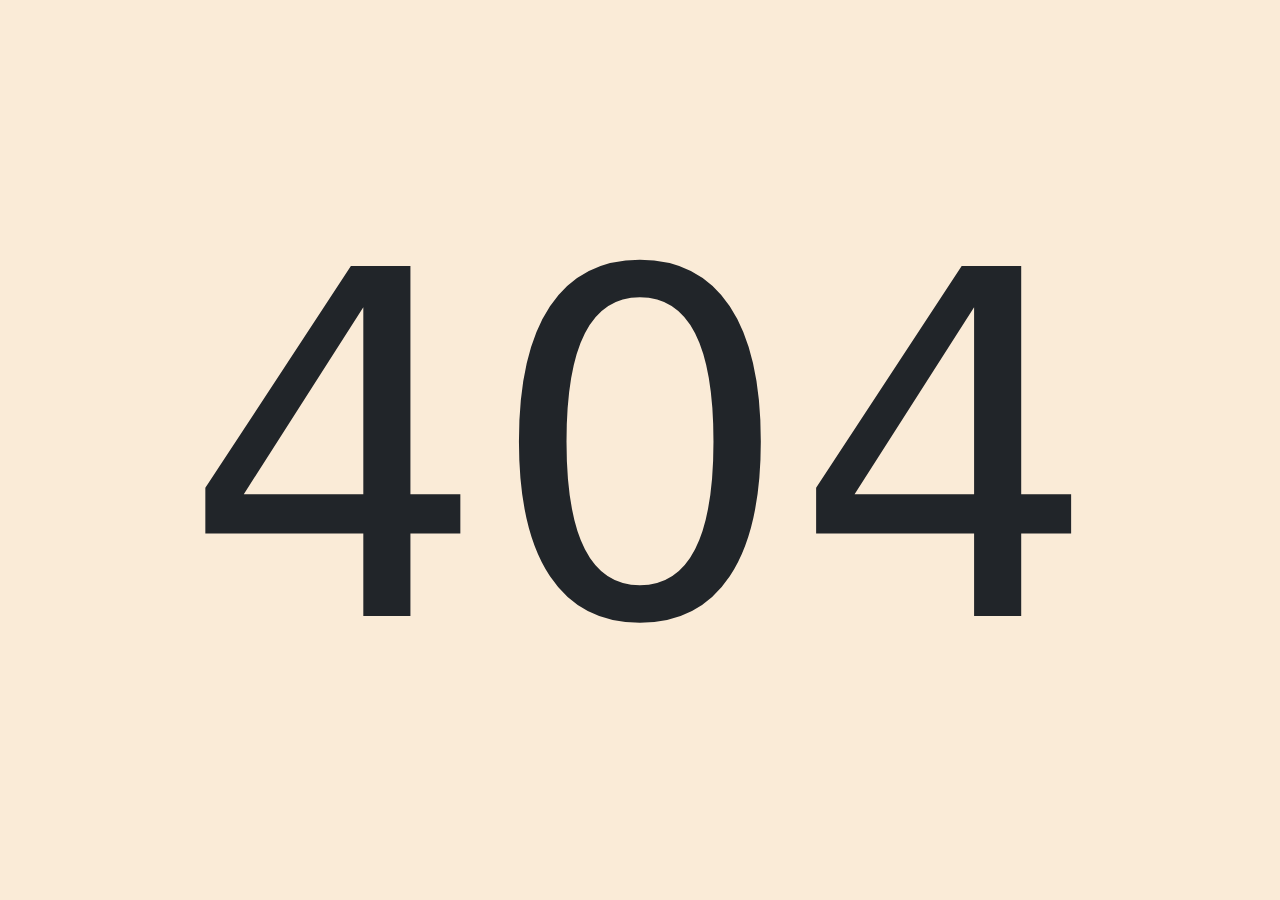
<file: browser/index.html>
<!doctype html>
<html lang="en" data-critters-container>
<head>
  <meta charset="utf-8">
  <title>JeuxInternet</title>
  <base href="/">
  <meta name="viewport" content="width=device-width, initial-scale=1">
  <link rel="icon" type="image/x-icon" href="favicon.ico">
<style>@charset "UTF-8";:root{--bs-blue: #0d6efd;--bs-indigo: #6610f2;--bs-purple: #6f42c1;--bs-pink: #d63384;--bs-red: #dc3545;--bs-orange: #fd7e14;--bs-yellow: #ffc107;--bs-green: #198754;--bs-teal: #20c997;--bs-cyan: #0dcaf0;--bs-black: #000;--bs-white: #fff;--bs-gray: #6c757d;--bs-gray-dark: #343a40;--bs-gray-100: #f8f9fa;--bs-gray-200: #e9ecef;--bs-gray-300: #dee2e6;--bs-gray-400: #ced4da;--bs-gray-500: #adb5bd;--bs-gray-600: #6c757d;--bs-gray-700: #495057;--bs-gray-800: #343a40;--bs-gray-900: #212529;--bs-primary: #0d6efd;--bs-secondary: #6c757d;--bs-success: #198754;--bs-info: #0dcaf0;--bs-warning: #ffc107;--bs-danger: #dc3545;--bs-light: #f8f9fa;--bs-dark: #212529;--bs-primary-rgb: 13, 110, 253;--bs-secondary-rgb: 108, 117, 125;--bs-success-rgb: 25, 135, 84;--bs-info-rgb: 13, 202, 240;--bs-warning-rgb: 255, 193, 7;--bs-danger-rgb: 220, 53, 69;--bs-light-rgb: 248, 249, 250;--bs-dark-rgb: 33, 37, 41;--bs-primary-text-emphasis: #052c65;--bs-secondary-text-emphasis: #2b2f32;--bs-success-text-emphasis: #0a3622;--bs-info-text-emphasis: #055160;--bs-warning-text-emphasis: #664d03;--bs-danger-text-emphasis: #58151c;--bs-light-text-emphasis: #495057;--bs-dark-text-emphasis: #495057;--bs-primary-bg-subtle: #cfe2ff;--bs-secondary-bg-subtle: #e2e3e5;--bs-success-bg-subtle: #d1e7dd;--bs-info-bg-subtle: #cff4fc;--bs-warning-bg-subtle: #fff3cd;--bs-danger-bg-subtle: #f8d7da;--bs-light-bg-subtle: #fcfcfd;--bs-dark-bg-subtle: #ced4da;--bs-primary-border-subtle: #9ec5fe;--bs-secondary-border-subtle: #c4c8cb;--bs-success-border-subtle: #a3cfbb;--bs-info-border-subtle: #9eeaf9;--bs-warning-border-subtle: #ffe69c;--bs-danger-border-subtle: #f1aeb5;--bs-light-border-subtle: #e9ecef;--bs-dark-border-subtle: #adb5bd;--bs-white-rgb: 255, 255, 255;--bs-black-rgb: 0, 0, 0;--bs-font-sans-serif: system-ui, -apple-system, "Segoe UI", Roboto, "Helvetica Neue", "Noto Sans", "Liberation Sans", Arial, sans-serif, "Apple Color Emoji", "Segoe UI Emoji", "Segoe UI Symbol", "Noto Color Emoji";--bs-font-monospace: SFMono-Regular, Menlo, Monaco, Consolas, "Liberation Mono", "Courier New", monospace;--bs-gradient: linear-gradient(180deg, rgba(255, 255, 255, .15), rgba(255, 255, 255, 0));--bs-body-font-family: var(--bs-font-sans-serif);--bs-body-font-size: 1rem;--bs-body-font-weight: 400;--bs-body-line-height: 1.5;--bs-body-color: #212529;--bs-body-color-rgb: 33, 37, 41;--bs-body-bg: #fff;--bs-body-bg-rgb: 255, 255, 255;--bs-emphasis-color: #000;--bs-emphasis-color-rgb: 0, 0, 0;--bs-secondary-color: rgba(33, 37, 41, .75);--bs-secondary-color-rgb: 33, 37, 41;--bs-secondary-bg: #e9ecef;--bs-secondary-bg-rgb: 233, 236, 239;--bs-tertiary-color: rgba(33, 37, 41, .5);--bs-tertiary-color-rgb: 33, 37, 41;--bs-tertiary-bg: #f8f9fa;--bs-tertiary-bg-rgb: 248, 249, 250;--bs-heading-color: inherit;--bs-link-color: #0d6efd;--bs-link-color-rgb: 13, 110, 253;--bs-link-decoration: underline;--bs-link-hover-color: #0a58ca;--bs-link-hover-color-rgb: 10, 88, 202;--bs-code-color: #d63384;--bs-highlight-color: #212529;--bs-highlight-bg: #fff3cd;--bs-border-width: 1px;--bs-border-style: solid;--bs-border-color: #dee2e6;--bs-border-color-translucent: rgba(0, 0, 0, .175);--bs-border-radius: .375rem;--bs-border-radius-sm: .25rem;--bs-border-radius-lg: .5rem;--bs-border-radius-xl: 1rem;--bs-border-radius-xxl: 2rem;--bs-border-radius-2xl: var(--bs-border-radius-xxl);--bs-border-radius-pill: 50rem;--bs-box-shadow: 0 .5rem 1rem rgba(0, 0, 0, .15);--bs-box-shadow-sm: 0 .125rem .25rem rgba(0, 0, 0, .075);--bs-box-shadow-lg: 0 1rem 3rem rgba(0, 0, 0, .175);--bs-box-shadow-inset: inset 0 1px 2px rgba(0, 0, 0, .075);--bs-focus-ring-width: .25rem;--bs-focus-ring-opacity: .25;--bs-focus-ring-color: rgba(13, 110, 253, .25);--bs-form-valid-color: #198754;--bs-form-valid-border-color: #198754;--bs-form-invalid-color: #dc3545;--bs-form-invalid-border-color: #dc3545}*,*:before,*:after{box-sizing:border-box}@media (prefers-reduced-motion: no-preference){:root{scroll-behavior:smooth}}body{margin:0;font-family:var(--bs-body-font-family);font-size:var(--bs-body-font-size);font-weight:var(--bs-body-font-weight);line-height:var(--bs-body-line-height);color:var(--bs-body-color);text-align:var(--bs-body-text-align);background-color:var(--bs-body-bg);-webkit-text-size-adjust:100%;-webkit-tap-highlight-color:rgba(0,0,0,0)}:root{--bs-breakpoint-xs: 0;--bs-breakpoint-sm: 576px;--bs-breakpoint-md: 768px;--bs-breakpoint-lg: 992px;--bs-breakpoint-xl: 1200px;--bs-breakpoint-xxl: 1400px}body{background-color:#faebd7}
</style><link rel="stylesheet" href="styles-EOXY63EL.css" media="print" onload="this.media='all'"><noscript><link rel="stylesheet" href="styles-EOXY63EL.css"></noscript></head>
<body>
  <app-root></app-root>
<script src="polyfills-RX4V3J3S.js" type="module"></script><script src="main-LR446P7V.js" type="module"></script></body>
</html>
</file>
<file: browser/styles-EOXY63EL.css>
@charset "UTF-8";:root,[data-bs-theme=light]{--bs-blue: #0d6efd;--bs-indigo: #6610f2;--bs-purple: #6f42c1;--bs-pink: #d63384;--bs-red: #dc3545;--bs-orange: #fd7e14;--bs-yellow: #ffc107;--bs-green: #198754;--bs-teal: #20c997;--bs-cyan: #0dcaf0;--bs-black: #000;--bs-white: #fff;--bs-gray: #6c757d;--bs-gray-dark: #343a40;--bs-gray-100: #f8f9fa;--bs-gray-200: #e9ecef;--bs-gray-300: #dee2e6;--bs-gray-400: #ced4da;--bs-gray-500: #adb5bd;--bs-gray-600: #6c757d;--bs-gray-700: #495057;--bs-gray-800: #343a40;--bs-gray-900: #212529;--bs-primary: #0d6efd;--bs-secondary: #6c757d;--bs-success: #198754;--bs-info: #0dcaf0;--bs-warning: #ffc107;--bs-danger: #dc3545;--bs-light: #f8f9fa;--bs-dark: #212529;--bs-primary-rgb: 13, 110, 253;--bs-secondary-rgb: 108, 117, 125;--bs-success-rgb: 25, 135, 84;--bs-info-rgb: 13, 202, 240;--bs-warning-rgb: 255, 193, 7;--bs-danger-rgb: 220, 53, 69;--bs-light-rgb: 248, 249, 250;--bs-dark-rgb: 33, 37, 41;--bs-primary-text-emphasis: #052c65;--bs-secondary-text-emphasis: #2b2f32;--bs-success-text-emphasis: #0a3622;--bs-info-text-emphasis: #055160;--bs-warning-text-emphasis: #664d03;--bs-danger-text-emphasis: #58151c;--bs-light-text-emphasis: #495057;--bs-dark-text-emphasis: #495057;--bs-primary-bg-subtle: #cfe2ff;--bs-secondary-bg-subtle: #e2e3e5;--bs-success-bg-subtle: #d1e7dd;--bs-info-bg-subtle: #cff4fc;--bs-warning-bg-subtle: #fff3cd;--bs-danger-bg-subtle: #f8d7da;--bs-light-bg-subtle: #fcfcfd;--bs-dark-bg-subtle: #ced4da;--bs-primary-border-subtle: #9ec5fe;--bs-secondary-border-subtle: #c4c8cb;--bs-success-border-subtle: #a3cfbb;--bs-info-border-subtle: #9eeaf9;--bs-warning-border-subtle: #ffe69c;--bs-danger-border-subtle: #f1aeb5;--bs-light-border-subtle: #e9ecef;--bs-dark-border-subtle: #adb5bd;--bs-white-rgb: 255, 255, 255;--bs-black-rgb: 0, 0, 0;--bs-font-sans-serif: system-ui, -apple-system, "Segoe UI", Roboto, "Helvetica Neue", "Noto Sans", "Liberation Sans", Arial, sans-serif, "Apple Color Emoji", "Segoe UI Emoji", "Segoe UI Symbol", "Noto Color Emoji";--bs-font-monospace: SFMono-Regular, Menlo, Monaco, Consolas, "Liberation Mono", "Courier New", monospace;--bs-gradient: linear-gradient(180deg, rgba(255, 255, 255, .15), rgba(255, 255, 255, 0));--bs-body-font-family: var(--bs-font-sans-serif);--bs-body-font-size: 1rem;--bs-body-font-weight: 400;--bs-body-line-height: 1.5;--bs-body-color: #212529;--bs-body-color-rgb: 33, 37, 41;--bs-body-bg: #fff;--bs-body-bg-rgb: 255, 255, 255;--bs-emphasis-color: #000;--bs-emphasis-color-rgb: 0, 0, 0;--bs-secondary-color: rgba(33, 37, 41, .75);--bs-secondary-color-rgb: 33, 37, 41;--bs-secondary-bg: #e9ecef;--bs-secondary-bg-rgb: 233, 236, 239;--bs-tertiary-color: rgba(33, 37, 41, .5);--bs-tertiary-color-rgb: 33, 37, 41;--bs-tertiary-bg: #f8f9fa;--bs-tertiary-bg-rgb: 248, 249, 250;--bs-heading-color: inherit;--bs-link-color: #0d6efd;--bs-link-color-rgb: 13, 110, 253;--bs-link-decoration: underline;--bs-link-hover-color: #0a58ca;--bs-link-hover-color-rgb: 10, 88, 202;--bs-code-color: #d63384;--bs-highlight-color: #212529;--bs-highlight-bg: #fff3cd;--bs-border-width: 1px;--bs-border-style: solid;--bs-border-color: #dee2e6;--bs-border-color-translucent: rgba(0, 0, 0, .175);--bs-border-radius: .375rem;--bs-border-radius-sm: .25rem;--bs-border-radius-lg: .5rem;--bs-border-radius-xl: 1rem;--bs-border-radius-xxl: 2rem;--bs-border-radius-2xl: var(--bs-border-radius-xxl);--bs-border-radius-pill: 50rem;--bs-box-shadow: 0 .5rem 1rem rgba(0, 0, 0, .15);--bs-box-shadow-sm: 0 .125rem .25rem rgba(0, 0, 0, .075);--bs-box-shadow-lg: 0 1rem 3rem rgba(0, 0, 0, .175);--bs-box-shadow-inset: inset 0 1px 2px rgba(0, 0, 0, .075);--bs-focus-ring-width: .25rem;--bs-focus-ring-opacity: .25;--bs-focus-ring-color: rgba(13, 110, 253, .25);--bs-form-valid-color: #198754;--bs-form-valid-border-color: #198754;--bs-form-invalid-color: #dc3545;--bs-form-invalid-border-color: #dc3545}[data-bs-theme=dark]{color-scheme:dark;--bs-body-color: #dee2e6;--bs-body-color-rgb: 222, 226, 230;--bs-body-bg: #212529;--bs-body-bg-rgb: 33, 37, 41;--bs-emphasis-color: #fff;--bs-emphasis-color-rgb: 255, 255, 255;--bs-secondary-color: rgba(222, 226, 230, .75);--bs-secondary-color-rgb: 222, 226, 230;--bs-secondary-bg: #343a40;--bs-secondary-bg-rgb: 52, 58, 64;--bs-tertiary-color: rgba(222, 226, 230, .5);--bs-tertiary-color-rgb: 222, 226, 230;--bs-tertiary-bg: #2b3035;--bs-tertiary-bg-rgb: 43, 48, 53;--bs-primary-text-emphasis: #6ea8fe;--bs-secondary-text-emphasis: #a7acb1;--bs-success-text-emphasis: #75b798;--bs-info-text-emphasis: #6edff6;--bs-warning-text-emphasis: #ffda6a;--bs-danger-text-emphasis: #ea868f;--bs-light-text-emphasis: #f8f9fa;--bs-dark-text-emphasis: #dee2e6;--bs-primary-bg-subtle: #031633;--bs-secondary-bg-subtle: #161719;--bs-success-bg-subtle: #051b11;--bs-info-bg-subtle: #032830;--bs-warning-bg-subtle: #332701;--bs-danger-bg-subtle: #2c0b0e;--bs-light-bg-subtle: #343a40;--bs-dark-bg-subtle: #1a1d20;--bs-primary-border-subtle: #084298;--bs-secondary-border-subtle: #41464b;--bs-success-border-subtle: #0f5132;--bs-info-border-subtle: #087990;--bs-warning-border-subtle: #997404;--bs-danger-border-subtle: #842029;--bs-light-border-subtle: #495057;--bs-dark-border-subtle: #343a40;--bs-heading-color: inherit;--bs-link-color: #6ea8fe;--bs-link-hover-color: #8bb9fe;--bs-link-color-rgb: 110, 168, 254;--bs-link-hover-color-rgb: 139, 185, 254;--bs-code-color: #e685b5;--bs-highlight-color: #dee2e6;--bs-highlight-bg: #664d03;--bs-border-color: #495057;--bs-border-color-translucent: rgba(255, 255, 255, .15);--bs-form-valid-color: #75b798;--bs-form-valid-border-color: #75b798;--bs-form-invalid-color: #ea868f;--bs-form-invalid-border-color: #ea868f}*,*:before,*:after{box-sizing:border-box}@media (prefers-reduced-motion: no-preference){:root{scroll-behavior:smooth}}body{margin:0;font-family:var(--bs-body-font-family);font-size:var(--bs-body-font-size);font-weight:var(--bs-body-font-weight);line-height:var(--bs-body-line-height);color:var(--bs-body-color);text-align:var(--bs-body-text-align);background-color:var(--bs-body-bg);-webkit-text-size-adjust:100%;-webkit-tap-highlight-color:rgba(0,0,0,0)}hr{margin:1rem 0;color:inherit;border:0;border-top:var(--bs-border-width) solid;opacity:.25}h6,.h6,h5,.h5,h4,.h4,h3,.h3,h2,.h2,h1,.h1{margin-top:0;margin-bottom:.5rem;font-weight:500;line-height:1.2;color:var(--bs-heading-color)}h1,.h1{font-size:calc(1.375rem + 1.5vw)}@media (min-width: 1200px){h1,.h1{font-size:2.5rem}}h2,.h2{font-size:calc(1.325rem + .9vw)}@media (min-width: 1200px){h2,.h2{font-size:2rem}}h3,.h3{font-size:calc(1.3rem + .6vw)}@media (min-width: 1200px){h3,.h3{font-size:1.75rem}}h4,.h4{font-size:calc(1.275rem + .3vw)}@media (min-width: 1200px){h4,.h4{font-size:1.5rem}}h5,.h5{font-size:1.25rem}h6,.h6{font-size:1rem}p{margin-top:0;margin-bottom:1rem}abbr[title]{-webkit-text-decoration:underline dotted;text-decoration:underline dotted;cursor:help;-webkit-text-decoration-skip-ink:none;text-decoration-skip-ink:none}address{margin-bottom:1rem;font-style:normal;line-height:inherit}ol,ul{padding-left:2rem}ol,ul,dl{margin-top:0;margin-bottom:1rem}ol ol,ul ul,ol ul,ul ol{margin-bottom:0}dt{font-weight:700}dd{margin-bottom:.5rem;margin-left:0}blockquote{margin:0 0 1rem}b,strong{font-weight:bolder}small,.small{font-size:.875em}mark,.mark{padding:.1875em;color:var(--bs-highlight-color);background-color:var(--bs-highlight-bg)}sub,sup{position:relative;font-size:.75em;line-height:0;vertical-align:baseline}sub{bottom:-.25em}sup{top:-.5em}a{color:rgba(var(--bs-link-color-rgb),var(--bs-link-opacity, 1));text-decoration:underline}a:hover{--bs-link-color-rgb: var(--bs-link-hover-color-rgb)}a:not([href]):not([class]),a:not([href]):not([class]):hover{color:inherit;text-decoration:none}pre,code,kbd,samp{font-family:var(--bs-font-monospace);font-size:1em}pre{display:block;margin-top:0;margin-bottom:1rem;overflow:auto;font-size:.875em}pre code{font-size:inherit;color:inherit;word-break:normal}code{font-size:.875em;color:var(--bs-code-color);word-wrap:break-word}a>code{color:inherit}kbd{padding:.1875rem .375rem;font-size:.875em;color:var(--bs-body-bg);background-color:var(--bs-body-color);border-radius:.25rem}kbd kbd{padding:0;font-size:1em}figure{margin:0 0 1rem}img,svg{vertical-align:middle}table{caption-side:bottom;border-collapse:collapse}caption{padding-top:.5rem;padding-bottom:.5rem;color:var(--bs-secondary-color);text-align:left}th{text-align:inherit;text-align:-webkit-match-parent}thead,tbody,tfoot,tr,td,th{border-color:inherit;border-style:solid;border-width:0}label{display:inline-block}button{border-radius:0}button:focus:not(:focus-visible){outline:0}input,button,select,optgroup,textarea{margin:0;font-family:inherit;font-size:inherit;line-height:inherit}button,select{text-transform:none}[role=button]{cursor:pointer}select{word-wrap:normal}select:disabled{opacity:1}[list]:not([type=date]):not([type=datetime-local]):not([type=month]):not([type=week]):not([type=time])::-webkit-calendar-picker-indicator{display:none!important}button,[type=button],[type=reset],[type=submit]{-webkit-appearance:button}button:not(:disabled),[type=button]:not(:disabled),[type=reset]:not(:disabled),[type=submit]:not(:disabled){cursor:pointer}::-moz-focus-inner{padding:0;border-style:none}textarea{resize:vertical}fieldset{min-width:0;padding:0;margin:0;border:0}legend{float:left;width:100%;padding:0;margin-bottom:.5rem;font-size:calc(1.275rem + .3vw);line-height:inherit}@media (min-width: 1200px){legend{font-size:1.5rem}}legend+*{clear:left}::-webkit-datetime-edit-fields-wrapper,::-webkit-datetime-edit-text,::-webkit-datetime-edit-minute,::-webkit-datetime-edit-hour-field,::-webkit-datetime-edit-day-field,::-webkit-datetime-edit-month-field,::-webkit-datetime-edit-year-field{padding:0}::-webkit-inner-spin-button{height:auto}[type=search]{-webkit-appearance:textfield;outline-offset:-2px}::-webkit-search-decoration{-webkit-appearance:none}::-webkit-color-swatch-wrapper{padding:0}::-webkit-file-upload-button{font:inherit;-webkit-appearance:button}::file-selector-button{font:inherit;-webkit-appearance:button}output{display:inline-block}iframe{border:0}summary{display:list-item;cursor:pointer}progress{vertical-align:baseline}[hidden]{display:none!important}.lead{font-size:1.25rem;font-weight:300}.display-1{font-size:calc(1.625rem + 4.5vw);font-weight:300;line-height:1.2}@media (min-width: 1200px){.display-1{font-size:5rem}}.display-2{font-size:calc(1.575rem + 3.9vw);font-weight:300;line-height:1.2}@media (min-width: 1200px){.display-2{font-size:4.5rem}}.display-3{font-size:calc(1.525rem + 3.3vw);font-weight:300;line-height:1.2}@media (min-width: 1200px){.display-3{font-size:4rem}}.display-4{font-size:calc(1.475rem + 2.7vw);font-weight:300;line-height:1.2}@media (min-width: 1200px){.display-4{font-size:3.5rem}}.display-5{font-size:calc(1.425rem + 2.1vw);font-weight:300;line-height:1.2}@media (min-width: 1200px){.display-5{font-size:3rem}}.display-6{font-size:calc(1.375rem + 1.5vw);font-weight:300;line-height:1.2}@media (min-width: 1200px){.display-6{font-size:2.5rem}}.list-unstyled,.list-inline{padding-left:0;list-style:none}.list-inline-item{display:inline-block}.list-inline-item:not(:last-child){margin-right:.5rem}.initialism{font-size:.875em;text-transform:uppercase}.blockquote{margin-bottom:1rem;font-size:1.25rem}.blockquote>:last-child{margin-bottom:0}.blockquote-footer{margin-top:-1rem;margin-bottom:1rem;font-size:.875em;color:#6c757d}.blockquote-footer:before{content:"\2014\a0"}.img-fluid{max-width:100%;height:auto}.img-thumbnail{padding:.25rem;background-color:var(--bs-body-bg);border:var(--bs-border-width) solid var(--bs-border-color);border-radius:var(--bs-border-radius);max-width:100%;height:auto}.figure{display:inline-block}.figure-img{margin-bottom:.5rem;line-height:1}.figure-caption{font-size:.875em;color:var(--bs-secondary-color)}.container,.container-fluid,.container-xxl,.container-xl,.container-lg,.container-md,.container-sm{--bs-gutter-x: 1.5rem;--bs-gutter-y: 0;width:100%;padding-right:calc(var(--bs-gutter-x) * .5);padding-left:calc(var(--bs-gutter-x) * .5);margin-right:auto;margin-left:auto}@media (min-width: 576px){.container-sm,.container{max-width:540px}}@media (min-width: 768px){.container-md,.container-sm,.container{max-width:720px}}@media (min-width: 992px){.container-lg,.container-md,.container-sm,.container{max-width:960px}}@media (min-width: 1200px){.container-xl,.container-lg,.container-md,.container-sm,.container{max-width:1140px}}@media (min-width: 1400px){.container-xxl,.container-xl,.container-lg,.container-md,.container-sm,.container{max-width:1320px}}:root{--bs-breakpoint-xs: 0;--bs-breakpoint-sm: 576px;--bs-breakpoint-md: 768px;--bs-breakpoint-lg: 992px;--bs-breakpoint-xl: 1200px;--bs-breakpoint-xxl: 1400px}.row{--bs-gutter-x: 1.5rem;--bs-gutter-y: 0;display:flex;flex-wrap:wrap;margin-top:calc(-1 * var(--bs-gutter-y));margin-right:calc(-.5 * var(--bs-gutter-x));margin-left:calc(-.5 * var(--bs-gutter-x))}.row>*{flex-shrink:0;width:100%;max-width:100%;padding-right:calc(var(--bs-gutter-x) * .5);padding-left:calc(var(--bs-gutter-x) * .5);margin-top:var(--bs-gutter-y)}.col{flex:1 0 0%}.row-cols-auto>*{flex:0 0 auto;width:auto}.row-cols-1>*{flex:0 0 auto;width:100%}.row-cols-2>*{flex:0 0 auto;width:50%}.row-cols-3>*{flex:0 0 auto;width:33.33333333%}.row-cols-4>*{flex:0 0 auto;width:25%}.row-cols-5>*{flex:0 0 auto;width:20%}.row-cols-6>*{flex:0 0 auto;width:16.66666667%}.col-auto{flex:0 0 auto;width:auto}.col-1{flex:0 0 auto;width:8.33333333%}.col-2{flex:0 0 auto;width:16.66666667%}.col-3{flex:0 0 auto;width:25%}.col-4{flex:0 0 auto;width:33.33333333%}.col-5{flex:0 0 auto;width:41.66666667%}.col-6{flex:0 0 auto;width:50%}.col-7{flex:0 0 auto;width:58.33333333%}.col-8{flex:0 0 auto;width:66.66666667%}.col-9{flex:0 0 auto;width:75%}.col-10{flex:0 0 auto;width:83.33333333%}.col-11{flex:0 0 auto;width:91.66666667%}.col-12{flex:0 0 auto;width:100%}.offset-1{margin-left:8.33333333%}.offset-2{margin-left:16.66666667%}.offset-3{margin-left:25%}.offset-4{margin-left:33.33333333%}.offset-5{margin-left:41.66666667%}.offset-6{margin-left:50%}.offset-7{margin-left:58.33333333%}.offset-8{margin-left:66.66666667%}.offset-9{margin-left:75%}.offset-10{margin-left:83.33333333%}.offset-11{margin-left:91.66666667%}.g-0,.gx-0{--bs-gutter-x: 0}.g-0,.gy-0{--bs-gutter-y: 0}.g-1,.gx-1{--bs-gutter-x: .25rem}.g-1,.gy-1{--bs-gutter-y: .25rem}.g-2,.gx-2{--bs-gutter-x: .5rem}.g-2,.gy-2{--bs-gutter-y: .5rem}.g-3,.gx-3{--bs-gutter-x: 1rem}.g-3,.gy-3{--bs-gutter-y: 1rem}.g-4,.gx-4{--bs-gutter-x: 1.5rem}.g-4,.gy-4{--bs-gutter-y: 1.5rem}.g-5,.gx-5{--bs-gutter-x: 3rem}.g-5,.gy-5{--bs-gutter-y: 3rem}@media (min-width: 576px){.col-sm{flex:1 0 0%}.row-cols-sm-auto>*{flex:0 0 auto;width:auto}.row-cols-sm-1>*{flex:0 0 auto;width:100%}.row-cols-sm-2>*{flex:0 0 auto;width:50%}.row-cols-sm-3>*{flex:0 0 auto;width:33.33333333%}.row-cols-sm-4>*{flex:0 0 auto;width:25%}.row-cols-sm-5>*{flex:0 0 auto;width:20%}.row-cols-sm-6>*{flex:0 0 auto;width:16.66666667%}.col-sm-auto{flex:0 0 auto;width:auto}.col-sm-1{flex:0 0 auto;width:8.33333333%}.col-sm-2{flex:0 0 auto;width:16.66666667%}.col-sm-3{flex:0 0 auto;width:25%}.col-sm-4{flex:0 0 auto;width:33.33333333%}.col-sm-5{flex:0 0 auto;width:41.66666667%}.col-sm-6{flex:0 0 auto;width:50%}.col-sm-7{flex:0 0 auto;width:58.33333333%}.col-sm-8{flex:0 0 auto;width:66.66666667%}.col-sm-9{flex:0 0 auto;width:75%}.col-sm-10{flex:0 0 auto;width:83.33333333%}.col-sm-11{flex:0 0 auto;width:91.66666667%}.col-sm-12{flex:0 0 auto;width:100%}.offset-sm-0{margin-left:0}.offset-sm-1{margin-left:8.33333333%}.offset-sm-2{margin-left:16.66666667%}.offset-sm-3{margin-left:25%}.offset-sm-4{margin-left:33.33333333%}.offset-sm-5{margin-left:41.66666667%}.offset-sm-6{margin-left:50%}.offset-sm-7{margin-left:58.33333333%}.offset-sm-8{margin-left:66.66666667%}.offset-sm-9{margin-left:75%}.offset-sm-10{margin-left:83.33333333%}.offset-sm-11{margin-left:91.66666667%}.g-sm-0,.gx-sm-0{--bs-gutter-x: 0}.g-sm-0,.gy-sm-0{--bs-gutter-y: 0}.g-sm-1,.gx-sm-1{--bs-gutter-x: .25rem}.g-sm-1,.gy-sm-1{--bs-gutter-y: .25rem}.g-sm-2,.gx-sm-2{--bs-gutter-x: .5rem}.g-sm-2,.gy-sm-2{--bs-gutter-y: .5rem}.g-sm-3,.gx-sm-3{--bs-gutter-x: 1rem}.g-sm-3,.gy-sm-3{--bs-gutter-y: 1rem}.g-sm-4,.gx-sm-4{--bs-gutter-x: 1.5rem}.g-sm-4,.gy-sm-4{--bs-gutter-y: 1.5rem}.g-sm-5,.gx-sm-5{--bs-gutter-x: 3rem}.g-sm-5,.gy-sm-5{--bs-gutter-y: 3rem}}@media (min-width: 768px){.col-md{flex:1 0 0%}.row-cols-md-auto>*{flex:0 0 auto;width:auto}.row-cols-md-1>*{flex:0 0 auto;width:100%}.row-cols-md-2>*{flex:0 0 auto;width:50%}.row-cols-md-3>*{flex:0 0 auto;width:33.33333333%}.row-cols-md-4>*{flex:0 0 auto;width:25%}.row-cols-md-5>*{flex:0 0 auto;width:20%}.row-cols-md-6>*{flex:0 0 auto;width:16.66666667%}.col-md-auto{flex:0 0 auto;width:auto}.col-md-1{flex:0 0 auto;width:8.33333333%}.col-md-2{flex:0 0 auto;width:16.66666667%}.col-md-3{flex:0 0 auto;width:25%}.col-md-4{flex:0 0 auto;width:33.33333333%}.col-md-5{flex:0 0 auto;width:41.66666667%}.col-md-6{flex:0 0 auto;width:50%}.col-md-7{flex:0 0 auto;width:58.33333333%}.col-md-8{flex:0 0 auto;width:66.66666667%}.col-md-9{flex:0 0 auto;width:75%}.col-md-10{flex:0 0 auto;width:83.33333333%}.col-md-11{flex:0 0 auto;width:91.66666667%}.col-md-12{flex:0 0 auto;width:100%}.offset-md-0{margin-left:0}.offset-md-1{margin-left:8.33333333%}.offset-md-2{margin-left:16.66666667%}.offset-md-3{margin-left:25%}.offset-md-4{margin-left:33.33333333%}.offset-md-5{margin-left:41.66666667%}.offset-md-6{margin-left:50%}.offset-md-7{margin-left:58.33333333%}.offset-md-8{margin-left:66.66666667%}.offset-md-9{margin-left:75%}.offset-md-10{margin-left:83.33333333%}.offset-md-11{margin-left:91.66666667%}.g-md-0,.gx-md-0{--bs-gutter-x: 0}.g-md-0,.gy-md-0{--bs-gutter-y: 0}.g-md-1,.gx-md-1{--bs-gutter-x: .25rem}.g-md-1,.gy-md-1{--bs-gutter-y: .25rem}.g-md-2,.gx-md-2{--bs-gutter-x: .5rem}.g-md-2,.gy-md-2{--bs-gutter-y: .5rem}.g-md-3,.gx-md-3{--bs-gutter-x: 1rem}.g-md-3,.gy-md-3{--bs-gutter-y: 1rem}.g-md-4,.gx-md-4{--bs-gutter-x: 1.5rem}.g-md-4,.gy-md-4{--bs-gutter-y: 1.5rem}.g-md-5,.gx-md-5{--bs-gutter-x: 3rem}.g-md-5,.gy-md-5{--bs-gutter-y: 3rem}}@media (min-width: 992px){.col-lg{flex:1 0 0%}.row-cols-lg-auto>*{flex:0 0 auto;width:auto}.row-cols-lg-1>*{flex:0 0 auto;width:100%}.row-cols-lg-2>*{flex:0 0 auto;width:50%}.row-cols-lg-3>*{flex:0 0 auto;width:33.33333333%}.row-cols-lg-4>*{flex:0 0 auto;width:25%}.row-cols-lg-5>*{flex:0 0 auto;width:20%}.row-cols-lg-6>*{flex:0 0 auto;width:16.66666667%}.col-lg-auto{flex:0 0 auto;width:auto}.col-lg-1{flex:0 0 auto;width:8.33333333%}.col-lg-2{flex:0 0 auto;width:16.66666667%}.col-lg-3{flex:0 0 auto;width:25%}.col-lg-4{flex:0 0 auto;width:33.33333333%}.col-lg-5{flex:0 0 auto;width:41.66666667%}.col-lg-6{flex:0 0 auto;width:50%}.col-lg-7{flex:0 0 auto;width:58.33333333%}.col-lg-8{flex:0 0 auto;width:66.66666667%}.col-lg-9{flex:0 0 auto;width:75%}.col-lg-10{flex:0 0 auto;width:83.33333333%}.col-lg-11{flex:0 0 auto;width:91.66666667%}.col-lg-12{flex:0 0 auto;width:100%}.offset-lg-0{margin-left:0}.offset-lg-1{margin-left:8.33333333%}.offset-lg-2{margin-left:16.66666667%}.offset-lg-3{margin-left:25%}.offset-lg-4{margin-left:33.33333333%}.offset-lg-5{margin-left:41.66666667%}.offset-lg-6{margin-left:50%}.offset-lg-7{margin-left:58.33333333%}.offset-lg-8{margin-left:66.66666667%}.offset-lg-9{margin-left:75%}.offset-lg-10{margin-left:83.33333333%}.offset-lg-11{margin-left:91.66666667%}.g-lg-0,.gx-lg-0{--bs-gutter-x: 0}.g-lg-0,.gy-lg-0{--bs-gutter-y: 0}.g-lg-1,.gx-lg-1{--bs-gutter-x: .25rem}.g-lg-1,.gy-lg-1{--bs-gutter-y: .25rem}.g-lg-2,.gx-lg-2{--bs-gutter-x: .5rem}.g-lg-2,.gy-lg-2{--bs-gutter-y: .5rem}.g-lg-3,.gx-lg-3{--bs-gutter-x: 1rem}.g-lg-3,.gy-lg-3{--bs-gutter-y: 1rem}.g-lg-4,.gx-lg-4{--bs-gutter-x: 1.5rem}.g-lg-4,.gy-lg-4{--bs-gutter-y: 1.5rem}.g-lg-5,.gx-lg-5{--bs-gutter-x: 3rem}.g-lg-5,.gy-lg-5{--bs-gutter-y: 3rem}}@media (min-width: 1200px){.col-xl{flex:1 0 0%}.row-cols-xl-auto>*{flex:0 0 auto;width:auto}.row-cols-xl-1>*{flex:0 0 auto;width:100%}.row-cols-xl-2>*{flex:0 0 auto;width:50%}.row-cols-xl-3>*{flex:0 0 auto;width:33.33333333%}.row-cols-xl-4>*{flex:0 0 auto;width:25%}.row-cols-xl-5>*{flex:0 0 auto;width:20%}.row-cols-xl-6>*{flex:0 0 auto;width:16.66666667%}.col-xl-auto{flex:0 0 auto;width:auto}.col-xl-1{flex:0 0 auto;width:8.33333333%}.col-xl-2{flex:0 0 auto;width:16.66666667%}.col-xl-3{flex:0 0 auto;width:25%}.col-xl-4{flex:0 0 auto;width:33.33333333%}.col-xl-5{flex:0 0 auto;width:41.66666667%}.col-xl-6{flex:0 0 auto;width:50%}.col-xl-7{flex:0 0 auto;width:58.33333333%}.col-xl-8{flex:0 0 auto;width:66.66666667%}.col-xl-9{flex:0 0 auto;width:75%}.col-xl-10{flex:0 0 auto;width:83.33333333%}.col-xl-11{flex:0 0 auto;width:91.66666667%}.col-xl-12{flex:0 0 auto;width:100%}.offset-xl-0{margin-left:0}.offset-xl-1{margin-left:8.33333333%}.offset-xl-2{margin-left:16.66666667%}.offset-xl-3{margin-left:25%}.offset-xl-4{margin-left:33.33333333%}.offset-xl-5{margin-left:41.66666667%}.offset-xl-6{margin-left:50%}.offset-xl-7{margin-left:58.33333333%}.offset-xl-8{margin-left:66.66666667%}.offset-xl-9{margin-left:75%}.offset-xl-10{margin-left:83.33333333%}.offset-xl-11{margin-left:91.66666667%}.g-xl-0,.gx-xl-0{--bs-gutter-x: 0}.g-xl-0,.gy-xl-0{--bs-gutter-y: 0}.g-xl-1,.gx-xl-1{--bs-gutter-x: .25rem}.g-xl-1,.gy-xl-1{--bs-gutter-y: .25rem}.g-xl-2,.gx-xl-2{--bs-gutter-x: .5rem}.g-xl-2,.gy-xl-2{--bs-gutter-y: .5rem}.g-xl-3,.gx-xl-3{--bs-gutter-x: 1rem}.g-xl-3,.gy-xl-3{--bs-gutter-y: 1rem}.g-xl-4,.gx-xl-4{--bs-gutter-x: 1.5rem}.g-xl-4,.gy-xl-4{--bs-gutter-y: 1.5rem}.g-xl-5,.gx-xl-5{--bs-gutter-x: 3rem}.g-xl-5,.gy-xl-5{--bs-gutter-y: 3rem}}@media (min-width: 1400px){.col-xxl{flex:1 0 0%}.row-cols-xxl-auto>*{flex:0 0 auto;width:auto}.row-cols-xxl-1>*{flex:0 0 auto;width:100%}.row-cols-xxl-2>*{flex:0 0 auto;width:50%}.row-cols-xxl-3>*{flex:0 0 auto;width:33.33333333%}.row-cols-xxl-4>*{flex:0 0 auto;width:25%}.row-cols-xxl-5>*{flex:0 0 auto;width:20%}.row-cols-xxl-6>*{flex:0 0 auto;width:16.66666667%}.col-xxl-auto{flex:0 0 auto;width:auto}.col-xxl-1{flex:0 0 auto;width:8.33333333%}.col-xxl-2{flex:0 0 auto;width:16.66666667%}.col-xxl-3{flex:0 0 auto;width:25%}.col-xxl-4{flex:0 0 auto;width:33.33333333%}.col-xxl-5{flex:0 0 auto;width:41.66666667%}.col-xxl-6{flex:0 0 auto;width:50%}.col-xxl-7{flex:0 0 auto;width:58.33333333%}.col-xxl-8{flex:0 0 auto;width:66.66666667%}.col-xxl-9{flex:0 0 auto;width:75%}.col-xxl-10{flex:0 0 auto;width:83.33333333%}.col-xxl-11{flex:0 0 auto;width:91.66666667%}.col-xxl-12{flex:0 0 auto;width:100%}.offset-xxl-0{margin-left:0}.offset-xxl-1{margin-left:8.33333333%}.offset-xxl-2{margin-left:16.66666667%}.offset-xxl-3{margin-left:25%}.offset-xxl-4{margin-left:33.33333333%}.offset-xxl-5{margin-left:41.66666667%}.offset-xxl-6{margin-left:50%}.offset-xxl-7{margin-left:58.33333333%}.offset-xxl-8{margin-left:66.66666667%}.offset-xxl-9{margin-left:75%}.offset-xxl-10{margin-left:83.33333333%}.offset-xxl-11{margin-left:91.66666667%}.g-xxl-0,.gx-xxl-0{--bs-gutter-x: 0}.g-xxl-0,.gy-xxl-0{--bs-gutter-y: 0}.g-xxl-1,.gx-xxl-1{--bs-gutter-x: .25rem}.g-xxl-1,.gy-xxl-1{--bs-gutter-y: .25rem}.g-xxl-2,.gx-xxl-2{--bs-gutter-x: .5rem}.g-xxl-2,.gy-xxl-2{--bs-gutter-y: .5rem}.g-xxl-3,.gx-xxl-3{--bs-gutter-x: 1rem}.g-xxl-3,.gy-xxl-3{--bs-gutter-y: 1rem}.g-xxl-4,.gx-xxl-4{--bs-gutter-x: 1.5rem}.g-xxl-4,.gy-xxl-4{--bs-gutter-y: 1.5rem}.g-xxl-5,.gx-xxl-5{--bs-gutter-x: 3rem}.g-xxl-5,.gy-xxl-5{--bs-gutter-y: 3rem}}.table{--bs-table-color-type: initial;--bs-table-bg-type: initial;--bs-table-color-state: initial;--bs-table-bg-state: initial;--bs-table-color: var(--bs-emphasis-color);--bs-table-bg: var(--bs-body-bg);--bs-table-border-color: var(--bs-border-color);--bs-table-accent-bg: transparent;--bs-table-striped-color: var(--bs-emphasis-color);--bs-table-striped-bg: rgba(var(--bs-emphasis-color-rgb), .05);--bs-table-active-color: var(--bs-emphasis-color);--bs-table-active-bg: rgba(var(--bs-emphasis-color-rgb), .1);--bs-table-hover-color: var(--bs-emphasis-color);--bs-table-hover-bg: rgba(var(--bs-emphasis-color-rgb), .075);width:100%;margin-bottom:1rem;vertical-align:top;border-color:var(--bs-table-border-color)}.table>:not(caption)>*>*{padding:.5rem;color:var(--bs-table-color-state, var(--bs-table-color-type, var(--bs-table-color)));background-color:var(--bs-table-bg);border-bottom-width:var(--bs-border-width);box-shadow:inset 0 0 0 9999px var(--bs-table-bg-state, var(--bs-table-bg-type, var(--bs-table-accent-bg)))}.table>tbody{vertical-align:inherit}.table>thead{vertical-align:bottom}.table-group-divider{border-top:calc(var(--bs-border-width) * 2) solid currentcolor}.caption-top{caption-side:top}.table-sm>:not(caption)>*>*{padding:.25rem}.table-bordered>:not(caption)>*{border-width:var(--bs-border-width) 0}.table-bordered>:not(caption)>*>*{border-width:0 var(--bs-border-width)}.table-borderless>:not(caption)>*>*{border-bottom-width:0}.table-borderless>:not(:first-child){border-top-width:0}.table-striped>tbody>tr:nth-of-type(odd)>*{--bs-table-color-type: var(--bs-table-striped-color);--bs-table-bg-type: var(--bs-table-striped-bg)}.table-striped-columns>:not(caption)>tr>:nth-child(2n){--bs-table-color-type: var(--bs-table-striped-color);--bs-table-bg-type: var(--bs-table-striped-bg)}.table-active{--bs-table-color-state: var(--bs-table-active-color);--bs-table-bg-state: var(--bs-table-active-bg)}.table-hover>tbody>tr:hover>*{--bs-table-color-state: var(--bs-table-hover-color);--bs-table-bg-state: var(--bs-table-hover-bg)}.table-primary{--bs-table-color: #000;--bs-table-bg: #cfe2ff;--bs-table-border-color: #a6b5cc;--bs-table-striped-bg: #c5d7f2;--bs-table-striped-color: #000;--bs-table-active-bg: #bacbe6;--bs-table-active-color: #000;--bs-table-hover-bg: #bfd1ec;--bs-table-hover-color: #000;color:var(--bs-table-color);border-color:var(--bs-table-border-color)}.table-secondary{--bs-table-color: #000;--bs-table-bg: #e2e3e5;--bs-table-border-color: #b5b6b7;--bs-table-striped-bg: #d7d8da;--bs-table-striped-color: #000;--bs-table-active-bg: #cbccce;--bs-table-active-color: #000;--bs-table-hover-bg: #d1d2d4;--bs-table-hover-color: #000;color:var(--bs-table-color);border-color:var(--bs-table-border-color)}.table-success{--bs-table-color: #000;--bs-table-bg: #d1e7dd;--bs-table-border-color: #a7b9b1;--bs-table-striped-bg: #c7dbd2;--bs-table-striped-color: #000;--bs-table-active-bg: #bcd0c7;--bs-table-active-color: #000;--bs-table-hover-bg: #c1d6cc;--bs-table-hover-color: #000;color:var(--bs-table-color);border-color:var(--bs-table-border-color)}.table-info{--bs-table-color: #000;--bs-table-bg: #cff4fc;--bs-table-border-color: #a6c3ca;--bs-table-striped-bg: #c5e8ef;--bs-table-striped-color: #000;--bs-table-active-bg: #badce3;--bs-table-active-color: #000;--bs-table-hover-bg: #bfe2e9;--bs-table-hover-color: #000;color:var(--bs-table-color);border-color:var(--bs-table-border-color)}.table-warning{--bs-table-color: #000;--bs-table-bg: #fff3cd;--bs-table-border-color: #ccc2a4;--bs-table-striped-bg: #f2e7c3;--bs-table-striped-color: #000;--bs-table-active-bg: #e6dbb9;--bs-table-active-color: #000;--bs-table-hover-bg: #ece1be;--bs-table-hover-color: #000;color:var(--bs-table-color);border-color:var(--bs-table-border-color)}.table-danger{--bs-table-color: #000;--bs-table-bg: #f8d7da;--bs-table-border-color: #c6acae;--bs-table-striped-bg: #eccccf;--bs-table-striped-color: #000;--bs-table-active-bg: #dfc2c4;--bs-table-active-color: #000;--bs-table-hover-bg: #e5c7ca;--bs-table-hover-color: #000;color:var(--bs-table-color);border-color:var(--bs-table-border-color)}.table-light{--bs-table-color: #000;--bs-table-bg: #f8f9fa;--bs-table-border-color: #c6c7c8;--bs-table-striped-bg: #ecedee;--bs-table-striped-color: #000;--bs-table-active-bg: #dfe0e1;--bs-table-active-color: #000;--bs-table-hover-bg: #e5e6e7;--bs-table-hover-color: #000;color:var(--bs-table-color);border-color:var(--bs-table-border-color)}.table-dark{--bs-table-color: #fff;--bs-table-bg: #212529;--bs-table-border-color: #4d5154;--bs-table-striped-bg: #2c3034;--bs-table-striped-color: #fff;--bs-table-active-bg: #373b3e;--bs-table-active-color: #fff;--bs-table-hover-bg: #323539;--bs-table-hover-color: #fff;color:var(--bs-table-color);border-color:var(--bs-table-border-color)}.table-responsive{overflow-x:auto;-webkit-overflow-scrolling:touch}@media (max-width: 575.98px){.table-responsive-sm{overflow-x:auto;-webkit-overflow-scrolling:touch}}@media (max-width: 767.98px){.table-responsive-md{overflow-x:auto;-webkit-overflow-scrolling:touch}}@media (max-width: 991.98px){.table-responsive-lg{overflow-x:auto;-webkit-overflow-scrolling:touch}}@media (max-width: 1199.98px){.table-responsive-xl{overflow-x:auto;-webkit-overflow-scrolling:touch}}@media (max-width: 1399.98px){.table-responsive-xxl{overflow-x:auto;-webkit-overflow-scrolling:touch}}.form-label{margin-bottom:.5rem}.col-form-label{padding-top:calc(.375rem + var(--bs-border-width));padding-bottom:calc(.375rem + var(--bs-border-width));margin-bottom:0;font-size:inherit;line-height:1.5}.col-form-label-lg{padding-top:calc(.5rem + var(--bs-border-width));padding-bottom:calc(.5rem + var(--bs-border-width));font-size:1.25rem}.col-form-label-sm{padding-top:calc(.25rem + var(--bs-border-width));padding-bottom:calc(.25rem + var(--bs-border-width));font-size:.875rem}.form-text{margin-top:.25rem;font-size:.875em;color:var(--bs-secondary-color)}.form-control{display:block;width:100%;padding:.375rem .75rem;font-size:1rem;font-weight:400;line-height:1.5;color:var(--bs-body-color);-webkit-appearance:none;-moz-appearance:none;appearance:none;background-color:var(--bs-body-bg);background-clip:padding-box;border:var(--bs-border-width) solid var(--bs-border-color);border-radius:var(--bs-border-radius);transition:border-color .15s ease-in-out,box-shadow .15s ease-in-out}@media (prefers-reduced-motion: reduce){.form-control{transition:none}}.form-control[type=file]{overflow:hidden}.form-control[type=file]:not(:disabled):not([readonly]){cursor:pointer}.form-control:focus{color:var(--bs-body-color);background-color:var(--bs-body-bg);border-color:#86b7fe;outline:0;box-shadow:0 0 0 .25rem #0d6efd40}.form-control::-webkit-date-and-time-value{min-width:85px;height:1.5em;margin:0}.form-control::-webkit-datetime-edit{display:block;padding:0}.form-control::-moz-placeholder{color:var(--bs-secondary-color);opacity:1}.form-control::placeholder{color:var(--bs-secondary-color);opacity:1}.form-control:disabled{background-color:var(--bs-secondary-bg);opacity:1}.form-control::-webkit-file-upload-button{padding:.375rem .75rem;margin:-.375rem -.75rem;-webkit-margin-end:.75rem;margin-inline-end:.75rem;color:var(--bs-body-color);background-color:var(--bs-tertiary-bg);pointer-events:none;border-color:inherit;border-style:solid;border-width:0;border-inline-end-width:var(--bs-border-width);border-radius:0;-webkit-transition:color .15s ease-in-out,background-color .15s ease-in-out,border-color .15s ease-in-out,box-shadow .15s ease-in-out;transition:color .15s ease-in-out,background-color .15s ease-in-out,border-color .15s ease-in-out,box-shadow .15s ease-in-out}.form-control::file-selector-button{padding:.375rem .75rem;margin:-.375rem -.75rem;-webkit-margin-end:.75rem;margin-inline-end:.75rem;color:var(--bs-body-color);background-color:var(--bs-tertiary-bg);pointer-events:none;border-color:inherit;border-style:solid;border-width:0;border-inline-end-width:var(--bs-border-width);border-radius:0;transition:color .15s ease-in-out,background-color .15s ease-in-out,border-color .15s ease-in-out,box-shadow .15s ease-in-out}@media (prefers-reduced-motion: reduce){.form-control::-webkit-file-upload-button{-webkit-transition:none;transition:none}.form-control::file-selector-button{transition:none}}.form-control:hover:not(:disabled):not([readonly])::-webkit-file-upload-button{background-color:var(--bs-secondary-bg)}.form-control:hover:not(:disabled):not([readonly])::file-selector-button{background-color:var(--bs-secondary-bg)}.form-control-plaintext{display:block;width:100%;padding:.375rem 0;margin-bottom:0;line-height:1.5;color:var(--bs-body-color);background-color:transparent;border:solid transparent;border-width:var(--bs-border-width) 0}.form-control-plaintext:focus{outline:0}.form-control-plaintext.form-control-sm,.form-control-plaintext.form-control-lg{padding-right:0;padding-left:0}.form-control-sm{min-height:calc(1.5em + .5rem + var(--bs-border-width) * 2);padding:.25rem .5rem;font-size:.875rem;border-radius:var(--bs-border-radius-sm)}.form-control-sm::-webkit-file-upload-button{padding:.25rem .5rem;margin:-.25rem -.5rem;-webkit-margin-end:.5rem;margin-inline-end:.5rem}.form-control-sm::file-selector-button{padding:.25rem .5rem;margin:-.25rem -.5rem;-webkit-margin-end:.5rem;margin-inline-end:.5rem}.form-control-lg{min-height:calc(1.5em + 1rem + var(--bs-border-width) * 2);padding:.5rem 1rem;font-size:1.25rem;border-radius:var(--bs-border-radius-lg)}.form-control-lg::-webkit-file-upload-button{padding:.5rem 1rem;margin:-.5rem -1rem;-webkit-margin-end:1rem;margin-inline-end:1rem}.form-control-lg::file-selector-button{padding:.5rem 1rem;margin:-.5rem -1rem;-webkit-margin-end:1rem;margin-inline-end:1rem}textarea.form-control{min-height:calc(1.5em + .75rem + var(--bs-border-width) * 2)}textarea.form-control-sm{min-height:calc(1.5em + .5rem + var(--bs-border-width) * 2)}textarea.form-control-lg{min-height:calc(1.5em + 1rem + var(--bs-border-width) * 2)}.form-control-color{width:3rem;height:calc(1.5em + .75rem + var(--bs-border-width) * 2);padding:.375rem}.form-control-color:not(:disabled):not([readonly]){cursor:pointer}.form-control-color::-moz-color-swatch{border:0!important;border-radius:var(--bs-border-radius)}.form-control-color::-webkit-color-swatch{border:0!important;border-radius:var(--bs-border-radius)}.form-control-color.form-control-sm{height:calc(1.5em + .5rem + var(--bs-border-width) * 2)}.form-control-color.form-control-lg{height:calc(1.5em + 1rem + var(--bs-border-width) * 2)}.form-select{--bs-form-select-bg-img: url("data:image/svg+xml,%3csvg xmlns='http://www.w3.org/2000/svg' viewBox='0 0 16 16'%3e%3cpath fill='none' stroke='%23343a40' stroke-linecap='round' stroke-linejoin='round' stroke-width='2' d='m2 5 6 6 6-6'/%3e%3c/svg%3e");display:block;width:100%;padding:.375rem 2.25rem .375rem .75rem;font-size:1rem;font-weight:400;line-height:1.5;color:var(--bs-body-color);-webkit-appearance:none;-moz-appearance:none;appearance:none;background-color:var(--bs-body-bg);background-image:var(--bs-form-select-bg-img),var(--bs-form-select-bg-icon, none);background-repeat:no-repeat;background-position:right .75rem center;background-size:16px 12px;border:var(--bs-border-width) solid var(--bs-border-color);border-radius:var(--bs-border-radius);transition:border-color .15s ease-in-out,box-shadow .15s ease-in-out}@media (prefers-reduced-motion: reduce){.form-select{transition:none}}.form-select:focus{border-color:#86b7fe;outline:0;box-shadow:0 0 0 .25rem #0d6efd40}.form-select[multiple],.form-select[size]:not([size="1"]){padding-right:.75rem;background-image:none}.form-select:disabled{background-color:var(--bs-secondary-bg)}.form-select:-moz-focusring{color:transparent;text-shadow:0 0 0 var(--bs-body-color)}.form-select-sm{padding-top:.25rem;padding-bottom:.25rem;padding-left:.5rem;font-size:.875rem;border-radius:var(--bs-border-radius-sm)}.form-select-lg{padding-top:.5rem;padding-bottom:.5rem;padding-left:1rem;font-size:1.25rem;border-radius:var(--bs-border-radius-lg)}[data-bs-theme=dark] .form-select{--bs-form-select-bg-img: url("data:image/svg+xml,%3csvg xmlns='http://www.w3.org/2000/svg' viewBox='0 0 16 16'%3e%3cpath fill='none' stroke='%23dee2e6' stroke-linecap='round' stroke-linejoin='round' stroke-width='2' d='m2 5 6 6 6-6'/%3e%3c/svg%3e")}.form-check{display:block;min-height:1.5rem;padding-left:1.5em;margin-bottom:.125rem}.form-check .form-check-input{float:left;margin-left:-1.5em}.form-check-reverse{padding-right:1.5em;padding-left:0;text-align:right}.form-check-reverse .form-check-input{float:right;margin-right:-1.5em;margin-left:0}.form-check-input{--bs-form-check-bg: var(--bs-body-bg);flex-shrink:0;width:1em;height:1em;margin-top:.25em;vertical-align:top;-webkit-appearance:none;-moz-appearance:none;appearance:none;background-color:var(--bs-form-check-bg);background-image:var(--bs-form-check-bg-image);background-repeat:no-repeat;background-position:center;background-size:contain;border:var(--bs-border-width) solid var(--bs-border-color);-webkit-print-color-adjust:exact;color-adjust:exact;print-color-adjust:exact}.form-check-input[type=checkbox]{border-radius:.25em}.form-check-input[type=radio]{border-radius:50%}.form-check-input:active{filter:brightness(90%)}.form-check-input:focus{border-color:#86b7fe;outline:0;box-shadow:0 0 0 .25rem #0d6efd40}.form-check-input:checked{background-color:#0d6efd;border-color:#0d6efd}.form-check-input:checked[type=checkbox]{--bs-form-check-bg-image: url("data:image/svg+xml,%3csvg xmlns='http://www.w3.org/2000/svg' viewBox='0 0 20 20'%3e%3cpath fill='none' stroke='%23fff' stroke-linecap='round' stroke-linejoin='round' stroke-width='3' d='m6 10 3 3 6-6'/%3e%3c/svg%3e")}.form-check-input:checked[type=radio]{--bs-form-check-bg-image: url("data:image/svg+xml,%3csvg xmlns='http://www.w3.org/2000/svg' viewBox='-4 -4 8 8'%3e%3ccircle r='2' fill='%23fff'/%3e%3c/svg%3e")}.form-check-input[type=checkbox]:indeterminate{background-color:#0d6efd;border-color:#0d6efd;--bs-form-check-bg-image: url("data:image/svg+xml,%3csvg xmlns='http://www.w3.org/2000/svg' viewBox='0 0 20 20'%3e%3cpath fill='none' stroke='%23fff' stroke-linecap='round' stroke-linejoin='round' stroke-width='3' d='M6 10h8'/%3e%3c/svg%3e")}.form-check-input:disabled{pointer-events:none;filter:none;opacity:.5}.form-check-input[disabled]~.form-check-label,.form-check-input:disabled~.form-check-label{cursor:default;opacity:.5}.form-switch{padding-left:2.5em}.form-switch .form-check-input{--bs-form-switch-bg: url("data:image/svg+xml,%3csvg xmlns='http://www.w3.org/2000/svg' viewBox='-4 -4 8 8'%3e%3ccircle r='3' fill='rgba%280, 0, 0, 0.25%29'/%3e%3c/svg%3e");width:2em;margin-left:-2.5em;background-image:var(--bs-form-switch-bg);background-position:left center;border-radius:2em;transition:background-position .15s ease-in-out}@media (prefers-reduced-motion: reduce){.form-switch .form-check-input{transition:none}}.form-switch .form-check-input:focus{--bs-form-switch-bg: url("data:image/svg+xml,%3csvg xmlns='http://www.w3.org/2000/svg' viewBox='-4 -4 8 8'%3e%3ccircle r='3' fill='%2386b7fe'/%3e%3c/svg%3e")}.form-switch .form-check-input:checked{background-position:right center;--bs-form-switch-bg: url("data:image/svg+xml,%3csvg xmlns='http://www.w3.org/2000/svg' viewBox='-4 -4 8 8'%3e%3ccircle r='3' fill='%23fff'/%3e%3c/svg%3e")}.form-switch.form-check-reverse{padding-right:2.5em;padding-left:0}.form-switch.form-check-reverse .form-check-input{margin-right:-2.5em;margin-left:0}.form-check-inline{display:inline-block;margin-right:1rem}.btn-check{position:absolute;clip:rect(0,0,0,0);pointer-events:none}.btn-check[disabled]+.btn,.btn-check:disabled+.btn{pointer-events:none;filter:none;opacity:.65}[data-bs-theme=dark] .form-switch .form-check-input:not(:checked):not(:focus){--bs-form-switch-bg: url("data:image/svg+xml,%3csvg xmlns='http://www.w3.org/2000/svg' viewBox='-4 -4 8 8'%3e%3ccircle r='3' fill='rgba%28255, 255, 255, 0.25%29'/%3e%3c/svg%3e")}.form-range{width:100%;height:1.5rem;padding:0;-webkit-appearance:none;-moz-appearance:none;appearance:none;background-color:transparent}.form-range:focus{outline:0}.form-range:focus::-webkit-slider-thumb{box-shadow:0 0 0 1px #fff,0 0 0 .25rem #0d6efd40}.form-range:focus::-moz-range-thumb{box-shadow:0 0 0 1px #fff,0 0 0 .25rem #0d6efd40}.form-range::-moz-focus-outer{border:0}.form-range::-webkit-slider-thumb{width:1rem;height:1rem;margin-top:-.25rem;-webkit-appearance:none;appearance:none;background-color:#0d6efd;border:0;border-radius:1rem;-webkit-transition:background-color .15s ease-in-out,border-color .15s ease-in-out,box-shadow .15s ease-in-out;transition:background-color .15s ease-in-out,border-color .15s ease-in-out,box-shadow .15s ease-in-out}@media (prefers-reduced-motion: reduce){.form-range::-webkit-slider-thumb{-webkit-transition:none;transition:none}}.form-range::-webkit-slider-thumb:active{background-color:#b6d4fe}.form-range::-webkit-slider-runnable-track{width:100%;height:.5rem;color:transparent;cursor:pointer;background-color:var(--bs-secondary-bg);border-color:transparent;border-radius:1rem}.form-range::-moz-range-thumb{width:1rem;height:1rem;-moz-appearance:none;appearance:none;background-color:#0d6efd;border:0;border-radius:1rem;-moz-transition:background-color .15s ease-in-out,border-color .15s ease-in-out,box-shadow .15s ease-in-out;transition:background-color .15s ease-in-out,border-color .15s ease-in-out,box-shadow .15s ease-in-out}@media (prefers-reduced-motion: reduce){.form-range::-moz-range-thumb{-moz-transition:none;transition:none}}.form-range::-moz-range-thumb:active{background-color:#b6d4fe}.form-range::-moz-range-track{width:100%;height:.5rem;color:transparent;cursor:pointer;background-color:var(--bs-secondary-bg);border-color:transparent;border-radius:1rem}.form-range:disabled{pointer-events:none}.form-range:disabled::-webkit-slider-thumb{background-color:var(--bs-secondary-color)}.form-range:disabled::-moz-range-thumb{background-color:var(--bs-secondary-color)}.form-floating{position:relative}.form-floating>.form-control,.form-floating>.form-control-plaintext,.form-floating>.form-select{height:calc(3.5rem + var(--bs-border-width) * 2);min-height:calc(3.5rem + var(--bs-border-width) * 2);line-height:1.25}.form-floating>label{position:absolute;top:0;left:0;z-index:2;height:100%;padding:1rem .75rem;overflow:hidden;text-align:start;text-overflow:ellipsis;white-space:nowrap;pointer-events:none;border:var(--bs-border-width) solid transparent;transform-origin:0 0;transition:opacity .1s ease-in-out,transform .1s ease-in-out}@media (prefers-reduced-motion: reduce){.form-floating>label{transition:none}}.form-floating>.form-control,.form-floating>.form-control-plaintext{padding:1rem .75rem}.form-floating>.form-control::-moz-placeholder,.form-floating>.form-control-plaintext::-moz-placeholder{color:transparent}.form-floating>.form-control::placeholder,.form-floating>.form-control-plaintext::placeholder{color:transparent}.form-floating>.form-control:not(:-moz-placeholder-shown),.form-floating>.form-control-plaintext:not(:-moz-placeholder-shown){padding-top:1.625rem;padding-bottom:.625rem}.form-floating>.form-control:focus,.form-floating>.form-control:not(:placeholder-shown),.form-floating>.form-control-plaintext:focus,.form-floating>.form-control-plaintext:not(:placeholder-shown){padding-top:1.625rem;padding-bottom:.625rem}.form-floating>.form-control:-webkit-autofill,.form-floating>.form-control-plaintext:-webkit-autofill{padding-top:1.625rem;padding-bottom:.625rem}.form-floating>.form-select{padding-top:1.625rem;padding-bottom:.625rem}.form-floating>.form-control:not(:-moz-placeholder-shown)~label{color:rgba(var(--bs-body-color-rgb),.65);transform:scale(.85) translateY(-.5rem) translate(.15rem)}.form-floating>.form-control:focus~label,.form-floating>.form-control:not(:placeholder-shown)~label,.form-floating>.form-control-plaintext~label,.form-floating>.form-select~label{color:rgba(var(--bs-body-color-rgb),.65);transform:scale(.85) translateY(-.5rem) translate(.15rem)}.form-floating>.form-control:not(:-moz-placeholder-shown)~label:after{position:absolute;inset:1rem .375rem;z-index:-1;height:1.5em;content:"";background-color:var(--bs-body-bg);border-radius:var(--bs-border-radius)}.form-floating>.form-control:focus~label:after,.form-floating>.form-control:not(:placeholder-shown)~label:after,.form-floating>.form-control-plaintext~label:after,.form-floating>.form-select~label:after{position:absolute;inset:1rem .375rem;z-index:-1;height:1.5em;content:"";background-color:var(--bs-body-bg);border-radius:var(--bs-border-radius)}.form-floating>.form-control:-webkit-autofill~label{color:rgba(var(--bs-body-color-rgb),.65);transform:scale(.85) translateY(-.5rem) translate(.15rem)}.form-floating>.form-control-plaintext~label{border-width:var(--bs-border-width) 0}.form-floating>:disabled~label,.form-floating>.form-control:disabled~label{color:#6c757d}.form-floating>:disabled~label:after,.form-floating>.form-control:disabled~label:after{background-color:var(--bs-secondary-bg)}.input-group{position:relative;display:flex;flex-wrap:wrap;align-items:stretch;width:100%}.input-group>.form-control,.input-group>.form-select,.input-group>.form-floating{position:relative;flex:1 1 auto;width:1%;min-width:0}.input-group>.form-control:focus,.input-group>.form-select:focus,.input-group>.form-floating:focus-within{z-index:5}.input-group .btn{position:relative;z-index:2}.input-group .btn:focus{z-index:5}.input-group-text{display:flex;align-items:center;padding:.375rem .75rem;font-size:1rem;font-weight:400;line-height:1.5;color:var(--bs-body-color);text-align:center;white-space:nowrap;background-color:var(--bs-tertiary-bg);border:var(--bs-border-width) solid var(--bs-border-color);border-radius:var(--bs-border-radius)}.input-group-lg>.form-control,.input-group-lg>.form-select,.input-group-lg>.input-group-text,.input-group-lg>.btn{padding:.5rem 1rem;font-size:1.25rem;border-radius:var(--bs-border-radius-lg)}.input-group-sm>.form-control,.input-group-sm>.form-select,.input-group-sm>.input-group-text,.input-group-sm>.btn{padding:.25rem .5rem;font-size:.875rem;border-radius:var(--bs-border-radius-sm)}.input-group-lg>.form-select,.input-group-sm>.form-select{padding-right:3rem}.input-group:not(.has-validation)>:not(:last-child):not(.dropdown-toggle):not(.dropdown-menu):not(.form-floating),.input-group:not(.has-validation)>.dropdown-toggle:nth-last-child(n+3),.input-group:not(.has-validation)>.form-floating:not(:last-child)>.form-control,.input-group:not(.has-validation)>.form-floating:not(:last-child)>.form-select{border-top-right-radius:0;border-bottom-right-radius:0}.input-group.has-validation>:nth-last-child(n+3):not(.dropdown-toggle):not(.dropdown-menu):not(.form-floating),.input-group.has-validation>.dropdown-toggle:nth-last-child(n+4),.input-group.has-validation>.form-floating:nth-last-child(n+3)>.form-control,.input-group.has-validation>.form-floating:nth-last-child(n+3)>.form-select{border-top-right-radius:0;border-bottom-right-radius:0}.input-group>:not(:first-child):not(.dropdown-menu):not(.valid-tooltip):not(.valid-feedback):not(.invalid-tooltip):not(.invalid-feedback){margin-left:calc(var(--bs-border-width) * -1);border-top-left-radius:0;border-bottom-left-radius:0}.input-group>.form-floating:not(:first-child)>.form-control,.input-group>.form-floating:not(:first-child)>.form-select{border-top-left-radius:0;border-bottom-left-radius:0}.valid-feedback{display:none;width:100%;margin-top:.25rem;font-size:.875em;color:var(--bs-form-valid-color)}.valid-tooltip{position:absolute;top:100%;z-index:5;display:none;max-width:100%;padding:.25rem .5rem;margin-top:.1rem;font-size:.875rem;color:#fff;background-color:var(--bs-success);border-radius:var(--bs-border-radius)}.was-validated :valid~.valid-feedback,.was-validated :valid~.valid-tooltip,.is-valid~.valid-feedback,.is-valid~.valid-tooltip{display:block}.was-validated .form-control:valid,.form-control.is-valid{border-color:var(--bs-form-valid-border-color);padding-right:calc(1.5em + .75rem);background-image:url("data:image/svg+xml,%3csvg xmlns='http://www.w3.org/2000/svg' viewBox='0 0 8 8'%3e%3cpath fill='%23198754' d='M2.3 6.73.6 4.53c-.4-1.04.46-1.4 1.1-.8l1.1 1.4 3.4-3.8c.6-.63 1.6-.27 1.2.7l-4 4.6c-.43.5-.8.4-1.1.1z'/%3e%3c/svg%3e");background-repeat:no-repeat;background-position:right calc(.375em + .1875rem) center;background-size:calc(.75em + .375rem) calc(.75em + .375rem)}.was-validated .form-control:valid:focus,.form-control.is-valid:focus{border-color:var(--bs-form-valid-border-color);box-shadow:0 0 0 .25rem rgba(var(--bs-success-rgb),.25)}.was-validated textarea.form-control:valid,textarea.form-control.is-valid{padding-right:calc(1.5em + .75rem);background-position:top calc(.375em + .1875rem) right calc(.375em + .1875rem)}.was-validated .form-select:valid,.form-select.is-valid{border-color:var(--bs-form-valid-border-color)}.was-validated .form-select:valid:not([multiple]):not([size]),.was-validated .form-select:valid:not([multiple])[size="1"],.form-select.is-valid:not([multiple]):not([size]),.form-select.is-valid:not([multiple])[size="1"]{--bs-form-select-bg-icon: url("data:image/svg+xml,%3csvg xmlns='http://www.w3.org/2000/svg' viewBox='0 0 8 8'%3e%3cpath fill='%23198754' d='M2.3 6.73.6 4.53c-.4-1.04.46-1.4 1.1-.8l1.1 1.4 3.4-3.8c.6-.63 1.6-.27 1.2.7l-4 4.6c-.43.5-.8.4-1.1.1z'/%3e%3c/svg%3e");padding-right:4.125rem;background-position:right .75rem center,center right 2.25rem;background-size:16px 12px,calc(.75em + .375rem) calc(.75em + .375rem)}.was-validated .form-select:valid:focus,.form-select.is-valid:focus{border-color:var(--bs-form-valid-border-color);box-shadow:0 0 0 .25rem rgba(var(--bs-success-rgb),.25)}.was-validated .form-control-color:valid,.form-control-color.is-valid{width:calc(3.75rem + 1.5em)}.was-validated .form-check-input:valid,.form-check-input.is-valid{border-color:var(--bs-form-valid-border-color)}.was-validated .form-check-input:valid:checked,.form-check-input.is-valid:checked{background-color:var(--bs-form-valid-color)}.was-validated .form-check-input:valid:focus,.form-check-input.is-valid:focus{box-shadow:0 0 0 .25rem rgba(var(--bs-success-rgb),.25)}.was-validated .form-check-input:valid~.form-check-label,.form-check-input.is-valid~.form-check-label{color:var(--bs-form-valid-color)}.form-check-inline .form-check-input~.valid-feedback{margin-left:.5em}.was-validated .input-group>.form-control:not(:focus):valid,.input-group>.form-control:not(:focus).is-valid,.was-validated .input-group>.form-select:not(:focus):valid,.input-group>.form-select:not(:focus).is-valid,.was-validated .input-group>.form-floating:not(:focus-within):valid,.input-group>.form-floating:not(:focus-within).is-valid{z-index:3}.invalid-feedback{display:none;width:100%;margin-top:.25rem;font-size:.875em;color:var(--bs-form-invalid-color)}.invalid-tooltip{position:absolute;top:100%;z-index:5;display:none;max-width:100%;padding:.25rem .5rem;margin-top:.1rem;font-size:.875rem;color:#fff;background-color:var(--bs-danger);border-radius:var(--bs-border-radius)}.was-validated :invalid~.invalid-feedback,.was-validated :invalid~.invalid-tooltip,.is-invalid~.invalid-feedback,.is-invalid~.invalid-tooltip{display:block}.was-validated .form-control:invalid,.form-control.is-invalid{border-color:var(--bs-form-invalid-border-color);padding-right:calc(1.5em + .75rem);background-image:url("data:image/svg+xml,%3csvg xmlns='http://www.w3.org/2000/svg' viewBox='0 0 12 12' width='12' height='12' fill='none' stroke='%23dc3545'%3e%3ccircle cx='6' cy='6' r='4.5'/%3e%3cpath stroke-linejoin='round' d='M5.8 3.6h.4L6 6.5z'/%3e%3ccircle cx='6' cy='8.2' r='.6' fill='%23dc3545' stroke='none'/%3e%3c/svg%3e");background-repeat:no-repeat;background-position:right calc(.375em + .1875rem) center;background-size:calc(.75em + .375rem) calc(.75em + .375rem)}.was-validated .form-control:invalid:focus,.form-control.is-invalid:focus{border-color:var(--bs-form-invalid-border-color);box-shadow:0 0 0 .25rem rgba(var(--bs-danger-rgb),.25)}.was-validated textarea.form-control:invalid,textarea.form-control.is-invalid{padding-right:calc(1.5em + .75rem);background-position:top calc(.375em + .1875rem) right calc(.375em + .1875rem)}.was-validated .form-select:invalid,.form-select.is-invalid{border-color:var(--bs-form-invalid-border-color)}.was-validated .form-select:invalid:not([multiple]):not([size]),.was-validated .form-select:invalid:not([multiple])[size="1"],.form-select.is-invalid:not([multiple]):not([size]),.form-select.is-invalid:not([multiple])[size="1"]{--bs-form-select-bg-icon: url("data:image/svg+xml,%3csvg xmlns='http://www.w3.org/2000/svg' viewBox='0 0 12 12' width='12' height='12' fill='none' stroke='%23dc3545'%3e%3ccircle cx='6' cy='6' r='4.5'/%3e%3cpath stroke-linejoin='round' d='M5.8 3.6h.4L6 6.5z'/%3e%3ccircle cx='6' cy='8.2' r='.6' fill='%23dc3545' stroke='none'/%3e%3c/svg%3e");padding-right:4.125rem;background-position:right .75rem center,center right 2.25rem;background-size:16px 12px,calc(.75em + .375rem) calc(.75em + .375rem)}.was-validated .form-select:invalid:focus,.form-select.is-invalid:focus{border-color:var(--bs-form-invalid-border-color);box-shadow:0 0 0 .25rem rgba(var(--bs-danger-rgb),.25)}.was-validated .form-control-color:invalid,.form-control-color.is-invalid{width:calc(3.75rem + 1.5em)}.was-validated .form-check-input:invalid,.form-check-input.is-invalid{border-color:var(--bs-form-invalid-border-color)}.was-validated .form-check-input:invalid:checked,.form-check-input.is-invalid:checked{background-color:var(--bs-form-invalid-color)}.was-validated .form-check-input:invalid:focus,.form-check-input.is-invalid:focus{box-shadow:0 0 0 .25rem rgba(var(--bs-danger-rgb),.25)}.was-validated .form-check-input:invalid~.form-check-label,.form-check-input.is-invalid~.form-check-label{color:var(--bs-form-invalid-color)}.form-check-inline .form-check-input~.invalid-feedback{margin-left:.5em}.was-validated .input-group>.form-control:not(:focus):invalid,.input-group>.form-control:not(:focus).is-invalid,.was-validated .input-group>.form-select:not(:focus):invalid,.input-group>.form-select:not(:focus).is-invalid,.was-validated .input-group>.form-floating:not(:focus-within):invalid,.input-group>.form-floating:not(:focus-within).is-invalid{z-index:4}.btn{--bs-btn-padding-x: .75rem;--bs-btn-padding-y: .375rem;--bs-btn-font-family: ;--bs-btn-font-size: 1rem;--bs-btn-font-weight: 400;--bs-btn-line-height: 1.5;--bs-btn-color: var(--bs-body-color);--bs-btn-bg: transparent;--bs-btn-border-width: var(--bs-border-width);--bs-btn-border-color: transparent;--bs-btn-border-radius: var(--bs-border-radius);--bs-btn-hover-border-color: transparent;--bs-btn-box-shadow: inset 0 1px 0 rgba(255, 255, 255, .15), 0 1px 1px rgba(0, 0, 0, .075);--bs-btn-disabled-opacity: .65;--bs-btn-focus-box-shadow: 0 0 0 .25rem rgba(var(--bs-btn-focus-shadow-rgb), .5);display:inline-block;padding:var(--bs-btn-padding-y) var(--bs-btn-padding-x);font-family:var(--bs-btn-font-family);font-size:var(--bs-btn-font-size);font-weight:var(--bs-btn-font-weight);line-height:var(--bs-btn-line-height);color:var(--bs-btn-color);text-align:center;text-decoration:none;vertical-align:middle;cursor:pointer;-webkit-user-select:none;-moz-user-select:none;user-select:none;border:var(--bs-btn-border-width) solid var(--bs-btn-border-color);border-radius:var(--bs-btn-border-radius);background-color:var(--bs-btn-bg);transition:color .15s ease-in-out,background-color .15s ease-in-out,border-color .15s ease-in-out,box-shadow .15s ease-in-out}@media (prefers-reduced-motion: reduce){.btn{transition:none}}.btn:hover{color:var(--bs-btn-hover-color);background-color:var(--bs-btn-hover-bg);border-color:var(--bs-btn-hover-border-color)}.btn-check+.btn:hover{color:var(--bs-btn-color);background-color:var(--bs-btn-bg);border-color:var(--bs-btn-border-color)}.btn:focus-visible{color:var(--bs-btn-hover-color);background-color:var(--bs-btn-hover-bg);border-color:var(--bs-btn-hover-border-color);outline:0;box-shadow:var(--bs-btn-focus-box-shadow)}.btn-check:focus-visible+.btn{border-color:var(--bs-btn-hover-border-color);outline:0;box-shadow:var(--bs-btn-focus-box-shadow)}.btn-check:checked+.btn,:not(.btn-check)+.btn:active,.btn:first-child:active,.btn.active,.btn.show{color:var(--bs-btn-active-color);background-color:var(--bs-btn-active-bg);border-color:var(--bs-btn-active-border-color)}.btn-check:checked+.btn:focus-visible,:not(.btn-check)+.btn:active:focus-visible,.btn:first-child:active:focus-visible,.btn.active:focus-visible,.btn.show:focus-visible{box-shadow:var(--bs-btn-focus-box-shadow)}.btn-check:checked:focus-visible+.btn{box-shadow:var(--bs-btn-focus-box-shadow)}.btn:disabled,.btn.disabled,fieldset:disabled .btn{color:var(--bs-btn-disabled-color);pointer-events:none;background-color:var(--bs-btn-disabled-bg);border-color:var(--bs-btn-disabled-border-color);opacity:var(--bs-btn-disabled-opacity)}.btn-primary{--bs-btn-color: #fff;--bs-btn-bg: #0d6efd;--bs-btn-border-color: #0d6efd;--bs-btn-hover-color: #fff;--bs-btn-hover-bg: #0b5ed7;--bs-btn-hover-border-color: #0a58ca;--bs-btn-focus-shadow-rgb: 49, 132, 253;--bs-btn-active-color: #fff;--bs-btn-active-bg: #0a58ca;--bs-btn-active-border-color: #0a53be;--bs-btn-active-shadow: inset 0 3px 5px rgba(0, 0, 0, .125);--bs-btn-disabled-color: #fff;--bs-btn-disabled-bg: #0d6efd;--bs-btn-disabled-border-color: #0d6efd}.btn-secondary{--bs-btn-color: #fff;--bs-btn-bg: #6c757d;--bs-btn-border-color: #6c757d;--bs-btn-hover-color: #fff;--bs-btn-hover-bg: #5c636a;--bs-btn-hover-border-color: #565e64;--bs-btn-focus-shadow-rgb: 130, 138, 145;--bs-btn-active-color: #fff;--bs-btn-active-bg: #565e64;--bs-btn-active-border-color: #51585e;--bs-btn-active-shadow: inset 0 3px 5px rgba(0, 0, 0, .125);--bs-btn-disabled-color: #fff;--bs-btn-disabled-bg: #6c757d;--bs-btn-disabled-border-color: #6c757d}.btn-success{--bs-btn-color: #fff;--bs-btn-bg: #198754;--bs-btn-border-color: #198754;--bs-btn-hover-color: #fff;--bs-btn-hover-bg: #157347;--bs-btn-hover-border-color: #146c43;--bs-btn-focus-shadow-rgb: 60, 153, 110;--bs-btn-active-color: #fff;--bs-btn-active-bg: #146c43;--bs-btn-active-border-color: #13653f;--bs-btn-active-shadow: inset 0 3px 5px rgba(0, 0, 0, .125);--bs-btn-disabled-color: #fff;--bs-btn-disabled-bg: #198754;--bs-btn-disabled-border-color: #198754}.btn-info{--bs-btn-color: #000;--bs-btn-bg: #0dcaf0;--bs-btn-border-color: #0dcaf0;--bs-btn-hover-color: #000;--bs-btn-hover-bg: #31d2f2;--bs-btn-hover-border-color: #25cff2;--bs-btn-focus-shadow-rgb: 11, 172, 204;--bs-btn-active-color: #000;--bs-btn-active-bg: #3dd5f3;--bs-btn-active-border-color: #25cff2;--bs-btn-active-shadow: inset 0 3px 5px rgba(0, 0, 0, .125);--bs-btn-disabled-color: #000;--bs-btn-disabled-bg: #0dcaf0;--bs-btn-disabled-border-color: #0dcaf0}.btn-warning{--bs-btn-color: #000;--bs-btn-bg: #ffc107;--bs-btn-border-color: #ffc107;--bs-btn-hover-color: #000;--bs-btn-hover-bg: #ffca2c;--bs-btn-hover-border-color: #ffc720;--bs-btn-focus-shadow-rgb: 217, 164, 6;--bs-btn-active-color: #000;--bs-btn-active-bg: #ffcd39;--bs-btn-active-border-color: #ffc720;--bs-btn-active-shadow: inset 0 3px 5px rgba(0, 0, 0, .125);--bs-btn-disabled-color: #000;--bs-btn-disabled-bg: #ffc107;--bs-btn-disabled-border-color: #ffc107}.btn-danger{--bs-btn-color: #fff;--bs-btn-bg: #dc3545;--bs-btn-border-color: #dc3545;--bs-btn-hover-color: #fff;--bs-btn-hover-bg: #bb2d3b;--bs-btn-hover-border-color: #b02a37;--bs-btn-focus-shadow-rgb: 225, 83, 97;--bs-btn-active-color: #fff;--bs-btn-active-bg: #b02a37;--bs-btn-active-border-color: #a52834;--bs-btn-active-shadow: inset 0 3px 5px rgba(0, 0, 0, .125);--bs-btn-disabled-color: #fff;--bs-btn-disabled-bg: #dc3545;--bs-btn-disabled-border-color: #dc3545}.btn-light{--bs-btn-color: #000;--bs-btn-bg: #f8f9fa;--bs-btn-border-color: #f8f9fa;--bs-btn-hover-color: #000;--bs-btn-hover-bg: #d3d4d5;--bs-btn-hover-border-color: #c6c7c8;--bs-btn-focus-shadow-rgb: 211, 212, 213;--bs-btn-active-color: #000;--bs-btn-active-bg: #c6c7c8;--bs-btn-active-border-color: #babbbc;--bs-btn-active-shadow: inset 0 3px 5px rgba(0, 0, 0, .125);--bs-btn-disabled-color: #000;--bs-btn-disabled-bg: #f8f9fa;--bs-btn-disabled-border-color: #f8f9fa}.btn-dark{--bs-btn-color: #fff;--bs-btn-bg: #212529;--bs-btn-border-color: #212529;--bs-btn-hover-color: #fff;--bs-btn-hover-bg: #424649;--bs-btn-hover-border-color: #373b3e;--bs-btn-focus-shadow-rgb: 66, 70, 73;--bs-btn-active-color: #fff;--bs-btn-active-bg: #4d5154;--bs-btn-active-border-color: #373b3e;--bs-btn-active-shadow: inset 0 3px 5px rgba(0, 0, 0, .125);--bs-btn-disabled-color: #fff;--bs-btn-disabled-bg: #212529;--bs-btn-disabled-border-color: #212529}.btn-outline-primary{--bs-btn-color: #0d6efd;--bs-btn-border-color: #0d6efd;--bs-btn-hover-color: #fff;--bs-btn-hover-bg: #0d6efd;--bs-btn-hover-border-color: #0d6efd;--bs-btn-focus-shadow-rgb: 13, 110, 253;--bs-btn-active-color: #fff;--bs-btn-active-bg: #0d6efd;--bs-btn-active-border-color: #0d6efd;--bs-btn-active-shadow: inset 0 3px 5px rgba(0, 0, 0, .125);--bs-btn-disabled-color: #0d6efd;--bs-btn-disabled-bg: transparent;--bs-btn-disabled-border-color: #0d6efd;--bs-gradient: none}.btn-outline-secondary{--bs-btn-color: #6c757d;--bs-btn-border-color: #6c757d;--bs-btn-hover-color: #fff;--bs-btn-hover-bg: #6c757d;--bs-btn-hover-border-color: #6c757d;--bs-btn-focus-shadow-rgb: 108, 117, 125;--bs-btn-active-color: #fff;--bs-btn-active-bg: #6c757d;--bs-btn-active-border-color: #6c757d;--bs-btn-active-shadow: inset 0 3px 5px rgba(0, 0, 0, .125);--bs-btn-disabled-color: #6c757d;--bs-btn-disabled-bg: transparent;--bs-btn-disabled-border-color: #6c757d;--bs-gradient: none}.btn-outline-success{--bs-btn-color: #198754;--bs-btn-border-color: #198754;--bs-btn-hover-color: #fff;--bs-btn-hover-bg: #198754;--bs-btn-hover-border-color: #198754;--bs-btn-focus-shadow-rgb: 25, 135, 84;--bs-btn-active-color: #fff;--bs-btn-active-bg: #198754;--bs-btn-active-border-color: #198754;--bs-btn-active-shadow: inset 0 3px 5px rgba(0, 0, 0, .125);--bs-btn-disabled-color: #198754;--bs-btn-disabled-bg: transparent;--bs-btn-disabled-border-color: #198754;--bs-gradient: none}.btn-outline-info{--bs-btn-color: #0dcaf0;--bs-btn-border-color: #0dcaf0;--bs-btn-hover-color: #000;--bs-btn-hover-bg: #0dcaf0;--bs-btn-hover-border-color: #0dcaf0;--bs-btn-focus-shadow-rgb: 13, 202, 240;--bs-btn-active-color: #000;--bs-btn-active-bg: #0dcaf0;--bs-btn-active-border-color: #0dcaf0;--bs-btn-active-shadow: inset 0 3px 5px rgba(0, 0, 0, .125);--bs-btn-disabled-color: #0dcaf0;--bs-btn-disabled-bg: transparent;--bs-btn-disabled-border-color: #0dcaf0;--bs-gradient: none}.btn-outline-warning{--bs-btn-color: #ffc107;--bs-btn-border-color: #ffc107;--bs-btn-hover-color: #000;--bs-btn-hover-bg: #ffc107;--bs-btn-hover-border-color: #ffc107;--bs-btn-focus-shadow-rgb: 255, 193, 7;--bs-btn-active-color: #000;--bs-btn-active-bg: #ffc107;--bs-btn-active-border-color: #ffc107;--bs-btn-active-shadow: inset 0 3px 5px rgba(0, 0, 0, .125);--bs-btn-disabled-color: #ffc107;--bs-btn-disabled-bg: transparent;--bs-btn-disabled-border-color: #ffc107;--bs-gradient: none}.btn-outline-danger{--bs-btn-color: #dc3545;--bs-btn-border-color: #dc3545;--bs-btn-hover-color: #fff;--bs-btn-hover-bg: #dc3545;--bs-btn-hover-border-color: #dc3545;--bs-btn-focus-shadow-rgb: 220, 53, 69;--bs-btn-active-color: #fff;--bs-btn-active-bg: #dc3545;--bs-btn-active-border-color: #dc3545;--bs-btn-active-shadow: inset 0 3px 5px rgba(0, 0, 0, .125);--bs-btn-disabled-color: #dc3545;--bs-btn-disabled-bg: transparent;--bs-btn-disabled-border-color: #dc3545;--bs-gradient: none}.btn-outline-light{--bs-btn-color: #f8f9fa;--bs-btn-border-color: #f8f9fa;--bs-btn-hover-color: #000;--bs-btn-hover-bg: #f8f9fa;--bs-btn-hover-border-color: #f8f9fa;--bs-btn-focus-shadow-rgb: 248, 249, 250;--bs-btn-active-color: #000;--bs-btn-active-bg: #f8f9fa;--bs-btn-active-border-color: #f8f9fa;--bs-btn-active-shadow: inset 0 3px 5px rgba(0, 0, 0, .125);--bs-btn-disabled-color: #f8f9fa;--bs-btn-disabled-bg: transparent;--bs-btn-disabled-border-color: #f8f9fa;--bs-gradient: none}.btn-outline-dark{--bs-btn-color: #212529;--bs-btn-border-color: #212529;--bs-btn-hover-color: #fff;--bs-btn-hover-bg: #212529;--bs-btn-hover-border-color: #212529;--bs-btn-focus-shadow-rgb: 33, 37, 41;--bs-btn-active-color: #fff;--bs-btn-active-bg: #212529;--bs-btn-active-border-color: #212529;--bs-btn-active-shadow: inset 0 3px 5px rgba(0, 0, 0, .125);--bs-btn-disabled-color: #212529;--bs-btn-disabled-bg: transparent;--bs-btn-disabled-border-color: #212529;--bs-gradient: none}.btn-link{--bs-btn-font-weight: 400;--bs-btn-color: var(--bs-link-color);--bs-btn-bg: transparent;--bs-btn-border-color: transparent;--bs-btn-hover-color: var(--bs-link-hover-color);--bs-btn-hover-border-color: transparent;--bs-btn-active-color: var(--bs-link-hover-color);--bs-btn-active-border-color: transparent;--bs-btn-disabled-color: #6c757d;--bs-btn-disabled-border-color: transparent;--bs-btn-box-shadow: 0 0 0 #000;--bs-btn-focus-shadow-rgb: 49, 132, 253;text-decoration:underline}.btn-link:focus-visible{color:var(--bs-btn-color)}.btn-link:hover{color:var(--bs-btn-hover-color)}.btn-lg,.btn-group-lg>.btn{--bs-btn-padding-y: .5rem;--bs-btn-padding-x: 1rem;--bs-btn-font-size: 1.25rem;--bs-btn-border-radius: var(--bs-border-radius-lg)}.btn-sm,.btn-group-sm>.btn{--bs-btn-padding-y: .25rem;--bs-btn-padding-x: .5rem;--bs-btn-font-size: .875rem;--bs-btn-border-radius: var(--bs-border-radius-sm)}.fade{transition:opacity .15s linear}@media (prefers-reduced-motion: reduce){.fade{transition:none}}.fade:not(.show){opacity:0}.collapse:not(.show){display:none}.collapsing{height:0;overflow:hidden;transition:height .35s ease}@media (prefers-reduced-motion: reduce){.collapsing{transition:none}}.collapsing.collapse-horizontal{width:0;height:auto;transition:width .35s ease}@media (prefers-reduced-motion: reduce){.collapsing.collapse-horizontal{transition:none}}.dropup,.dropend,.dropdown,.dropstart,.dropup-center,.dropdown-center{position:relative}.dropdown-toggle{white-space:nowrap}.dropdown-toggle:after{display:inline-block;margin-left:.255em;vertical-align:.255em;content:"";border-top:.3em solid;border-right:.3em solid transparent;border-bottom:0;border-left:.3em solid transparent}.dropdown-toggle:empty:after{margin-left:0}.dropdown-menu{--bs-dropdown-zindex: 1000;--bs-dropdown-min-width: 10rem;--bs-dropdown-padding-x: 0;--bs-dropdown-padding-y: .5rem;--bs-dropdown-spacer: .125rem;--bs-dropdown-font-size: 1rem;--bs-dropdown-color: var(--bs-body-color);--bs-dropdown-bg: var(--bs-body-bg);--bs-dropdown-border-color: var(--bs-border-color-translucent);--bs-dropdown-border-radius: var(--bs-border-radius);--bs-dropdown-border-width: var(--bs-border-width);--bs-dropdown-inner-border-radius: calc(var(--bs-border-radius) - var(--bs-border-width));--bs-dropdown-divider-bg: var(--bs-border-color-translucent);--bs-dropdown-divider-margin-y: .5rem;--bs-dropdown-box-shadow: var(--bs-box-shadow);--bs-dropdown-link-color: var(--bs-body-color);--bs-dropdown-link-hover-color: var(--bs-body-color);--bs-dropdown-link-hover-bg: var(--bs-tertiary-bg);--bs-dropdown-link-active-color: #fff;--bs-dropdown-link-active-bg: #0d6efd;--bs-dropdown-link-disabled-color: var(--bs-tertiary-color);--bs-dropdown-item-padding-x: 1rem;--bs-dropdown-item-padding-y: .25rem;--bs-dropdown-header-color: #6c757d;--bs-dropdown-header-padding-x: 1rem;--bs-dropdown-header-padding-y: .5rem;position:absolute;z-index:var(--bs-dropdown-zindex);display:none;min-width:var(--bs-dropdown-min-width);padding:var(--bs-dropdown-padding-y) var(--bs-dropdown-padding-x);margin:0;font-size:var(--bs-dropdown-font-size);color:var(--bs-dropdown-color);text-align:left;list-style:none;background-color:var(--bs-dropdown-bg);background-clip:padding-box;border:var(--bs-dropdown-border-width) solid var(--bs-dropdown-border-color);border-radius:var(--bs-dropdown-border-radius)}.dropdown-menu[data-bs-popper]{top:100%;left:0;margin-top:var(--bs-dropdown-spacer)}.dropdown-menu-start{--bs-position: start}.dropdown-menu-start[data-bs-popper]{right:auto;left:0}.dropdown-menu-end{--bs-position: end}.dropdown-menu-end[data-bs-popper]{right:0;left:auto}@media (min-width: 576px){.dropdown-menu-sm-start{--bs-position: start}.dropdown-menu-sm-start[data-bs-popper]{right:auto;left:0}.dropdown-menu-sm-end{--bs-position: end}.dropdown-menu-sm-end[data-bs-popper]{right:0;left:auto}}@media (min-width: 768px){.dropdown-menu-md-start{--bs-position: start}.dropdown-menu-md-start[data-bs-popper]{right:auto;left:0}.dropdown-menu-md-end{--bs-position: end}.dropdown-menu-md-end[data-bs-popper]{right:0;left:auto}}@media (min-width: 992px){.dropdown-menu-lg-start{--bs-position: start}.dropdown-menu-lg-start[data-bs-popper]{right:auto;left:0}.dropdown-menu-lg-end{--bs-position: end}.dropdown-menu-lg-end[data-bs-popper]{right:0;left:auto}}@media (min-width: 1200px){.dropdown-menu-xl-start{--bs-position: start}.dropdown-menu-xl-start[data-bs-popper]{right:auto;left:0}.dropdown-menu-xl-end{--bs-position: end}.dropdown-menu-xl-end[data-bs-popper]{right:0;left:auto}}@media (min-width: 1400px){.dropdown-menu-xxl-start{--bs-position: start}.dropdown-menu-xxl-start[data-bs-popper]{right:auto;left:0}.dropdown-menu-xxl-end{--bs-position: end}.dropdown-menu-xxl-end[data-bs-popper]{right:0;left:auto}}.dropup .dropdown-menu[data-bs-popper]{top:auto;bottom:100%;margin-top:0;margin-bottom:var(--bs-dropdown-spacer)}.dropup .dropdown-toggle:after{display:inline-block;margin-left:.255em;vertical-align:.255em;content:"";border-top:0;border-right:.3em solid transparent;border-bottom:.3em solid;border-left:.3em solid transparent}.dropup .dropdown-toggle:empty:after{margin-left:0}.dropend .dropdown-menu[data-bs-popper]{top:0;right:auto;left:100%;margin-top:0;margin-left:var(--bs-dropdown-spacer)}.dropend .dropdown-toggle:after{display:inline-block;margin-left:.255em;vertical-align:.255em;content:"";border-top:.3em solid transparent;border-right:0;border-bottom:.3em solid transparent;border-left:.3em solid}.dropend .dropdown-toggle:empty:after{margin-left:0}.dropend .dropdown-toggle:after{vertical-align:0}.dropstart .dropdown-menu[data-bs-popper]{top:0;right:100%;left:auto;margin-top:0;margin-right:var(--bs-dropdown-spacer)}.dropstart .dropdown-toggle:after{display:inline-block;margin-left:.255em;vertical-align:.255em;content:""}.dropstart .dropdown-toggle:after{display:none}.dropstart .dropdown-toggle:before{display:inline-block;margin-right:.255em;vertical-align:.255em;content:"";border-top:.3em solid transparent;border-right:.3em solid;border-bottom:.3em solid transparent}.dropstart .dropdown-toggle:empty:after{margin-left:0}.dropstart .dropdown-toggle:before{vertical-align:0}.dropdown-divider{height:0;margin:var(--bs-dropdown-divider-margin-y) 0;overflow:hidden;border-top:1px solid var(--bs-dropdown-divider-bg);opacity:1}.dropdown-item{display:block;width:100%;padding:var(--bs-dropdown-item-padding-y) var(--bs-dropdown-item-padding-x);clear:both;font-weight:400;color:var(--bs-dropdown-link-color);text-align:inherit;text-decoration:none;white-space:nowrap;background-color:transparent;border:0;border-radius:var(--bs-dropdown-item-border-radius, 0)}.dropdown-item:hover,.dropdown-item:focus{color:var(--bs-dropdown-link-hover-color);background-color:var(--bs-dropdown-link-hover-bg)}.dropdown-item.active,.dropdown-item:active{color:var(--bs-dropdown-link-active-color);text-decoration:none;background-color:var(--bs-dropdown-link-active-bg)}.dropdown-item.disabled,.dropdown-item:disabled{color:var(--bs-dropdown-link-disabled-color);pointer-events:none;background-color:transparent}.dropdown-menu.show{display:block}.dropdown-header{display:block;padding:var(--bs-dropdown-header-padding-y) var(--bs-dropdown-header-padding-x);margin-bottom:0;font-size:.875rem;color:var(--bs-dropdown-header-color);white-space:nowrap}.dropdown-item-text{display:block;padding:var(--bs-dropdown-item-padding-y) var(--bs-dropdown-item-padding-x);color:var(--bs-dropdown-link-color)}.dropdown-menu-dark{--bs-dropdown-color: #dee2e6;--bs-dropdown-bg: #343a40;--bs-dropdown-border-color: var(--bs-border-color-translucent);--bs-dropdown-box-shadow: ;--bs-dropdown-link-color: #dee2e6;--bs-dropdown-link-hover-color: #fff;--bs-dropdown-divider-bg: var(--bs-border-color-translucent);--bs-dropdown-link-hover-bg: rgba(255, 255, 255, .15);--bs-dropdown-link-active-color: #fff;--bs-dropdown-link-active-bg: #0d6efd;--bs-dropdown-link-disabled-color: #adb5bd;--bs-dropdown-header-color: #adb5bd}.btn-group,.btn-group-vertical{position:relative;display:inline-flex;vertical-align:middle}.btn-group>.btn,.btn-group-vertical>.btn{position:relative;flex:1 1 auto}.btn-group>.btn-check:checked+.btn,.btn-group>.btn-check:focus+.btn,.btn-group>.btn:hover,.btn-group>.btn:focus,.btn-group>.btn:active,.btn-group>.btn.active,.btn-group-vertical>.btn-check:checked+.btn,.btn-group-vertical>.btn-check:focus+.btn,.btn-group-vertical>.btn:hover,.btn-group-vertical>.btn:focus,.btn-group-vertical>.btn:active,.btn-group-vertical>.btn.active{z-index:1}.btn-toolbar{display:flex;flex-wrap:wrap;justify-content:flex-start}.btn-toolbar .input-group{width:auto}.btn-group{border-radius:var(--bs-border-radius)}.btn-group>:not(.btn-check:first-child)+.btn,.btn-group>.btn-group:not(:first-child){margin-left:calc(var(--bs-border-width) * -1)}.btn-group>.btn:not(:last-child):not(.dropdown-toggle),.btn-group>.btn.dropdown-toggle-split:first-child,.btn-group>.btn-group:not(:last-child)>.btn{border-top-right-radius:0;border-bottom-right-radius:0}.btn-group>.btn:nth-child(n+3),.btn-group>:not(.btn-check)+.btn,.btn-group>.btn-group:not(:first-child)>.btn{border-top-left-radius:0;border-bottom-left-radius:0}.dropdown-toggle-split{padding-right:.5625rem;padding-left:.5625rem}.dropdown-toggle-split:after,.dropup .dropdown-toggle-split:after,.dropend .dropdown-toggle-split:after{margin-left:0}.dropstart .dropdown-toggle-split:before{margin-right:0}.btn-sm+.dropdown-toggle-split,.btn-group-sm>.btn+.dropdown-toggle-split{padding-right:.375rem;padding-left:.375rem}.btn-lg+.dropdown-toggle-split,.btn-group-lg>.btn+.dropdown-toggle-split{padding-right:.75rem;padding-left:.75rem}.btn-group-vertical{flex-direction:column;align-items:flex-start;justify-content:center}.btn-group-vertical>.btn,.btn-group-vertical>.btn-group{width:100%}.btn-group-vertical>.btn:not(:first-child),.btn-group-vertical>.btn-group:not(:first-child){margin-top:calc(var(--bs-border-width) * -1)}.btn-group-vertical>.btn:not(:last-child):not(.dropdown-toggle),.btn-group-vertical>.btn-group:not(:last-child)>.btn{border-bottom-right-radius:0;border-bottom-left-radius:0}.btn-group-vertical>.btn~.btn,.btn-group-vertical>.btn-group:not(:first-child)>.btn{border-top-left-radius:0;border-top-right-radius:0}.nav{--bs-nav-link-padding-x: 1rem;--bs-nav-link-padding-y: .5rem;--bs-nav-link-font-weight: ;--bs-nav-link-color: var(--bs-link-color);--bs-nav-link-hover-color: var(--bs-link-hover-color);--bs-nav-link-disabled-color: var(--bs-secondary-color);display:flex;flex-wrap:wrap;padding-left:0;margin-bottom:0;list-style:none}.nav-link{display:block;padding:var(--bs-nav-link-padding-y) var(--bs-nav-link-padding-x);font-size:var(--bs-nav-link-font-size);font-weight:var(--bs-nav-link-font-weight);color:var(--bs-nav-link-color);text-decoration:none;background:none;border:0;transition:color .15s ease-in-out,background-color .15s ease-in-out,border-color .15s ease-in-out}@media (prefers-reduced-motion: reduce){.nav-link{transition:none}}.nav-link:hover,.nav-link:focus{color:var(--bs-nav-link-hover-color)}.nav-link:focus-visible{outline:0;box-shadow:0 0 0 .25rem #0d6efd40}.nav-link.disabled,.nav-link:disabled{color:var(--bs-nav-link-disabled-color);pointer-events:none;cursor:default}.nav-tabs{--bs-nav-tabs-border-width: var(--bs-border-width);--bs-nav-tabs-border-color: var(--bs-border-color);--bs-nav-tabs-border-radius: var(--bs-border-radius);--bs-nav-tabs-link-hover-border-color: var(--bs-secondary-bg) var(--bs-secondary-bg) var(--bs-border-color);--bs-nav-tabs-link-active-color: var(--bs-emphasis-color);--bs-nav-tabs-link-active-bg: var(--bs-body-bg);--bs-nav-tabs-link-active-border-color: var(--bs-border-color) var(--bs-border-color) var(--bs-body-bg);border-bottom:var(--bs-nav-tabs-border-width) solid var(--bs-nav-tabs-border-color)}.nav-tabs .nav-link{margin-bottom:calc(-1 * var(--bs-nav-tabs-border-width));border:var(--bs-nav-tabs-border-width) solid transparent;border-top-left-radius:var(--bs-nav-tabs-border-radius);border-top-right-radius:var(--bs-nav-tabs-border-radius)}.nav-tabs .nav-link:hover,.nav-tabs .nav-link:focus{isolation:isolate;border-color:var(--bs-nav-tabs-link-hover-border-color)}.nav-tabs .nav-link.active,.nav-tabs .nav-item.show .nav-link{color:var(--bs-nav-tabs-link-active-color);background-color:var(--bs-nav-tabs-link-active-bg);border-color:var(--bs-nav-tabs-link-active-border-color)}.nav-tabs .dropdown-menu{margin-top:calc(-1 * var(--bs-nav-tabs-border-width));border-top-left-radius:0;border-top-right-radius:0}.nav-pills{--bs-nav-pills-border-radius: var(--bs-border-radius);--bs-nav-pills-link-active-color: #fff;--bs-nav-pills-link-active-bg: #0d6efd}.nav-pills .nav-link{border-radius:var(--bs-nav-pills-border-radius)}.nav-pills .nav-link.active,.nav-pills .show>.nav-link{color:var(--bs-nav-pills-link-active-color);background-color:var(--bs-nav-pills-link-active-bg)}.nav-underline{--bs-nav-underline-gap: 1rem;--bs-nav-underline-border-width: .125rem;--bs-nav-underline-link-active-color: var(--bs-emphasis-color);gap:var(--bs-nav-underline-gap)}.nav-underline .nav-link{padding-right:0;padding-left:0;border-bottom:var(--bs-nav-underline-border-width) solid transparent}.nav-underline .nav-link:hover,.nav-underline .nav-link:focus{border-bottom-color:currentcolor}.nav-underline .nav-link.active,.nav-underline .show>.nav-link{font-weight:700;color:var(--bs-nav-underline-link-active-color);border-bottom-color:currentcolor}.nav-fill>.nav-link,.nav-fill .nav-item{flex:1 1 auto;text-align:center}.nav-justified>.nav-link,.nav-justified .nav-item{flex-basis:0;flex-grow:1;text-align:center}.nav-fill .nav-item .nav-link,.nav-justified .nav-item .nav-link{width:100%}.tab-content>.tab-pane{display:none}.tab-content>.active{display:block}.navbar{--bs-navbar-padding-x: 0;--bs-navbar-padding-y: .5rem;--bs-navbar-color: rgba(var(--bs-emphasis-color-rgb), .65);--bs-navbar-hover-color: rgba(var(--bs-emphasis-color-rgb), .8);--bs-navbar-disabled-color: rgba(var(--bs-emphasis-color-rgb), .3);--bs-navbar-active-color: rgba(var(--bs-emphasis-color-rgb), 1);--bs-navbar-brand-padding-y: .3125rem;--bs-navbar-brand-margin-end: 1rem;--bs-navbar-brand-font-size: 1.25rem;--bs-navbar-brand-color: rgba(var(--bs-emphasis-color-rgb), 1);--bs-navbar-brand-hover-color: rgba(var(--bs-emphasis-color-rgb), 1);--bs-navbar-nav-link-padding-x: .5rem;--bs-navbar-toggler-padding-y: .25rem;--bs-navbar-toggler-padding-x: .75rem;--bs-navbar-toggler-font-size: 1.25rem;--bs-navbar-toggler-icon-bg: url("data:image/svg+xml,%3csvg xmlns='http://www.w3.org/2000/svg' viewBox='0 0 30 30'%3e%3cpath stroke='rgba%2833, 37, 41, 0.75%29' stroke-linecap='round' stroke-miterlimit='10' stroke-width='2' d='M4 7h22M4 15h22M4 23h22'/%3e%3c/svg%3e");--bs-navbar-toggler-border-color: rgba(var(--bs-emphasis-color-rgb), .15);--bs-navbar-toggler-border-radius: var(--bs-border-radius);--bs-navbar-toggler-focus-width: .25rem;--bs-navbar-toggler-transition: box-shadow .15s ease-in-out;position:relative;display:flex;flex-wrap:wrap;align-items:center;justify-content:space-between;padding:var(--bs-navbar-padding-y) var(--bs-navbar-padding-x)}.navbar>.container,.navbar>.container-fluid,.navbar>.container-sm,.navbar>.container-md,.navbar>.container-lg,.navbar>.container-xl,.navbar>.container-xxl{display:flex;flex-wrap:inherit;align-items:center;justify-content:space-between}.navbar-brand{padding-top:var(--bs-navbar-brand-padding-y);padding-bottom:var(--bs-navbar-brand-padding-y);margin-right:var(--bs-navbar-brand-margin-end);font-size:var(--bs-navbar-brand-font-size);color:var(--bs-navbar-brand-color);text-decoration:none;white-space:nowrap}.navbar-brand:hover,.navbar-brand:focus{color:var(--bs-navbar-brand-hover-color)}.navbar-nav{--bs-nav-link-padding-x: 0;--bs-nav-link-padding-y: .5rem;--bs-nav-link-font-weight: ;--bs-nav-link-color: var(--bs-navbar-color);--bs-nav-link-hover-color: var(--bs-navbar-hover-color);--bs-nav-link-disabled-color: var(--bs-navbar-disabled-color);display:flex;flex-direction:column;padding-left:0;margin-bottom:0;list-style:none}.navbar-nav .nav-link.active,.navbar-nav .nav-link.show{color:var(--bs-navbar-active-color)}.navbar-nav .dropdown-menu{position:static}.navbar-text{padding-top:.5rem;padding-bottom:.5rem;color:var(--bs-navbar-color)}.navbar-text a,.navbar-text a:hover,.navbar-text a:focus{color:var(--bs-navbar-active-color)}.navbar-collapse{flex-basis:100%;flex-grow:1;align-items:center}.navbar-toggler{padding:var(--bs-navbar-toggler-padding-y) var(--bs-navbar-toggler-padding-x);font-size:var(--bs-navbar-toggler-font-size);line-height:1;color:var(--bs-navbar-color);background-color:transparent;border:var(--bs-border-width) solid var(--bs-navbar-toggler-border-color);border-radius:var(--bs-navbar-toggler-border-radius);transition:var(--bs-navbar-toggler-transition)}@media (prefers-reduced-motion: reduce){.navbar-toggler{transition:none}}.navbar-toggler:hover{text-decoration:none}.navbar-toggler:focus{text-decoration:none;outline:0;box-shadow:0 0 0 var(--bs-navbar-toggler-focus-width)}.navbar-toggler-icon{display:inline-block;width:1.5em;height:1.5em;vertical-align:middle;background-image:var(--bs-navbar-toggler-icon-bg);background-repeat:no-repeat;background-position:center;background-size:100%}.navbar-nav-scroll{max-height:var(--bs-scroll-height, 75vh);overflow-y:auto}@media (min-width: 576px){.navbar-expand-sm{flex-wrap:nowrap;justify-content:flex-start}.navbar-expand-sm .navbar-nav{flex-direction:row}.navbar-expand-sm .navbar-nav .dropdown-menu{position:absolute}.navbar-expand-sm .navbar-nav .nav-link{padding-right:var(--bs-navbar-nav-link-padding-x);padding-left:var(--bs-navbar-nav-link-padding-x)}.navbar-expand-sm .navbar-nav-scroll{overflow:visible}.navbar-expand-sm .navbar-collapse{display:flex!important;flex-basis:auto}.navbar-expand-sm .navbar-toggler{display:none}.navbar-expand-sm .offcanvas{position:static;z-index:auto;flex-grow:1;width:auto!important;height:auto!important;visibility:visible!important;background-color:transparent!important;border:0!important;transform:none!important;transition:none}.navbar-expand-sm .offcanvas .offcanvas-header{display:none}.navbar-expand-sm .offcanvas .offcanvas-body{display:flex;flex-grow:0;padding:0;overflow-y:visible}}@media (min-width: 768px){.navbar-expand-md{flex-wrap:nowrap;justify-content:flex-start}.navbar-expand-md .navbar-nav{flex-direction:row}.navbar-expand-md .navbar-nav .dropdown-menu{position:absolute}.navbar-expand-md .navbar-nav .nav-link{padding-right:var(--bs-navbar-nav-link-padding-x);padding-left:var(--bs-navbar-nav-link-padding-x)}.navbar-expand-md .navbar-nav-scroll{overflow:visible}.navbar-expand-md .navbar-collapse{display:flex!important;flex-basis:auto}.navbar-expand-md .navbar-toggler{display:none}.navbar-expand-md .offcanvas{position:static;z-index:auto;flex-grow:1;width:auto!important;height:auto!important;visibility:visible!important;background-color:transparent!important;border:0!important;transform:none!important;transition:none}.navbar-expand-md .offcanvas .offcanvas-header{display:none}.navbar-expand-md .offcanvas .offcanvas-body{display:flex;flex-grow:0;padding:0;overflow-y:visible}}@media (min-width: 992px){.navbar-expand-lg{flex-wrap:nowrap;justify-content:flex-start}.navbar-expand-lg .navbar-nav{flex-direction:row}.navbar-expand-lg .navbar-nav .dropdown-menu{position:absolute}.navbar-expand-lg .navbar-nav .nav-link{padding-right:var(--bs-navbar-nav-link-padding-x);padding-left:var(--bs-navbar-nav-link-padding-x)}.navbar-expand-lg .navbar-nav-scroll{overflow:visible}.navbar-expand-lg .navbar-collapse{display:flex!important;flex-basis:auto}.navbar-expand-lg .navbar-toggler{display:none}.navbar-expand-lg .offcanvas{position:static;z-index:auto;flex-grow:1;width:auto!important;height:auto!important;visibility:visible!important;background-color:transparent!important;border:0!important;transform:none!important;transition:none}.navbar-expand-lg .offcanvas .offcanvas-header{display:none}.navbar-expand-lg .offcanvas .offcanvas-body{display:flex;flex-grow:0;padding:0;overflow-y:visible}}@media (min-width: 1200px){.navbar-expand-xl{flex-wrap:nowrap;justify-content:flex-start}.navbar-expand-xl .navbar-nav{flex-direction:row}.navbar-expand-xl .navbar-nav .dropdown-menu{position:absolute}.navbar-expand-xl .navbar-nav .nav-link{padding-right:var(--bs-navbar-nav-link-padding-x);padding-left:var(--bs-navbar-nav-link-padding-x)}.navbar-expand-xl .navbar-nav-scroll{overflow:visible}.navbar-expand-xl .navbar-collapse{display:flex!important;flex-basis:auto}.navbar-expand-xl .navbar-toggler{display:none}.navbar-expand-xl .offcanvas{position:static;z-index:auto;flex-grow:1;width:auto!important;height:auto!important;visibility:visible!important;background-color:transparent!important;border:0!important;transform:none!important;transition:none}.navbar-expand-xl .offcanvas .offcanvas-header{display:none}.navbar-expand-xl .offcanvas .offcanvas-body{display:flex;flex-grow:0;padding:0;overflow-y:visible}}@media (min-width: 1400px){.navbar-expand-xxl{flex-wrap:nowrap;justify-content:flex-start}.navbar-expand-xxl .navbar-nav{flex-direction:row}.navbar-expand-xxl .navbar-nav .dropdown-menu{position:absolute}.navbar-expand-xxl .navbar-nav .nav-link{padding-right:var(--bs-navbar-nav-link-padding-x);padding-left:var(--bs-navbar-nav-link-padding-x)}.navbar-expand-xxl .navbar-nav-scroll{overflow:visible}.navbar-expand-xxl .navbar-collapse{display:flex!important;flex-basis:auto}.navbar-expand-xxl .navbar-toggler{display:none}.navbar-expand-xxl .offcanvas{position:static;z-index:auto;flex-grow:1;width:auto!important;height:auto!important;visibility:visible!important;background-color:transparent!important;border:0!important;transform:none!important;transition:none}.navbar-expand-xxl .offcanvas .offcanvas-header{display:none}.navbar-expand-xxl .offcanvas .offcanvas-body{display:flex;flex-grow:0;padding:0;overflow-y:visible}}.navbar-expand{flex-wrap:nowrap;justify-content:flex-start}.navbar-expand .navbar-nav{flex-direction:row}.navbar-expand .navbar-nav .dropdown-menu{position:absolute}.navbar-expand .navbar-nav .nav-link{padding-right:var(--bs-navbar-nav-link-padding-x);padding-left:var(--bs-navbar-nav-link-padding-x)}.navbar-expand .navbar-nav-scroll{overflow:visible}.navbar-expand .navbar-collapse{display:flex!important;flex-basis:auto}.navbar-expand .navbar-toggler{display:none}.navbar-expand .offcanvas{position:static;z-index:auto;flex-grow:1;width:auto!important;height:auto!important;visibility:visible!important;background-color:transparent!important;border:0!important;transform:none!important;transition:none}.navbar-expand .offcanvas .offcanvas-header{display:none}.navbar-expand .offcanvas .offcanvas-body{display:flex;flex-grow:0;padding:0;overflow-y:visible}.navbar-dark,.navbar[data-bs-theme=dark]{--bs-navbar-color: rgba(255, 255, 255, .55);--bs-navbar-hover-color: rgba(255, 255, 255, .75);--bs-navbar-disabled-color: rgba(255, 255, 255, .25);--bs-navbar-active-color: #fff;--bs-navbar-brand-color: #fff;--bs-navbar-brand-hover-color: #fff;--bs-navbar-toggler-border-color: rgba(255, 255, 255, .1);--bs-navbar-toggler-icon-bg: url("data:image/svg+xml,%3csvg xmlns='http://www.w3.org/2000/svg' viewBox='0 0 30 30'%3e%3cpath stroke='rgba%28255, 255, 255, 0.55%29' stroke-linecap='round' stroke-miterlimit='10' stroke-width='2' d='M4 7h22M4 15h22M4 23h22'/%3e%3c/svg%3e")}[data-bs-theme=dark] .navbar-toggler-icon{--bs-navbar-toggler-icon-bg: url("data:image/svg+xml,%3csvg xmlns='http://www.w3.org/2000/svg' viewBox='0 0 30 30'%3e%3cpath stroke='rgba%28255, 255, 255, 0.55%29' stroke-linecap='round' stroke-miterlimit='10' stroke-width='2' d='M4 7h22M4 15h22M4 23h22'/%3e%3c/svg%3e")}.card{--bs-card-spacer-y: 1rem;--bs-card-spacer-x: 1rem;--bs-card-title-spacer-y: .5rem;--bs-card-title-color: ;--bs-card-subtitle-color: ;--bs-card-border-width: var(--bs-border-width);--bs-card-border-color: var(--bs-border-color-translucent);--bs-card-border-radius: var(--bs-border-radius);--bs-card-box-shadow: ;--bs-card-inner-border-radius: calc(var(--bs-border-radius) - (var(--bs-border-width)));--bs-card-cap-padding-y: .5rem;--bs-card-cap-padding-x: 1rem;--bs-card-cap-bg: rgba(var(--bs-body-color-rgb), .03);--bs-card-cap-color: ;--bs-card-height: ;--bs-card-color: ;--bs-card-bg: var(--bs-body-bg);--bs-card-img-overlay-padding: 1rem;--bs-card-group-margin: .75rem;position:relative;display:flex;flex-direction:column;min-width:0;height:var(--bs-card-height);color:var(--bs-body-color);word-wrap:break-word;background-color:var(--bs-card-bg);background-clip:border-box;border:var(--bs-card-border-width) solid var(--bs-card-border-color);border-radius:var(--bs-card-border-radius)}.card>hr{margin-right:0;margin-left:0}.card>.list-group{border-top:inherit;border-bottom:inherit}.card>.list-group:first-child{border-top-width:0;border-top-left-radius:var(--bs-card-inner-border-radius);border-top-right-radius:var(--bs-card-inner-border-radius)}.card>.list-group:last-child{border-bottom-width:0;border-bottom-right-radius:var(--bs-card-inner-border-radius);border-bottom-left-radius:var(--bs-card-inner-border-radius)}.card>.card-header+.list-group,.card>.list-group+.card-footer{border-top:0}.card-body{flex:1 1 auto;padding:var(--bs-card-spacer-y) var(--bs-card-spacer-x);color:var(--bs-card-color)}.card-title{margin-bottom:var(--bs-card-title-spacer-y);color:var(--bs-card-title-color)}.card-subtitle{margin-top:calc(-.5 * var(--bs-card-title-spacer-y));margin-bottom:0;color:var(--bs-card-subtitle-color)}.card-text:last-child{margin-bottom:0}.card-link+.card-link{margin-left:var(--bs-card-spacer-x)}.card-header{padding:var(--bs-card-cap-padding-y) var(--bs-card-cap-padding-x);margin-bottom:0;color:var(--bs-card-cap-color);background-color:var(--bs-card-cap-bg);border-bottom:var(--bs-card-border-width) solid var(--bs-card-border-color)}.card-header:first-child{border-radius:var(--bs-card-inner-border-radius) var(--bs-card-inner-border-radius) 0 0}.card-footer{padding:var(--bs-card-cap-padding-y) var(--bs-card-cap-padding-x);color:var(--bs-card-cap-color);background-color:var(--bs-card-cap-bg);border-top:var(--bs-card-border-width) solid var(--bs-card-border-color)}.card-footer:last-child{border-radius:0 0 var(--bs-card-inner-border-radius) var(--bs-card-inner-border-radius)}.card-header-tabs{margin-right:calc(-.5 * var(--bs-card-cap-padding-x));margin-bottom:calc(-1 * var(--bs-card-cap-padding-y));margin-left:calc(-.5 * var(--bs-card-cap-padding-x));border-bottom:0}.card-header-tabs .nav-link.active{background-color:var(--bs-card-bg);border-bottom-color:var(--bs-card-bg)}.card-header-pills{margin-right:calc(-.5 * var(--bs-card-cap-padding-x));margin-left:calc(-.5 * var(--bs-card-cap-padding-x))}.card-img-overlay{position:absolute;inset:0;padding:var(--bs-card-img-overlay-padding);border-radius:var(--bs-card-inner-border-radius)}.card-img,.card-img-top,.card-img-bottom{width:100%}.card-img,.card-img-top{border-top-left-radius:var(--bs-card-inner-border-radius);border-top-right-radius:var(--bs-card-inner-border-radius)}.card-img,.card-img-bottom{border-bottom-right-radius:var(--bs-card-inner-border-radius);border-bottom-left-radius:var(--bs-card-inner-border-radius)}.card-group>.card{margin-bottom:var(--bs-card-group-margin)}@media (min-width: 576px){.card-group{display:flex;flex-flow:row wrap}.card-group>.card{flex:1 0 0%;margin-bottom:0}.card-group>.card+.card{margin-left:0;border-left:0}.card-group>.card:not(:last-child){border-top-right-radius:0;border-bottom-right-radius:0}.card-group>.card:not(:last-child) .card-img-top,.card-group>.card:not(:last-child) .card-header{border-top-right-radius:0}.card-group>.card:not(:last-child) .card-img-bottom,.card-group>.card:not(:last-child) .card-footer{border-bottom-right-radius:0}.card-group>.card:not(:first-child){border-top-left-radius:0;border-bottom-left-radius:0}.card-group>.card:not(:first-child) .card-img-top,.card-group>.card:not(:first-child) .card-header{border-top-left-radius:0}.card-group>.card:not(:first-child) .card-img-bottom,.card-group>.card:not(:first-child) .card-footer{border-bottom-left-radius:0}}.accordion{--bs-accordion-color: var(--bs-body-color);--bs-accordion-bg: var(--bs-body-bg);--bs-accordion-transition: color .15s ease-in-out, background-color .15s ease-in-out, border-color .15s ease-in-out, box-shadow .15s ease-in-out, border-radius .15s ease;--bs-accordion-border-color: var(--bs-border-color);--bs-accordion-border-width: var(--bs-border-width);--bs-accordion-border-radius: var(--bs-border-radius);--bs-accordion-inner-border-radius: calc(var(--bs-border-radius) - (var(--bs-border-width)));--bs-accordion-btn-padding-x: 1.25rem;--bs-accordion-btn-padding-y: 1rem;--bs-accordion-btn-color: var(--bs-body-color);--bs-accordion-btn-bg: var(--bs-accordion-bg);--bs-accordion-btn-icon: url("data:image/svg+xml,%3csvg xmlns='http://www.w3.org/2000/svg' viewBox='0 0 16 16' fill='none' stroke='%23212529' stroke-linecap='round' stroke-linejoin='round'%3e%3cpath d='M2 5L8 11L14 5'/%3e%3c/svg%3e");--bs-accordion-btn-icon-width: 1.25rem;--bs-accordion-btn-icon-transform: rotate(-180deg);--bs-accordion-btn-icon-transition: transform .2s ease-in-out;--bs-accordion-btn-active-icon: url("data:image/svg+xml,%3csvg xmlns='http://www.w3.org/2000/svg' viewBox='0 0 16 16' fill='none' stroke='%23052c65' stroke-linecap='round' stroke-linejoin='round'%3e%3cpath d='M2 5L8 11L14 5'/%3e%3c/svg%3e");--bs-accordion-btn-focus-box-shadow: 0 0 0 .25rem rgba(13, 110, 253, .25);--bs-accordion-body-padding-x: 1.25rem;--bs-accordion-body-padding-y: 1rem;--bs-accordion-active-color: var(--bs-primary-text-emphasis);--bs-accordion-active-bg: var(--bs-primary-bg-subtle)}.accordion-button{position:relative;display:flex;align-items:center;width:100%;padding:var(--bs-accordion-btn-padding-y) var(--bs-accordion-btn-padding-x);font-size:1rem;color:var(--bs-accordion-btn-color);text-align:left;background-color:var(--bs-accordion-btn-bg);border:0;border-radius:0;overflow-anchor:none;transition:var(--bs-accordion-transition)}@media (prefers-reduced-motion: reduce){.accordion-button{transition:none}}.accordion-button:not(.collapsed){color:var(--bs-accordion-active-color);background-color:var(--bs-accordion-active-bg);box-shadow:inset 0 calc(-1 * var(--bs-accordion-border-width)) 0 var(--bs-accordion-border-color)}.accordion-button:not(.collapsed):after{background-image:var(--bs-accordion-btn-active-icon);transform:var(--bs-accordion-btn-icon-transform)}.accordion-button:after{flex-shrink:0;width:var(--bs-accordion-btn-icon-width);height:var(--bs-accordion-btn-icon-width);margin-left:auto;content:"";background-image:var(--bs-accordion-btn-icon);background-repeat:no-repeat;background-size:var(--bs-accordion-btn-icon-width);transition:var(--bs-accordion-btn-icon-transition)}@media (prefers-reduced-motion: reduce){.accordion-button:after{transition:none}}.accordion-button:hover{z-index:2}.accordion-button:focus{z-index:3;outline:0;box-shadow:var(--bs-accordion-btn-focus-box-shadow)}.accordion-header{margin-bottom:0}.accordion-item{color:var(--bs-accordion-color);background-color:var(--bs-accordion-bg);border:var(--bs-accordion-border-width) solid var(--bs-accordion-border-color)}.accordion-item:first-of-type{border-top-left-radius:var(--bs-accordion-border-radius);border-top-right-radius:var(--bs-accordion-border-radius)}.accordion-item:first-of-type>.accordion-header .accordion-button{border-top-left-radius:var(--bs-accordion-inner-border-radius);border-top-right-radius:var(--bs-accordion-inner-border-radius)}.accordion-item:not(:first-of-type){border-top:0}.accordion-item:last-of-type{border-bottom-right-radius:var(--bs-accordion-border-radius);border-bottom-left-radius:var(--bs-accordion-border-radius)}.accordion-item:last-of-type>.accordion-header .accordion-button.collapsed{border-bottom-right-radius:var(--bs-accordion-inner-border-radius);border-bottom-left-radius:var(--bs-accordion-inner-border-radius)}.accordion-item:last-of-type>.accordion-collapse{border-bottom-right-radius:var(--bs-accordion-border-radius);border-bottom-left-radius:var(--bs-accordion-border-radius)}.accordion-body{padding:var(--bs-accordion-body-padding-y) var(--bs-accordion-body-padding-x)}.accordion-flush>.accordion-item{border-right:0;border-left:0;border-radius:0}.accordion-flush>.accordion-item:first-child{border-top:0}.accordion-flush>.accordion-item:last-child{border-bottom:0}.accordion-flush>.accordion-item>.accordion-header .accordion-button,.accordion-flush>.accordion-item>.accordion-header .accordion-button.collapsed{border-radius:0}.accordion-flush>.accordion-item>.accordion-collapse{border-radius:0}[data-bs-theme=dark] .accordion-button:after{--bs-accordion-btn-icon: url("data:image/svg+xml,%3csvg xmlns='http://www.w3.org/2000/svg' viewBox='0 0 16 16' fill='%236ea8fe'%3e%3cpath fill-rule='evenodd' d='M1.646 4.646a.5.5 0 0 1 .708 0L8 10.293l5.646-5.647a.5.5 0 0 1 .708.708l-6 6a.5.5 0 0 1-.708 0l-6-6a.5.5 0 0 1 0-.708z'/%3e%3c/svg%3e");--bs-accordion-btn-active-icon: url("data:image/svg+xml,%3csvg xmlns='http://www.w3.org/2000/svg' viewBox='0 0 16 16' fill='%236ea8fe'%3e%3cpath fill-rule='evenodd' d='M1.646 4.646a.5.5 0 0 1 .708 0L8 10.293l5.646-5.647a.5.5 0 0 1 .708.708l-6 6a.5.5 0 0 1-.708 0l-6-6a.5.5 0 0 1 0-.708z'/%3e%3c/svg%3e")}.breadcrumb{--bs-breadcrumb-padding-x: 0;--bs-breadcrumb-padding-y: 0;--bs-breadcrumb-margin-bottom: 1rem;--bs-breadcrumb-bg: ;--bs-breadcrumb-border-radius: ;--bs-breadcrumb-divider-color: var(--bs-secondary-color);--bs-breadcrumb-item-padding-x: .5rem;--bs-breadcrumb-item-active-color: var(--bs-secondary-color);display:flex;flex-wrap:wrap;padding:var(--bs-breadcrumb-padding-y) var(--bs-breadcrumb-padding-x);margin-bottom:var(--bs-breadcrumb-margin-bottom);font-size:var(--bs-breadcrumb-font-size);list-style:none;background-color:var(--bs-breadcrumb-bg);border-radius:var(--bs-breadcrumb-border-radius)}.breadcrumb-item+.breadcrumb-item{padding-left:var(--bs-breadcrumb-item-padding-x)}.breadcrumb-item+.breadcrumb-item:before{float:left;padding-right:var(--bs-breadcrumb-item-padding-x);color:var(--bs-breadcrumb-divider-color);content:var(--bs-breadcrumb-divider, "/")}.breadcrumb-item.active{color:var(--bs-breadcrumb-item-active-color)}.pagination{--bs-pagination-padding-x: .75rem;--bs-pagination-padding-y: .375rem;--bs-pagination-font-size: 1rem;--bs-pagination-color: var(--bs-link-color);--bs-pagination-bg: var(--bs-body-bg);--bs-pagination-border-width: var(--bs-border-width);--bs-pagination-border-color: var(--bs-border-color);--bs-pagination-border-radius: var(--bs-border-radius);--bs-pagination-hover-color: var(--bs-link-hover-color);--bs-pagination-hover-bg: var(--bs-tertiary-bg);--bs-pagination-hover-border-color: var(--bs-border-color);--bs-pagination-focus-color: var(--bs-link-hover-color);--bs-pagination-focus-bg: var(--bs-secondary-bg);--bs-pagination-focus-box-shadow: 0 0 0 .25rem rgba(13, 110, 253, .25);--bs-pagination-active-color: #fff;--bs-pagination-active-bg: #0d6efd;--bs-pagination-active-border-color: #0d6efd;--bs-pagination-disabled-color: var(--bs-secondary-color);--bs-pagination-disabled-bg: var(--bs-secondary-bg);--bs-pagination-disabled-border-color: var(--bs-border-color);display:flex;padding-left:0;list-style:none}.page-link{position:relative;display:block;padding:var(--bs-pagination-padding-y) var(--bs-pagination-padding-x);font-size:var(--bs-pagination-font-size);color:var(--bs-pagination-color);text-decoration:none;background-color:var(--bs-pagination-bg);border:var(--bs-pagination-border-width) solid var(--bs-pagination-border-color);transition:color .15s ease-in-out,background-color .15s ease-in-out,border-color .15s ease-in-out,box-shadow .15s ease-in-out}@media (prefers-reduced-motion: reduce){.page-link{transition:none}}.page-link:hover{z-index:2;color:var(--bs-pagination-hover-color);background-color:var(--bs-pagination-hover-bg);border-color:var(--bs-pagination-hover-border-color)}.page-link:focus{z-index:3;color:var(--bs-pagination-focus-color);background-color:var(--bs-pagination-focus-bg);outline:0;box-shadow:var(--bs-pagination-focus-box-shadow)}.page-link.active,.active>.page-link{z-index:3;color:var(--bs-pagination-active-color);background-color:var(--bs-pagination-active-bg);border-color:var(--bs-pagination-active-border-color)}.page-link.disabled,.disabled>.page-link{color:var(--bs-pagination-disabled-color);pointer-events:none;background-color:var(--bs-pagination-disabled-bg);border-color:var(--bs-pagination-disabled-border-color)}.page-item:not(:first-child) .page-link{margin-left:calc(var(--bs-border-width) * -1)}.page-item:first-child .page-link{border-top-left-radius:var(--bs-pagination-border-radius);border-bottom-left-radius:var(--bs-pagination-border-radius)}.page-item:last-child .page-link{border-top-right-radius:var(--bs-pagination-border-radius);border-bottom-right-radius:var(--bs-pagination-border-radius)}.pagination-lg{--bs-pagination-padding-x: 1.5rem;--bs-pagination-padding-y: .75rem;--bs-pagination-font-size: 1.25rem;--bs-pagination-border-radius: var(--bs-border-radius-lg)}.pagination-sm{--bs-pagination-padding-x: .5rem;--bs-pagination-padding-y: .25rem;--bs-pagination-font-size: .875rem;--bs-pagination-border-radius: var(--bs-border-radius-sm)}.badge{--bs-badge-padding-x: .65em;--bs-badge-padding-y: .35em;--bs-badge-font-size: .75em;--bs-badge-font-weight: 700;--bs-badge-color: #fff;--bs-badge-border-radius: var(--bs-border-radius);display:inline-block;padding:var(--bs-badge-padding-y) var(--bs-badge-padding-x);font-size:var(--bs-badge-font-size);font-weight:var(--bs-badge-font-weight);line-height:1;color:var(--bs-badge-color);text-align:center;white-space:nowrap;vertical-align:baseline;border-radius:var(--bs-badge-border-radius)}.badge:empty{display:none}.btn .badge{position:relative;top:-1px}.alert{--bs-alert-bg: transparent;--bs-alert-padding-x: 1rem;--bs-alert-padding-y: 1rem;--bs-alert-margin-bottom: 1rem;--bs-alert-color: inherit;--bs-alert-border-color: transparent;--bs-alert-border: var(--bs-border-width) solid var(--bs-alert-border-color);--bs-alert-border-radius: var(--bs-border-radius);--bs-alert-link-color: inherit;position:relative;padding:var(--bs-alert-padding-y) var(--bs-alert-padding-x);margin-bottom:var(--bs-alert-margin-bottom);color:var(--bs-alert-color);background-color:var(--bs-alert-bg);border:var(--bs-alert-border);border-radius:var(--bs-alert-border-radius)}.alert-heading{color:inherit}.alert-link{font-weight:700;color:var(--bs-alert-link-color)}.alert-dismissible{padding-right:3rem}.alert-dismissible .btn-close{position:absolute;top:0;right:0;z-index:2;padding:1.25rem 1rem}.alert-primary{--bs-alert-color: var(--bs-primary-text-emphasis);--bs-alert-bg: var(--bs-primary-bg-subtle);--bs-alert-border-color: var(--bs-primary-border-subtle);--bs-alert-link-color: var(--bs-primary-text-emphasis)}.alert-secondary{--bs-alert-color: var(--bs-secondary-text-emphasis);--bs-alert-bg: var(--bs-secondary-bg-subtle);--bs-alert-border-color: var(--bs-secondary-border-subtle);--bs-alert-link-color: var(--bs-secondary-text-emphasis)}.alert-success{--bs-alert-color: var(--bs-success-text-emphasis);--bs-alert-bg: var(--bs-success-bg-subtle);--bs-alert-border-color: var(--bs-success-border-subtle);--bs-alert-link-color: var(--bs-success-text-emphasis)}.alert-info{--bs-alert-color: var(--bs-info-text-emphasis);--bs-alert-bg: var(--bs-info-bg-subtle);--bs-alert-border-color: var(--bs-info-border-subtle);--bs-alert-link-color: var(--bs-info-text-emphasis)}.alert-warning{--bs-alert-color: var(--bs-warning-text-emphasis);--bs-alert-bg: var(--bs-warning-bg-subtle);--bs-alert-border-color: var(--bs-warning-border-subtle);--bs-alert-link-color: var(--bs-warning-text-emphasis)}.alert-danger{--bs-alert-color: var(--bs-danger-text-emphasis);--bs-alert-bg: var(--bs-danger-bg-subtle);--bs-alert-border-color: var(--bs-danger-border-subtle);--bs-alert-link-color: var(--bs-danger-text-emphasis)}.alert-light{--bs-alert-color: var(--bs-light-text-emphasis);--bs-alert-bg: var(--bs-light-bg-subtle);--bs-alert-border-color: var(--bs-light-border-subtle);--bs-alert-link-color: var(--bs-light-text-emphasis)}.alert-dark{--bs-alert-color: var(--bs-dark-text-emphasis);--bs-alert-bg: var(--bs-dark-bg-subtle);--bs-alert-border-color: var(--bs-dark-border-subtle);--bs-alert-link-color: var(--bs-dark-text-emphasis)}@keyframes progress-bar-stripes{0%{background-position-x:1rem}}.progress,.progress-stacked{--bs-progress-height: 1rem;--bs-progress-font-size: .75rem;--bs-progress-bg: var(--bs-secondary-bg);--bs-progress-border-radius: var(--bs-border-radius);--bs-progress-box-shadow: var(--bs-box-shadow-inset);--bs-progress-bar-color: #fff;--bs-progress-bar-bg: #0d6efd;--bs-progress-bar-transition: width .6s ease;display:flex;height:var(--bs-progress-height);overflow:hidden;font-size:var(--bs-progress-font-size);background-color:var(--bs-progress-bg);border-radius:var(--bs-progress-border-radius)}.progress-bar{display:flex;flex-direction:column;justify-content:center;overflow:hidden;color:var(--bs-progress-bar-color);text-align:center;white-space:nowrap;background-color:var(--bs-progress-bar-bg);transition:var(--bs-progress-bar-transition)}@media (prefers-reduced-motion: reduce){.progress-bar{transition:none}}.progress-bar-striped{background-image:linear-gradient(45deg,rgba(255,255,255,.15) 25%,transparent 25%,transparent 50%,rgba(255,255,255,.15) 50%,rgba(255,255,255,.15) 75%,transparent 75%,transparent);background-size:var(--bs-progress-height) var(--bs-progress-height)}.progress-stacked>.progress{overflow:visible}.progress-stacked>.progress>.progress-bar{width:100%}.progress-bar-animated{animation:1s linear infinite progress-bar-stripes}@media (prefers-reduced-motion: reduce){.progress-bar-animated{animation:none}}.list-group{--bs-list-group-color: var(--bs-body-color);--bs-list-group-bg: var(--bs-body-bg);--bs-list-group-border-color: var(--bs-border-color);--bs-list-group-border-width: var(--bs-border-width);--bs-list-group-border-radius: var(--bs-border-radius);--bs-list-group-item-padding-x: 1rem;--bs-list-group-item-padding-y: .5rem;--bs-list-group-action-color: var(--bs-secondary-color);--bs-list-group-action-hover-color: var(--bs-emphasis-color);--bs-list-group-action-hover-bg: var(--bs-tertiary-bg);--bs-list-group-action-active-color: var(--bs-body-color);--bs-list-group-action-active-bg: var(--bs-secondary-bg);--bs-list-group-disabled-color: var(--bs-secondary-color);--bs-list-group-disabled-bg: var(--bs-body-bg);--bs-list-group-active-color: #fff;--bs-list-group-active-bg: #0d6efd;--bs-list-group-active-border-color: #0d6efd;display:flex;flex-direction:column;padding-left:0;margin-bottom:0;border-radius:var(--bs-list-group-border-radius)}.list-group-numbered{list-style-type:none;counter-reset:section}.list-group-numbered>.list-group-item:before{content:counters(section,".") ". ";counter-increment:section}.list-group-item-action{width:100%;color:var(--bs-list-group-action-color);text-align:inherit}.list-group-item-action:hover,.list-group-item-action:focus{z-index:1;color:var(--bs-list-group-action-hover-color);text-decoration:none;background-color:var(--bs-list-group-action-hover-bg)}.list-group-item-action:active{color:var(--bs-list-group-action-active-color);background-color:var(--bs-list-group-action-active-bg)}.list-group-item{position:relative;display:block;padding:var(--bs-list-group-item-padding-y) var(--bs-list-group-item-padding-x);color:var(--bs-list-group-color);text-decoration:none;background-color:var(--bs-list-group-bg);border:var(--bs-list-group-border-width) solid var(--bs-list-group-border-color)}.list-group-item:first-child{border-top-left-radius:inherit;border-top-right-radius:inherit}.list-group-item:last-child{border-bottom-right-radius:inherit;border-bottom-left-radius:inherit}.list-group-item.disabled,.list-group-item:disabled{color:var(--bs-list-group-disabled-color);pointer-events:none;background-color:var(--bs-list-group-disabled-bg)}.list-group-item.active{z-index:2;color:var(--bs-list-group-active-color);background-color:var(--bs-list-group-active-bg);border-color:var(--bs-list-group-active-border-color)}.list-group-item+.list-group-item{border-top-width:0}.list-group-item+.list-group-item.active{margin-top:calc(-1 * var(--bs-list-group-border-width));border-top-width:var(--bs-list-group-border-width)}.list-group-horizontal{flex-direction:row}.list-group-horizontal>.list-group-item:first-child:not(:last-child){border-bottom-left-radius:var(--bs-list-group-border-radius);border-top-right-radius:0}.list-group-horizontal>.list-group-item:last-child:not(:first-child){border-top-right-radius:var(--bs-list-group-border-radius);border-bottom-left-radius:0}.list-group-horizontal>.list-group-item.active{margin-top:0}.list-group-horizontal>.list-group-item+.list-group-item{border-top-width:var(--bs-list-group-border-width);border-left-width:0}.list-group-horizontal>.list-group-item+.list-group-item.active{margin-left:calc(-1 * var(--bs-list-group-border-width));border-left-width:var(--bs-list-group-border-width)}@media (min-width: 576px){.list-group-horizontal-sm{flex-direction:row}.list-group-horizontal-sm>.list-group-item:first-child:not(:last-child){border-bottom-left-radius:var(--bs-list-group-border-radius);border-top-right-radius:0}.list-group-horizontal-sm>.list-group-item:last-child:not(:first-child){border-top-right-radius:var(--bs-list-group-border-radius);border-bottom-left-radius:0}.list-group-horizontal-sm>.list-group-item.active{margin-top:0}.list-group-horizontal-sm>.list-group-item+.list-group-item{border-top-width:var(--bs-list-group-border-width);border-left-width:0}.list-group-horizontal-sm>.list-group-item+.list-group-item.active{margin-left:calc(-1 * var(--bs-list-group-border-width));border-left-width:var(--bs-list-group-border-width)}}@media (min-width: 768px){.list-group-horizontal-md{flex-direction:row}.list-group-horizontal-md>.list-group-item:first-child:not(:last-child){border-bottom-left-radius:var(--bs-list-group-border-radius);border-top-right-radius:0}.list-group-horizontal-md>.list-group-item:last-child:not(:first-child){border-top-right-radius:var(--bs-list-group-border-radius);border-bottom-left-radius:0}.list-group-horizontal-md>.list-group-item.active{margin-top:0}.list-group-horizontal-md>.list-group-item+.list-group-item{border-top-width:var(--bs-list-group-border-width);border-left-width:0}.list-group-horizontal-md>.list-group-item+.list-group-item.active{margin-left:calc(-1 * var(--bs-list-group-border-width));border-left-width:var(--bs-list-group-border-width)}}@media (min-width: 992px){.list-group-horizontal-lg{flex-direction:row}.list-group-horizontal-lg>.list-group-item:first-child:not(:last-child){border-bottom-left-radius:var(--bs-list-group-border-radius);border-top-right-radius:0}.list-group-horizontal-lg>.list-group-item:last-child:not(:first-child){border-top-right-radius:var(--bs-list-group-border-radius);border-bottom-left-radius:0}.list-group-horizontal-lg>.list-group-item.active{margin-top:0}.list-group-horizontal-lg>.list-group-item+.list-group-item{border-top-width:var(--bs-list-group-border-width);border-left-width:0}.list-group-horizontal-lg>.list-group-item+.list-group-item.active{margin-left:calc(-1 * var(--bs-list-group-border-width));border-left-width:var(--bs-list-group-border-width)}}@media (min-width: 1200px){.list-group-horizontal-xl{flex-direction:row}.list-group-horizontal-xl>.list-group-item:first-child:not(:last-child){border-bottom-left-radius:var(--bs-list-group-border-radius);border-top-right-radius:0}.list-group-horizontal-xl>.list-group-item:last-child:not(:first-child){border-top-right-radius:var(--bs-list-group-border-radius);border-bottom-left-radius:0}.list-group-horizontal-xl>.list-group-item.active{margin-top:0}.list-group-horizontal-xl>.list-group-item+.list-group-item{border-top-width:var(--bs-list-group-border-width);border-left-width:0}.list-group-horizontal-xl>.list-group-item+.list-group-item.active{margin-left:calc(-1 * var(--bs-list-group-border-width));border-left-width:var(--bs-list-group-border-width)}}@media (min-width: 1400px){.list-group-horizontal-xxl{flex-direction:row}.list-group-horizontal-xxl>.list-group-item:first-child:not(:last-child){border-bottom-left-radius:var(--bs-list-group-border-radius);border-top-right-radius:0}.list-group-horizontal-xxl>.list-group-item:last-child:not(:first-child){border-top-right-radius:var(--bs-list-group-border-radius);border-bottom-left-radius:0}.list-group-horizontal-xxl>.list-group-item.active{margin-top:0}.list-group-horizontal-xxl>.list-group-item+.list-group-item{border-top-width:var(--bs-list-group-border-width);border-left-width:0}.list-group-horizontal-xxl>.list-group-item+.list-group-item.active{margin-left:calc(-1 * var(--bs-list-group-border-width));border-left-width:var(--bs-list-group-border-width)}}.list-group-flush{border-radius:0}.list-group-flush>.list-group-item{border-width:0 0 var(--bs-list-group-border-width)}.list-group-flush>.list-group-item:last-child{border-bottom-width:0}.list-group-item-primary{--bs-list-group-color: var(--bs-primary-text-emphasis);--bs-list-group-bg: var(--bs-primary-bg-subtle);--bs-list-group-border-color: var(--bs-primary-border-subtle);--bs-list-group-action-hover-color: var(--bs-emphasis-color);--bs-list-group-action-hover-bg: var(--bs-primary-border-subtle);--bs-list-group-action-active-color: var(--bs-emphasis-color);--bs-list-group-action-active-bg: var(--bs-primary-border-subtle);--bs-list-group-active-color: var(--bs-primary-bg-subtle);--bs-list-group-active-bg: var(--bs-primary-text-emphasis);--bs-list-group-active-border-color: var(--bs-primary-text-emphasis)}.list-group-item-secondary{--bs-list-group-color: var(--bs-secondary-text-emphasis);--bs-list-group-bg: var(--bs-secondary-bg-subtle);--bs-list-group-border-color: var(--bs-secondary-border-subtle);--bs-list-group-action-hover-color: var(--bs-emphasis-color);--bs-list-group-action-hover-bg: var(--bs-secondary-border-subtle);--bs-list-group-action-active-color: var(--bs-emphasis-color);--bs-list-group-action-active-bg: var(--bs-secondary-border-subtle);--bs-list-group-active-color: var(--bs-secondary-bg-subtle);--bs-list-group-active-bg: var(--bs-secondary-text-emphasis);--bs-list-group-active-border-color: var(--bs-secondary-text-emphasis)}.list-group-item-success{--bs-list-group-color: var(--bs-success-text-emphasis);--bs-list-group-bg: var(--bs-success-bg-subtle);--bs-list-group-border-color: var(--bs-success-border-subtle);--bs-list-group-action-hover-color: var(--bs-emphasis-color);--bs-list-group-action-hover-bg: var(--bs-success-border-subtle);--bs-list-group-action-active-color: var(--bs-emphasis-color);--bs-list-group-action-active-bg: var(--bs-success-border-subtle);--bs-list-group-active-color: var(--bs-success-bg-subtle);--bs-list-group-active-bg: var(--bs-success-text-emphasis);--bs-list-group-active-border-color: var(--bs-success-text-emphasis)}.list-group-item-info{--bs-list-group-color: var(--bs-info-text-emphasis);--bs-list-group-bg: var(--bs-info-bg-subtle);--bs-list-group-border-color: var(--bs-info-border-subtle);--bs-list-group-action-hover-color: var(--bs-emphasis-color);--bs-list-group-action-hover-bg: var(--bs-info-border-subtle);--bs-list-group-action-active-color: var(--bs-emphasis-color);--bs-list-group-action-active-bg: var(--bs-info-border-subtle);--bs-list-group-active-color: var(--bs-info-bg-subtle);--bs-list-group-active-bg: var(--bs-info-text-emphasis);--bs-list-group-active-border-color: var(--bs-info-text-emphasis)}.list-group-item-warning{--bs-list-group-color: var(--bs-warning-text-emphasis);--bs-list-group-bg: var(--bs-warning-bg-subtle);--bs-list-group-border-color: var(--bs-warning-border-subtle);--bs-list-group-action-hover-color: var(--bs-emphasis-color);--bs-list-group-action-hover-bg: var(--bs-warning-border-subtle);--bs-list-group-action-active-color: var(--bs-emphasis-color);--bs-list-group-action-active-bg: var(--bs-warning-border-subtle);--bs-list-group-active-color: var(--bs-warning-bg-subtle);--bs-list-group-active-bg: var(--bs-warning-text-emphasis);--bs-list-group-active-border-color: var(--bs-warning-text-emphasis)}.list-group-item-danger{--bs-list-group-color: var(--bs-danger-text-emphasis);--bs-list-group-bg: var(--bs-danger-bg-subtle);--bs-list-group-border-color: var(--bs-danger-border-subtle);--bs-list-group-action-hover-color: var(--bs-emphasis-color);--bs-list-group-action-hover-bg: var(--bs-danger-border-subtle);--bs-list-group-action-active-color: var(--bs-emphasis-color);--bs-list-group-action-active-bg: var(--bs-danger-border-subtle);--bs-list-group-active-color: var(--bs-danger-bg-subtle);--bs-list-group-active-bg: var(--bs-danger-text-emphasis);--bs-list-group-active-border-color: var(--bs-danger-text-emphasis)}.list-group-item-light{--bs-list-group-color: var(--bs-light-text-emphasis);--bs-list-group-bg: var(--bs-light-bg-subtle);--bs-list-group-border-color: var(--bs-light-border-subtle);--bs-list-group-action-hover-color: var(--bs-emphasis-color);--bs-list-group-action-hover-bg: var(--bs-light-border-subtle);--bs-list-group-action-active-color: var(--bs-emphasis-color);--bs-list-group-action-active-bg: var(--bs-light-border-subtle);--bs-list-group-active-color: var(--bs-light-bg-subtle);--bs-list-group-active-bg: var(--bs-light-text-emphasis);--bs-list-group-active-border-color: var(--bs-light-text-emphasis)}.list-group-item-dark{--bs-list-group-color: var(--bs-dark-text-emphasis);--bs-list-group-bg: var(--bs-dark-bg-subtle);--bs-list-group-border-color: var(--bs-dark-border-subtle);--bs-list-group-action-hover-color: var(--bs-emphasis-color);--bs-list-group-action-hover-bg: var(--bs-dark-border-subtle);--bs-list-group-action-active-color: var(--bs-emphasis-color);--bs-list-group-action-active-bg: var(--bs-dark-border-subtle);--bs-list-group-active-color: var(--bs-dark-bg-subtle);--bs-list-group-active-bg: var(--bs-dark-text-emphasis);--bs-list-group-active-border-color: var(--bs-dark-text-emphasis)}.btn-close{--bs-btn-close-color: #000;--bs-btn-close-bg: url("data:image/svg+xml,%3csvg xmlns='http://www.w3.org/2000/svg' viewBox='0 0 16 16' fill='%23000'%3e%3cpath d='M.293.293a1 1 0 0 1 1.414 0L8 6.586 14.293.293a1 1 0 1 1 1.414 1.414L9.414 8l6.293 6.293a1 1 0 0 1-1.414 1.414L8 9.414l-6.293 6.293a1 1 0 0 1-1.414-1.414L6.586 8 .293 1.707a1 1 0 0 1 0-1.414z'/%3e%3c/svg%3e");--bs-btn-close-opacity: .5;--bs-btn-close-hover-opacity: .75;--bs-btn-close-focus-shadow: 0 0 0 .25rem rgba(13, 110, 253, .25);--bs-btn-close-focus-opacity: 1;--bs-btn-close-disabled-opacity: .25;--bs-btn-close-white-filter: invert(1) grayscale(100%) brightness(200%);box-sizing:content-box;width:1em;height:1em;padding:.25em;color:var(--bs-btn-close-color);background:transparent var(--bs-btn-close-bg) center/1em auto no-repeat;border:0;border-radius:.375rem;opacity:var(--bs-btn-close-opacity)}.btn-close:hover{color:var(--bs-btn-close-color);text-decoration:none;opacity:var(--bs-btn-close-hover-opacity)}.btn-close:focus{outline:0;box-shadow:var(--bs-btn-close-focus-shadow);opacity:var(--bs-btn-close-focus-opacity)}.btn-close:disabled,.btn-close.disabled{pointer-events:none;-webkit-user-select:none;-moz-user-select:none;user-select:none;opacity:var(--bs-btn-close-disabled-opacity)}.btn-close-white,[data-bs-theme=dark] .btn-close{filter:var(--bs-btn-close-white-filter)}.toast{--bs-toast-zindex: 1090;--bs-toast-padding-x: .75rem;--bs-toast-padding-y: .5rem;--bs-toast-spacing: 1.5rem;--bs-toast-max-width: 350px;--bs-toast-font-size: .875rem;--bs-toast-color: ;--bs-toast-bg: rgba(var(--bs-body-bg-rgb), .85);--bs-toast-border-width: var(--bs-border-width);--bs-toast-border-color: var(--bs-border-color-translucent);--bs-toast-border-radius: var(--bs-border-radius);--bs-toast-box-shadow: var(--bs-box-shadow);--bs-toast-header-color: var(--bs-secondary-color);--bs-toast-header-bg: rgba(var(--bs-body-bg-rgb), .85);--bs-toast-header-border-color: var(--bs-border-color-translucent);width:var(--bs-toast-max-width);max-width:100%;font-size:var(--bs-toast-font-size);color:var(--bs-toast-color);pointer-events:auto;background-color:var(--bs-toast-bg);background-clip:padding-box;border:var(--bs-toast-border-width) solid var(--bs-toast-border-color);box-shadow:var(--bs-toast-box-shadow);border-radius:var(--bs-toast-border-radius)}.toast.showing{opacity:0}.toast:not(.show){display:none}.toast-container{--bs-toast-zindex: 1090;position:absolute;z-index:var(--bs-toast-zindex);width:-webkit-max-content;width:-moz-max-content;width:max-content;max-width:100%;pointer-events:none}.toast-container>:not(:last-child){margin-bottom:var(--bs-toast-spacing)}.toast-header{display:flex;align-items:center;padding:var(--bs-toast-padding-y) var(--bs-toast-padding-x);color:var(--bs-toast-header-color);background-color:var(--bs-toast-header-bg);background-clip:padding-box;border-bottom:var(--bs-toast-border-width) solid var(--bs-toast-header-border-color);border-top-left-radius:calc(var(--bs-toast-border-radius) - var(--bs-toast-border-width));border-top-right-radius:calc(var(--bs-toast-border-radius) - var(--bs-toast-border-width))}.toast-header .btn-close{margin-right:calc(-.5 * var(--bs-toast-padding-x));margin-left:var(--bs-toast-padding-x)}.toast-body{padding:var(--bs-toast-padding-x);word-wrap:break-word}.modal{--bs-modal-zindex: 1055;--bs-modal-width: 500px;--bs-modal-padding: 1rem;--bs-modal-margin: .5rem;--bs-modal-color: ;--bs-modal-bg: var(--bs-body-bg);--bs-modal-border-color: var(--bs-border-color-translucent);--bs-modal-border-width: var(--bs-border-width);--bs-modal-border-radius: var(--bs-border-radius-lg);--bs-modal-box-shadow: var(--bs-box-shadow-sm);--bs-modal-inner-border-radius: calc(var(--bs-border-radius-lg) - (var(--bs-border-width)));--bs-modal-header-padding-x: 1rem;--bs-modal-header-padding-y: 1rem;--bs-modal-header-padding: 1rem 1rem;--bs-modal-header-border-color: var(--bs-border-color);--bs-modal-header-border-width: var(--bs-border-width);--bs-modal-title-line-height: 1.5;--bs-modal-footer-gap: .5rem;--bs-modal-footer-bg: ;--bs-modal-footer-border-color: var(--bs-border-color);--bs-modal-footer-border-width: var(--bs-border-width);position:fixed;top:0;left:0;z-index:var(--bs-modal-zindex);display:none;width:100%;height:100%;overflow-x:hidden;overflow-y:auto;outline:0}.modal-dialog{position:relative;width:auto;margin:var(--bs-modal-margin);pointer-events:none}.modal.fade .modal-dialog{transition:transform .3s ease-out;transform:translateY(-50px)}@media (prefers-reduced-motion: reduce){.modal.fade .modal-dialog{transition:none}}.modal.show .modal-dialog{transform:none}.modal.modal-static .modal-dialog{transform:scale(1.02)}.modal-dialog-scrollable{height:calc(100% - var(--bs-modal-margin) * 2)}.modal-dialog-scrollable .modal-content{max-height:100%;overflow:hidden}.modal-dialog-scrollable .modal-body{overflow-y:auto}.modal-dialog-centered{display:flex;align-items:center;min-height:calc(100% - var(--bs-modal-margin) * 2)}.modal-content{position:relative;display:flex;flex-direction:column;width:100%;color:var(--bs-modal-color);pointer-events:auto;background-color:var(--bs-modal-bg);background-clip:padding-box;border:var(--bs-modal-border-width) solid var(--bs-modal-border-color);border-radius:var(--bs-modal-border-radius);outline:0}.modal-backdrop{--bs-backdrop-zindex: 1050;--bs-backdrop-bg: #000;--bs-backdrop-opacity: .5;position:fixed;top:0;left:0;z-index:var(--bs-backdrop-zindex);width:100vw;height:100vh;background-color:var(--bs-backdrop-bg)}.modal-backdrop.fade{opacity:0}.modal-backdrop.show{opacity:var(--bs-backdrop-opacity)}.modal-header{display:flex;flex-shrink:0;align-items:center;padding:var(--bs-modal-header-padding);border-bottom:var(--bs-modal-header-border-width) solid var(--bs-modal-header-border-color);border-top-left-radius:var(--bs-modal-inner-border-radius);border-top-right-radius:var(--bs-modal-inner-border-radius)}.modal-header .btn-close{padding:calc(var(--bs-modal-header-padding-y) * .5) calc(var(--bs-modal-header-padding-x) * .5);margin:calc(-.5 * var(--bs-modal-header-padding-y)) calc(-.5 * var(--bs-modal-header-padding-x)) calc(-.5 * var(--bs-modal-header-padding-y)) auto}.modal-title{margin-bottom:0;line-height:var(--bs-modal-title-line-height)}.modal-body{position:relative;flex:1 1 auto;padding:var(--bs-modal-padding)}.modal-footer{display:flex;flex-shrink:0;flex-wrap:wrap;align-items:center;justify-content:flex-end;padding:calc(var(--bs-modal-padding) - var(--bs-modal-footer-gap) * .5);background-color:var(--bs-modal-footer-bg);border-top:var(--bs-modal-footer-border-width) solid var(--bs-modal-footer-border-color);border-bottom-right-radius:var(--bs-modal-inner-border-radius);border-bottom-left-radius:var(--bs-modal-inner-border-radius)}.modal-footer>*{margin:calc(var(--bs-modal-footer-gap) * .5)}@media (min-width: 576px){.modal{--bs-modal-margin: 1.75rem;--bs-modal-box-shadow: var(--bs-box-shadow)}.modal-dialog{max-width:var(--bs-modal-width);margin-right:auto;margin-left:auto}.modal-sm{--bs-modal-width: 300px}}@media (min-width: 992px){.modal-lg,.modal-xl{--bs-modal-width: 800px}}@media (min-width: 1200px){.modal-xl{--bs-modal-width: 1140px}}.modal-fullscreen{width:100vw;max-width:none;height:100%;margin:0}.modal-fullscreen .modal-content{height:100%;border:0;border-radius:0}.modal-fullscreen .modal-header,.modal-fullscreen .modal-footer{border-radius:0}.modal-fullscreen .modal-body{overflow-y:auto}@media (max-width: 575.98px){.modal-fullscreen-sm-down{width:100vw;max-width:none;height:100%;margin:0}.modal-fullscreen-sm-down .modal-content{height:100%;border:0;border-radius:0}.modal-fullscreen-sm-down .modal-header,.modal-fullscreen-sm-down .modal-footer{border-radius:0}.modal-fullscreen-sm-down .modal-body{overflow-y:auto}}@media (max-width: 767.98px){.modal-fullscreen-md-down{width:100vw;max-width:none;height:100%;margin:0}.modal-fullscreen-md-down .modal-content{height:100%;border:0;border-radius:0}.modal-fullscreen-md-down .modal-header,.modal-fullscreen-md-down .modal-footer{border-radius:0}.modal-fullscreen-md-down .modal-body{overflow-y:auto}}@media (max-width: 991.98px){.modal-fullscreen-lg-down{width:100vw;max-width:none;height:100%;margin:0}.modal-fullscreen-lg-down .modal-content{height:100%;border:0;border-radius:0}.modal-fullscreen-lg-down .modal-header,.modal-fullscreen-lg-down .modal-footer{border-radius:0}.modal-fullscreen-lg-down .modal-body{overflow-y:auto}}@media (max-width: 1199.98px){.modal-fullscreen-xl-down{width:100vw;max-width:none;height:100%;margin:0}.modal-fullscreen-xl-down .modal-content{height:100%;border:0;border-radius:0}.modal-fullscreen-xl-down .modal-header,.modal-fullscreen-xl-down .modal-footer{border-radius:0}.modal-fullscreen-xl-down .modal-body{overflow-y:auto}}@media (max-width: 1399.98px){.modal-fullscreen-xxl-down{width:100vw;max-width:none;height:100%;margin:0}.modal-fullscreen-xxl-down .modal-content{height:100%;border:0;border-radius:0}.modal-fullscreen-xxl-down .modal-header,.modal-fullscreen-xxl-down .modal-footer{border-radius:0}.modal-fullscreen-xxl-down .modal-body{overflow-y:auto}}.tooltip{--bs-tooltip-zindex: 1080;--bs-tooltip-max-width: 200px;--bs-tooltip-padding-x: .5rem;--bs-tooltip-padding-y: .25rem;--bs-tooltip-margin: ;--bs-tooltip-font-size: .875rem;--bs-tooltip-color: var(--bs-body-bg);--bs-tooltip-bg: var(--bs-emphasis-color);--bs-tooltip-border-radius: var(--bs-border-radius);--bs-tooltip-opacity: .9;--bs-tooltip-arrow-width: .8rem;--bs-tooltip-arrow-height: .4rem;z-index:var(--bs-tooltip-zindex);display:block;margin:var(--bs-tooltip-margin);font-family:var(--bs-font-sans-serif);font-style:normal;font-weight:400;line-height:1.5;text-align:left;text-align:start;text-decoration:none;text-shadow:none;text-transform:none;letter-spacing:normal;word-break:normal;white-space:normal;word-spacing:normal;line-break:auto;font-size:var(--bs-tooltip-font-size);word-wrap:break-word;opacity:0}.tooltip.show{opacity:var(--bs-tooltip-opacity)}.tooltip .tooltip-arrow{display:block;width:var(--bs-tooltip-arrow-width);height:var(--bs-tooltip-arrow-height)}.tooltip .tooltip-arrow:before{position:absolute;content:"";border-color:transparent;border-style:solid}.bs-tooltip-top .tooltip-arrow,.bs-tooltip-auto[data-popper-placement^=top] .tooltip-arrow{bottom:calc(-1 * var(--bs-tooltip-arrow-height))}.bs-tooltip-top .tooltip-arrow:before,.bs-tooltip-auto[data-popper-placement^=top] .tooltip-arrow:before{top:-1px;border-width:var(--bs-tooltip-arrow-height) calc(var(--bs-tooltip-arrow-width) * .5) 0;border-top-color:var(--bs-tooltip-bg)}.bs-tooltip-end .tooltip-arrow,.bs-tooltip-auto[data-popper-placement^=right] .tooltip-arrow{left:calc(-1 * var(--bs-tooltip-arrow-height));width:var(--bs-tooltip-arrow-height);height:var(--bs-tooltip-arrow-width)}.bs-tooltip-end .tooltip-arrow:before,.bs-tooltip-auto[data-popper-placement^=right] .tooltip-arrow:before{right:-1px;border-width:calc(var(--bs-tooltip-arrow-width) * .5) var(--bs-tooltip-arrow-height) calc(var(--bs-tooltip-arrow-width) * .5) 0;border-right-color:var(--bs-tooltip-bg)}.bs-tooltip-bottom .tooltip-arrow,.bs-tooltip-auto[data-popper-placement^=bottom] .tooltip-arrow{top:calc(-1 * var(--bs-tooltip-arrow-height))}.bs-tooltip-bottom .tooltip-arrow:before,.bs-tooltip-auto[data-popper-placement^=bottom] .tooltip-arrow:before{bottom:-1px;border-width:0 calc(var(--bs-tooltip-arrow-width) * .5) var(--bs-tooltip-arrow-height);border-bottom-color:var(--bs-tooltip-bg)}.bs-tooltip-start .tooltip-arrow,.bs-tooltip-auto[data-popper-placement^=left] .tooltip-arrow{right:calc(-1 * var(--bs-tooltip-arrow-height));width:var(--bs-tooltip-arrow-height);height:var(--bs-tooltip-arrow-width)}.bs-tooltip-start .tooltip-arrow:before,.bs-tooltip-auto[data-popper-placement^=left] .tooltip-arrow:before{left:-1px;border-width:calc(var(--bs-tooltip-arrow-width) * .5) 0 calc(var(--bs-tooltip-arrow-width) * .5) var(--bs-tooltip-arrow-height);border-left-color:var(--bs-tooltip-bg)}.tooltip-inner{max-width:var(--bs-tooltip-max-width);padding:var(--bs-tooltip-padding-y) var(--bs-tooltip-padding-x);color:var(--bs-tooltip-color);text-align:center;background-color:var(--bs-tooltip-bg);border-radius:var(--bs-tooltip-border-radius)}.popover{--bs-popover-zindex: 1070;--bs-popover-max-width: 276px;--bs-popover-font-size: .875rem;--bs-popover-bg: var(--bs-body-bg);--bs-popover-border-width: var(--bs-border-width);--bs-popover-border-color: var(--bs-border-color-translucent);--bs-popover-border-radius: var(--bs-border-radius-lg);--bs-popover-inner-border-radius: calc(var(--bs-border-radius-lg) - var(--bs-border-width));--bs-popover-box-shadow: var(--bs-box-shadow);--bs-popover-header-padding-x: 1rem;--bs-popover-header-padding-y: .5rem;--bs-popover-header-font-size: 1rem;--bs-popover-header-color: inherit;--bs-popover-header-bg: var(--bs-secondary-bg);--bs-popover-body-padding-x: 1rem;--bs-popover-body-padding-y: 1rem;--bs-popover-body-color: var(--bs-body-color);--bs-popover-arrow-width: 1rem;--bs-popover-arrow-height: .5rem;--bs-popover-arrow-border: var(--bs-popover-border-color);z-index:var(--bs-popover-zindex);display:block;max-width:var(--bs-popover-max-width);font-family:var(--bs-font-sans-serif);font-style:normal;font-weight:400;line-height:1.5;text-align:left;text-align:start;text-decoration:none;text-shadow:none;text-transform:none;letter-spacing:normal;word-break:normal;white-space:normal;word-spacing:normal;line-break:auto;font-size:var(--bs-popover-font-size);word-wrap:break-word;background-color:var(--bs-popover-bg);background-clip:padding-box;border:var(--bs-popover-border-width) solid var(--bs-popover-border-color);border-radius:var(--bs-popover-border-radius)}.popover .popover-arrow{display:block;width:var(--bs-popover-arrow-width);height:var(--bs-popover-arrow-height)}.popover .popover-arrow:before,.popover .popover-arrow:after{position:absolute;display:block;content:"";border-color:transparent;border-style:solid;border-width:0}.bs-popover-top>.popover-arrow,.bs-popover-auto[data-popper-placement^=top]>.popover-arrow{bottom:calc(-1 * (var(--bs-popover-arrow-height)) - var(--bs-popover-border-width))}.bs-popover-top>.popover-arrow:before,.bs-popover-auto[data-popper-placement^=top]>.popover-arrow:before,.bs-popover-top>.popover-arrow:after,.bs-popover-auto[data-popper-placement^=top]>.popover-arrow:after{border-width:var(--bs-popover-arrow-height) calc(var(--bs-popover-arrow-width) * .5) 0}.bs-popover-top>.popover-arrow:before,.bs-popover-auto[data-popper-placement^=top]>.popover-arrow:before{bottom:0;border-top-color:var(--bs-popover-arrow-border)}.bs-popover-top>.popover-arrow:after,.bs-popover-auto[data-popper-placement^=top]>.popover-arrow:after{bottom:var(--bs-popover-border-width);border-top-color:var(--bs-popover-bg)}.bs-popover-end>.popover-arrow,.bs-popover-auto[data-popper-placement^=right]>.popover-arrow{left:calc(-1 * (var(--bs-popover-arrow-height)) - var(--bs-popover-border-width));width:var(--bs-popover-arrow-height);height:var(--bs-popover-arrow-width)}.bs-popover-end>.popover-arrow:before,.bs-popover-auto[data-popper-placement^=right]>.popover-arrow:before,.bs-popover-end>.popover-arrow:after,.bs-popover-auto[data-popper-placement^=right]>.popover-arrow:after{border-width:calc(var(--bs-popover-arrow-width) * .5) var(--bs-popover-arrow-height) calc(var(--bs-popover-arrow-width) * .5) 0}.bs-popover-end>.popover-arrow:before,.bs-popover-auto[data-popper-placement^=right]>.popover-arrow:before{left:0;border-right-color:var(--bs-popover-arrow-border)}.bs-popover-end>.popover-arrow:after,.bs-popover-auto[data-popper-placement^=right]>.popover-arrow:after{left:var(--bs-popover-border-width);border-right-color:var(--bs-popover-bg)}.bs-popover-bottom>.popover-arrow,.bs-popover-auto[data-popper-placement^=bottom]>.popover-arrow{top:calc(-1 * (var(--bs-popover-arrow-height)) - var(--bs-popover-border-width))}.bs-popover-bottom>.popover-arrow:before,.bs-popover-auto[data-popper-placement^=bottom]>.popover-arrow:before,.bs-popover-bottom>.popover-arrow:after,.bs-popover-auto[data-popper-placement^=bottom]>.popover-arrow:after{border-width:0 calc(var(--bs-popover-arrow-width) * .5) var(--bs-popover-arrow-height)}.bs-popover-bottom>.popover-arrow:before,.bs-popover-auto[data-popper-placement^=bottom]>.popover-arrow:before{top:0;border-bottom-color:var(--bs-popover-arrow-border)}.bs-popover-bottom>.popover-arrow:after,.bs-popover-auto[data-popper-placement^=bottom]>.popover-arrow:after{top:var(--bs-popover-border-width);border-bottom-color:var(--bs-popover-bg)}.bs-popover-bottom .popover-header:before,.bs-popover-auto[data-popper-placement^=bottom] .popover-header:before{position:absolute;top:0;left:50%;display:block;width:var(--bs-popover-arrow-width);margin-left:calc(-.5 * var(--bs-popover-arrow-width));content:"";border-bottom:var(--bs-popover-border-width) solid var(--bs-popover-header-bg)}.bs-popover-start>.popover-arrow,.bs-popover-auto[data-popper-placement^=left]>.popover-arrow{right:calc(-1 * (var(--bs-popover-arrow-height)) - var(--bs-popover-border-width));width:var(--bs-popover-arrow-height);height:var(--bs-popover-arrow-width)}.bs-popover-start>.popover-arrow:before,.bs-popover-auto[data-popper-placement^=left]>.popover-arrow:before,.bs-popover-start>.popover-arrow:after,.bs-popover-auto[data-popper-placement^=left]>.popover-arrow:after{border-width:calc(var(--bs-popover-arrow-width) * .5) 0 calc(var(--bs-popover-arrow-width) * .5) var(--bs-popover-arrow-height)}.bs-popover-start>.popover-arrow:before,.bs-popover-auto[data-popper-placement^=left]>.popover-arrow:before{right:0;border-left-color:var(--bs-popover-arrow-border)}.bs-popover-start>.popover-arrow:after,.bs-popover-auto[data-popper-placement^=left]>.popover-arrow:after{right:var(--bs-popover-border-width);border-left-color:var(--bs-popover-bg)}.popover-header{padding:var(--bs-popover-header-padding-y) var(--bs-popover-header-padding-x);margin-bottom:0;font-size:var(--bs-popover-header-font-size);color:var(--bs-popover-header-color);background-color:var(--bs-popover-header-bg);border-bottom:var(--bs-popover-border-width) solid var(--bs-popover-border-color);border-top-left-radius:var(--bs-popover-inner-border-radius);border-top-right-radius:var(--bs-popover-inner-border-radius)}.popover-header:empty{display:none}.popover-body{padding:var(--bs-popover-body-padding-y) var(--bs-popover-body-padding-x);color:var(--bs-popover-body-color)}.carousel{position:relative}.carousel.pointer-event{touch-action:pan-y}.carousel-inner{position:relative;width:100%;overflow:hidden}.carousel-inner:after{display:block;clear:both;content:""}.carousel-item{position:relative;display:none;float:left;width:100%;margin-right:-100%;-webkit-backface-visibility:hidden;backface-visibility:hidden;transition:transform .6s ease-in-out}@media (prefers-reduced-motion: reduce){.carousel-item{transition:none}}.carousel-item.active,.carousel-item-next,.carousel-item-prev{display:block}.carousel-item-next:not(.carousel-item-start),.active.carousel-item-end{transform:translate(100%)}.carousel-item-prev:not(.carousel-item-end),.active.carousel-item-start{transform:translate(-100%)}.carousel-fade .carousel-item{opacity:0;transition-property:opacity;transform:none}.carousel-fade .carousel-item.active,.carousel-fade .carousel-item-next.carousel-item-start,.carousel-fade .carousel-item-prev.carousel-item-end{z-index:1;opacity:1}.carousel-fade .active.carousel-item-start,.carousel-fade .active.carousel-item-end{z-index:0;opacity:0;transition:opacity 0s .6s}@media (prefers-reduced-motion: reduce){.carousel-fade .active.carousel-item-start,.carousel-fade .active.carousel-item-end{transition:none}}.carousel-control-prev,.carousel-control-next{position:absolute;top:0;bottom:0;z-index:1;display:flex;align-items:center;justify-content:center;width:15%;padding:0;color:#fff;text-align:center;background:none;border:0;opacity:.5;transition:opacity .15s ease}@media (prefers-reduced-motion: reduce){.carousel-control-prev,.carousel-control-next{transition:none}}.carousel-control-prev:hover,.carousel-control-prev:focus,.carousel-control-next:hover,.carousel-control-next:focus{color:#fff;text-decoration:none;outline:0;opacity:.9}.carousel-control-prev{left:0}.carousel-control-next{right:0}.carousel-control-prev-icon,.carousel-control-next-icon{display:inline-block;width:2rem;height:2rem;background-repeat:no-repeat;background-position:50%;background-size:100% 100%}.carousel-control-prev-icon{background-image:url("data:image/svg+xml,%3csvg xmlns='http://www.w3.org/2000/svg' viewBox='0 0 16 16' fill='%23fff'%3e%3cpath d='M11.354 1.646a.5.5 0 0 1 0 .708L5.707 8l5.647 5.646a.5.5 0 0 1-.708.708l-6-6a.5.5 0 0 1 0-.708l6-6a.5.5 0 0 1 .708 0z'/%3e%3c/svg%3e")}.carousel-control-next-icon{background-image:url("data:image/svg+xml,%3csvg xmlns='http://www.w3.org/2000/svg' viewBox='0 0 16 16' fill='%23fff'%3e%3cpath d='M4.646 1.646a.5.5 0 0 1 .708 0l6 6a.5.5 0 0 1 0 .708l-6 6a.5.5 0 0 1-.708-.708L10.293 8 4.646 2.354a.5.5 0 0 1 0-.708z'/%3e%3c/svg%3e")}.carousel-indicators{position:absolute;right:0;bottom:0;left:0;z-index:2;display:flex;justify-content:center;padding:0;margin-right:15%;margin-bottom:1rem;margin-left:15%}.carousel-indicators [data-bs-target]{box-sizing:content-box;flex:0 1 auto;width:30px;height:3px;padding:0;margin-right:3px;margin-left:3px;text-indent:-999px;cursor:pointer;background-color:#fff;background-clip:padding-box;border:0;border-top:10px solid transparent;border-bottom:10px solid transparent;opacity:.5;transition:opacity .6s ease}@media (prefers-reduced-motion: reduce){.carousel-indicators [data-bs-target]{transition:none}}.carousel-indicators .active{opacity:1}.carousel-caption{position:absolute;right:15%;bottom:1.25rem;left:15%;padding-top:1.25rem;padding-bottom:1.25rem;color:#fff;text-align:center}.carousel-dark .carousel-control-prev-icon,.carousel-dark .carousel-control-next-icon{filter:invert(1) grayscale(100)}.carousel-dark .carousel-indicators [data-bs-target]{background-color:#000}.carousel-dark .carousel-caption{color:#000}[data-bs-theme=dark] .carousel .carousel-control-prev-icon,[data-bs-theme=dark] .carousel .carousel-control-next-icon,[data-bs-theme=dark].carousel .carousel-control-prev-icon,[data-bs-theme=dark].carousel .carousel-control-next-icon{filter:invert(1) grayscale(100)}[data-bs-theme=dark] .carousel .carousel-indicators [data-bs-target],[data-bs-theme=dark].carousel .carousel-indicators [data-bs-target]{background-color:#000}[data-bs-theme=dark] .carousel .carousel-caption,[data-bs-theme=dark].carousel .carousel-caption{color:#000}.spinner-grow,.spinner-border{display:inline-block;width:var(--bs-spinner-width);height:var(--bs-spinner-height);vertical-align:var(--bs-spinner-vertical-align);border-radius:50%;animation:var(--bs-spinner-animation-speed) linear infinite var(--bs-spinner-animation-name)}@keyframes spinner-border{to{transform:rotate(360deg)}}.spinner-border{--bs-spinner-width: 2rem;--bs-spinner-height: 2rem;--bs-spinner-vertical-align: -.125em;--bs-spinner-border-width: .25em;--bs-spinner-animation-speed: .75s;--bs-spinner-animation-name: spinner-border;border:var(--bs-spinner-border-width) solid currentcolor;border-right-color:transparent}.spinner-border-sm{--bs-spinner-width: 1rem;--bs-spinner-height: 1rem;--bs-spinner-border-width: .2em}@keyframes spinner-grow{0%{transform:scale(0)}50%{opacity:1;transform:none}}.spinner-grow{--bs-spinner-width: 2rem;--bs-spinner-height: 2rem;--bs-spinner-vertical-align: -.125em;--bs-spinner-animation-speed: .75s;--bs-spinner-animation-name: spinner-grow;background-color:currentcolor;opacity:0}.spinner-grow-sm{--bs-spinner-width: 1rem;--bs-spinner-height: 1rem}@media (prefers-reduced-motion: reduce){.spinner-border,.spinner-grow{--bs-spinner-animation-speed: 1.5s}}.offcanvas,.offcanvas-xxl,.offcanvas-xl,.offcanvas-lg,.offcanvas-md,.offcanvas-sm{--bs-offcanvas-zindex: 1045;--bs-offcanvas-width: 400px;--bs-offcanvas-height: 30vh;--bs-offcanvas-padding-x: 1rem;--bs-offcanvas-padding-y: 1rem;--bs-offcanvas-color: var(--bs-body-color);--bs-offcanvas-bg: var(--bs-body-bg);--bs-offcanvas-border-width: var(--bs-border-width);--bs-offcanvas-border-color: var(--bs-border-color-translucent);--bs-offcanvas-box-shadow: var(--bs-box-shadow-sm);--bs-offcanvas-transition: transform .3s ease-in-out;--bs-offcanvas-title-line-height: 1.5}@media (max-width: 575.98px){.offcanvas-sm{position:fixed;bottom:0;z-index:var(--bs-offcanvas-zindex);display:flex;flex-direction:column;max-width:100%;color:var(--bs-offcanvas-color);visibility:hidden;background-color:var(--bs-offcanvas-bg);background-clip:padding-box;outline:0;transition:var(--bs-offcanvas-transition)}}@media (max-width: 575.98px) and (prefers-reduced-motion: reduce){.offcanvas-sm{transition:none}}@media (max-width: 575.98px){.offcanvas-sm.offcanvas-start{top:0;left:0;width:var(--bs-offcanvas-width);border-right:var(--bs-offcanvas-border-width) solid var(--bs-offcanvas-border-color);transform:translate(-100%)}.offcanvas-sm.offcanvas-end{top:0;right:0;width:var(--bs-offcanvas-width);border-left:var(--bs-offcanvas-border-width) solid var(--bs-offcanvas-border-color);transform:translate(100%)}.offcanvas-sm.offcanvas-top{top:0;right:0;left:0;height:var(--bs-offcanvas-height);max-height:100%;border-bottom:var(--bs-offcanvas-border-width) solid var(--bs-offcanvas-border-color);transform:translateY(-100%)}.offcanvas-sm.offcanvas-bottom{right:0;left:0;height:var(--bs-offcanvas-height);max-height:100%;border-top:var(--bs-offcanvas-border-width) solid var(--bs-offcanvas-border-color);transform:translateY(100%)}.offcanvas-sm.showing,.offcanvas-sm.show:not(.hiding){transform:none}.offcanvas-sm.showing,.offcanvas-sm.hiding,.offcanvas-sm.show{visibility:visible}}@media (min-width: 576px){.offcanvas-sm{--bs-offcanvas-height: auto;--bs-offcanvas-border-width: 0;background-color:transparent!important}.offcanvas-sm .offcanvas-header{display:none}.offcanvas-sm .offcanvas-body{display:flex;flex-grow:0;padding:0;overflow-y:visible;background-color:transparent!important}}@media (max-width: 767.98px){.offcanvas-md{position:fixed;bottom:0;z-index:var(--bs-offcanvas-zindex);display:flex;flex-direction:column;max-width:100%;color:var(--bs-offcanvas-color);visibility:hidden;background-color:var(--bs-offcanvas-bg);background-clip:padding-box;outline:0;transition:var(--bs-offcanvas-transition)}}@media (max-width: 767.98px) and (prefers-reduced-motion: reduce){.offcanvas-md{transition:none}}@media (max-width: 767.98px){.offcanvas-md.offcanvas-start{top:0;left:0;width:var(--bs-offcanvas-width);border-right:var(--bs-offcanvas-border-width) solid var(--bs-offcanvas-border-color);transform:translate(-100%)}.offcanvas-md.offcanvas-end{top:0;right:0;width:var(--bs-offcanvas-width);border-left:var(--bs-offcanvas-border-width) solid var(--bs-offcanvas-border-color);transform:translate(100%)}.offcanvas-md.offcanvas-top{top:0;right:0;left:0;height:var(--bs-offcanvas-height);max-height:100%;border-bottom:var(--bs-offcanvas-border-width) solid var(--bs-offcanvas-border-color);transform:translateY(-100%)}.offcanvas-md.offcanvas-bottom{right:0;left:0;height:var(--bs-offcanvas-height);max-height:100%;border-top:var(--bs-offcanvas-border-width) solid var(--bs-offcanvas-border-color);transform:translateY(100%)}.offcanvas-md.showing,.offcanvas-md.show:not(.hiding){transform:none}.offcanvas-md.showing,.offcanvas-md.hiding,.offcanvas-md.show{visibility:visible}}@media (min-width: 768px){.offcanvas-md{--bs-offcanvas-height: auto;--bs-offcanvas-border-width: 0;background-color:transparent!important}.offcanvas-md .offcanvas-header{display:none}.offcanvas-md .offcanvas-body{display:flex;flex-grow:0;padding:0;overflow-y:visible;background-color:transparent!important}}@media (max-width: 991.98px){.offcanvas-lg{position:fixed;bottom:0;z-index:var(--bs-offcanvas-zindex);display:flex;flex-direction:column;max-width:100%;color:var(--bs-offcanvas-color);visibility:hidden;background-color:var(--bs-offcanvas-bg);background-clip:padding-box;outline:0;transition:var(--bs-offcanvas-transition)}}@media (max-width: 991.98px) and (prefers-reduced-motion: reduce){.offcanvas-lg{transition:none}}@media (max-width: 991.98px){.offcanvas-lg.offcanvas-start{top:0;left:0;width:var(--bs-offcanvas-width);border-right:var(--bs-offcanvas-border-width) solid var(--bs-offcanvas-border-color);transform:translate(-100%)}.offcanvas-lg.offcanvas-end{top:0;right:0;width:var(--bs-offcanvas-width);border-left:var(--bs-offcanvas-border-width) solid var(--bs-offcanvas-border-color);transform:translate(100%)}.offcanvas-lg.offcanvas-top{top:0;right:0;left:0;height:var(--bs-offcanvas-height);max-height:100%;border-bottom:var(--bs-offcanvas-border-width) solid var(--bs-offcanvas-border-color);transform:translateY(-100%)}.offcanvas-lg.offcanvas-bottom{right:0;left:0;height:var(--bs-offcanvas-height);max-height:100%;border-top:var(--bs-offcanvas-border-width) solid var(--bs-offcanvas-border-color);transform:translateY(100%)}.offcanvas-lg.showing,.offcanvas-lg.show:not(.hiding){transform:none}.offcanvas-lg.showing,.offcanvas-lg.hiding,.offcanvas-lg.show{visibility:visible}}@media (min-width: 992px){.offcanvas-lg{--bs-offcanvas-height: auto;--bs-offcanvas-border-width: 0;background-color:transparent!important}.offcanvas-lg .offcanvas-header{display:none}.offcanvas-lg .offcanvas-body{display:flex;flex-grow:0;padding:0;overflow-y:visible;background-color:transparent!important}}@media (max-width: 1199.98px){.offcanvas-xl{position:fixed;bottom:0;z-index:var(--bs-offcanvas-zindex);display:flex;flex-direction:column;max-width:100%;color:var(--bs-offcanvas-color);visibility:hidden;background-color:var(--bs-offcanvas-bg);background-clip:padding-box;outline:0;transition:var(--bs-offcanvas-transition)}}@media (max-width: 1199.98px) and (prefers-reduced-motion: reduce){.offcanvas-xl{transition:none}}@media (max-width: 1199.98px){.offcanvas-xl.offcanvas-start{top:0;left:0;width:var(--bs-offcanvas-width);border-right:var(--bs-offcanvas-border-width) solid var(--bs-offcanvas-border-color);transform:translate(-100%)}.offcanvas-xl.offcanvas-end{top:0;right:0;width:var(--bs-offcanvas-width);border-left:var(--bs-offcanvas-border-width) solid var(--bs-offcanvas-border-color);transform:translate(100%)}.offcanvas-xl.offcanvas-top{top:0;right:0;left:0;height:var(--bs-offcanvas-height);max-height:100%;border-bottom:var(--bs-offcanvas-border-width) solid var(--bs-offcanvas-border-color);transform:translateY(-100%)}.offcanvas-xl.offcanvas-bottom{right:0;left:0;height:var(--bs-offcanvas-height);max-height:100%;border-top:var(--bs-offcanvas-border-width) solid var(--bs-offcanvas-border-color);transform:translateY(100%)}.offcanvas-xl.showing,.offcanvas-xl.show:not(.hiding){transform:none}.offcanvas-xl.showing,.offcanvas-xl.hiding,.offcanvas-xl.show{visibility:visible}}@media (min-width: 1200px){.offcanvas-xl{--bs-offcanvas-height: auto;--bs-offcanvas-border-width: 0;background-color:transparent!important}.offcanvas-xl .offcanvas-header{display:none}.offcanvas-xl .offcanvas-body{display:flex;flex-grow:0;padding:0;overflow-y:visible;background-color:transparent!important}}@media (max-width: 1399.98px){.offcanvas-xxl{position:fixed;bottom:0;z-index:var(--bs-offcanvas-zindex);display:flex;flex-direction:column;max-width:100%;color:var(--bs-offcanvas-color);visibility:hidden;background-color:var(--bs-offcanvas-bg);background-clip:padding-box;outline:0;transition:var(--bs-offcanvas-transition)}}@media (max-width: 1399.98px) and (prefers-reduced-motion: reduce){.offcanvas-xxl{transition:none}}@media (max-width: 1399.98px){.offcanvas-xxl.offcanvas-start{top:0;left:0;width:var(--bs-offcanvas-width);border-right:var(--bs-offcanvas-border-width) solid var(--bs-offcanvas-border-color);transform:translate(-100%)}.offcanvas-xxl.offcanvas-end{top:0;right:0;width:var(--bs-offcanvas-width);border-left:var(--bs-offcanvas-border-width) solid var(--bs-offcanvas-border-color);transform:translate(100%)}.offcanvas-xxl.offcanvas-top{top:0;right:0;left:0;height:var(--bs-offcanvas-height);max-height:100%;border-bottom:var(--bs-offcanvas-border-width) solid var(--bs-offcanvas-border-color);transform:translateY(-100%)}.offcanvas-xxl.offcanvas-bottom{right:0;left:0;height:var(--bs-offcanvas-height);max-height:100%;border-top:var(--bs-offcanvas-border-width) solid var(--bs-offcanvas-border-color);transform:translateY(100%)}.offcanvas-xxl.showing,.offcanvas-xxl.show:not(.hiding){transform:none}.offcanvas-xxl.showing,.offcanvas-xxl.hiding,.offcanvas-xxl.show{visibility:visible}}@media (min-width: 1400px){.offcanvas-xxl{--bs-offcanvas-height: auto;--bs-offcanvas-border-width: 0;background-color:transparent!important}.offcanvas-xxl .offcanvas-header{display:none}.offcanvas-xxl .offcanvas-body{display:flex;flex-grow:0;padding:0;overflow-y:visible;background-color:transparent!important}}.offcanvas{position:fixed;bottom:0;z-index:var(--bs-offcanvas-zindex);display:flex;flex-direction:column;max-width:100%;color:var(--bs-offcanvas-color);visibility:hidden;background-color:var(--bs-offcanvas-bg);background-clip:padding-box;outline:0;transition:var(--bs-offcanvas-transition)}@media (prefers-reduced-motion: reduce){.offcanvas{transition:none}}.offcanvas.offcanvas-start{top:0;left:0;width:var(--bs-offcanvas-width);border-right:var(--bs-offcanvas-border-width) solid var(--bs-offcanvas-border-color);transform:translate(-100%)}.offcanvas.offcanvas-end{top:0;right:0;width:var(--bs-offcanvas-width);border-left:var(--bs-offcanvas-border-width) solid var(--bs-offcanvas-border-color);transform:translate(100%)}.offcanvas.offcanvas-top{top:0;right:0;left:0;height:var(--bs-offcanvas-height);max-height:100%;border-bottom:var(--bs-offcanvas-border-width) solid var(--bs-offcanvas-border-color);transform:translateY(-100%)}.offcanvas.offcanvas-bottom{right:0;left:0;height:var(--bs-offcanvas-height);max-height:100%;border-top:var(--bs-offcanvas-border-width) solid var(--bs-offcanvas-border-color);transform:translateY(100%)}.offcanvas.showing,.offcanvas.show:not(.hiding){transform:none}.offcanvas.showing,.offcanvas.hiding,.offcanvas.show{visibility:visible}.offcanvas-backdrop{position:fixed;top:0;left:0;z-index:1040;width:100vw;height:100vh;background-color:#000}.offcanvas-backdrop.fade{opacity:0}.offcanvas-backdrop.show{opacity:.5}.offcanvas-header{display:flex;align-items:center;padding:var(--bs-offcanvas-padding-y) var(--bs-offcanvas-padding-x)}.offcanvas-header .btn-close{padding:calc(var(--bs-offcanvas-padding-y) * .5) calc(var(--bs-offcanvas-padding-x) * .5);margin:calc(-.5 * var(--bs-offcanvas-padding-y)) calc(-.5 * var(--bs-offcanvas-padding-x)) calc(-.5 * var(--bs-offcanvas-padding-y)) auto}.offcanvas-title{margin-bottom:0;line-height:var(--bs-offcanvas-title-line-height)}.offcanvas-body{flex-grow:1;padding:var(--bs-offcanvas-padding-y) var(--bs-offcanvas-padding-x);overflow-y:auto}.placeholder{display:inline-block;min-height:1em;vertical-align:middle;cursor:wait;background-color:currentcolor;opacity:.5}.placeholder.btn:before{display:inline-block;content:""}.placeholder-xs{min-height:.6em}.placeholder-sm{min-height:.8em}.placeholder-lg{min-height:1.2em}.placeholder-glow .placeholder{animation:placeholder-glow 2s ease-in-out infinite}@keyframes placeholder-glow{50%{opacity:.2}}.placeholder-wave{-webkit-mask-image:linear-gradient(130deg,#000 55%,rgba(0,0,0,.8) 75%,#000 95%);mask-image:linear-gradient(130deg,#000 55%,#000c,#000 95%);-webkit-mask-size:200% 100%;mask-size:200% 100%;animation:placeholder-wave 2s linear infinite}@keyframes placeholder-wave{to{-webkit-mask-position:-200% 0%;mask-position:-200% 0%}}.clearfix:after{display:block;clear:both;content:""}.text-bg-primary{color:#fff!important;background-color:RGBA(var(--bs-primary-rgb),var(--bs-bg-opacity, 1))!important}.text-bg-secondary{color:#fff!important;background-color:RGBA(var(--bs-secondary-rgb),var(--bs-bg-opacity, 1))!important}.text-bg-success{color:#fff!important;background-color:RGBA(var(--bs-success-rgb),var(--bs-bg-opacity, 1))!important}.text-bg-info{color:#000!important;background-color:RGBA(var(--bs-info-rgb),var(--bs-bg-opacity, 1))!important}.text-bg-warning{color:#000!important;background-color:RGBA(var(--bs-warning-rgb),var(--bs-bg-opacity, 1))!important}.text-bg-danger{color:#fff!important;background-color:RGBA(var(--bs-danger-rgb),var(--bs-bg-opacity, 1))!important}.text-bg-light{color:#000!important;background-color:RGBA(var(--bs-light-rgb),var(--bs-bg-opacity, 1))!important}.text-bg-dark{color:#fff!important;background-color:RGBA(var(--bs-dark-rgb),var(--bs-bg-opacity, 1))!important}.link-primary{color:RGBA(var(--bs-primary-rgb),var(--bs-link-opacity, 1))!important;-webkit-text-decoration-color:RGBA(var(--bs-primary-rgb),var(--bs-link-underline-opacity, 1))!important;text-decoration-color:RGBA(var(--bs-primary-rgb),var(--bs-link-underline-opacity, 1))!important}.link-primary:hover,.link-primary:focus{color:RGBA(10,88,202,var(--bs-link-opacity, 1))!important;-webkit-text-decoration-color:RGBA(10,88,202,var(--bs-link-underline-opacity, 1))!important;text-decoration-color:RGBA(10,88,202,var(--bs-link-underline-opacity, 1))!important}.link-secondary{color:RGBA(var(--bs-secondary-rgb),var(--bs-link-opacity, 1))!important;-webkit-text-decoration-color:RGBA(var(--bs-secondary-rgb),var(--bs-link-underline-opacity, 1))!important;text-decoration-color:RGBA(var(--bs-secondary-rgb),var(--bs-link-underline-opacity, 1))!important}.link-secondary:hover,.link-secondary:focus{color:RGBA(86,94,100,var(--bs-link-opacity, 1))!important;-webkit-text-decoration-color:RGBA(86,94,100,var(--bs-link-underline-opacity, 1))!important;text-decoration-color:RGBA(86,94,100,var(--bs-link-underline-opacity, 1))!important}.link-success{color:RGBA(var(--bs-success-rgb),var(--bs-link-opacity, 1))!important;-webkit-text-decoration-color:RGBA(var(--bs-success-rgb),var(--bs-link-underline-opacity, 1))!important;text-decoration-color:RGBA(var(--bs-success-rgb),var(--bs-link-underline-opacity, 1))!important}.link-success:hover,.link-success:focus{color:RGBA(20,108,67,var(--bs-link-opacity, 1))!important;-webkit-text-decoration-color:RGBA(20,108,67,var(--bs-link-underline-opacity, 1))!important;text-decoration-color:RGBA(20,108,67,var(--bs-link-underline-opacity, 1))!important}.link-info{color:RGBA(var(--bs-info-rgb),var(--bs-link-opacity, 1))!important;-webkit-text-decoration-color:RGBA(var(--bs-info-rgb),var(--bs-link-underline-opacity, 1))!important;text-decoration-color:RGBA(var(--bs-info-rgb),var(--bs-link-underline-opacity, 1))!important}.link-info:hover,.link-info:focus{color:RGBA(61,213,243,var(--bs-link-opacity, 1))!important;-webkit-text-decoration-color:RGBA(61,213,243,var(--bs-link-underline-opacity, 1))!important;text-decoration-color:RGBA(61,213,243,var(--bs-link-underline-opacity, 1))!important}.link-warning{color:RGBA(var(--bs-warning-rgb),var(--bs-link-opacity, 1))!important;-webkit-text-decoration-color:RGBA(var(--bs-warning-rgb),var(--bs-link-underline-opacity, 1))!important;text-decoration-color:RGBA(var(--bs-warning-rgb),var(--bs-link-underline-opacity, 1))!important}.link-warning:hover,.link-warning:focus{color:RGBA(255,205,57,var(--bs-link-opacity, 1))!important;-webkit-text-decoration-color:RGBA(255,205,57,var(--bs-link-underline-opacity, 1))!important;text-decoration-color:RGBA(255,205,57,var(--bs-link-underline-opacity, 1))!important}.link-danger{color:RGBA(var(--bs-danger-rgb),var(--bs-link-opacity, 1))!important;-webkit-text-decoration-color:RGBA(var(--bs-danger-rgb),var(--bs-link-underline-opacity, 1))!important;text-decoration-color:RGBA(var(--bs-danger-rgb),var(--bs-link-underline-opacity, 1))!important}.link-danger:hover,.link-danger:focus{color:RGBA(176,42,55,var(--bs-link-opacity, 1))!important;-webkit-text-decoration-color:RGBA(176,42,55,var(--bs-link-underline-opacity, 1))!important;text-decoration-color:RGBA(176,42,55,var(--bs-link-underline-opacity, 1))!important}.link-light{color:RGBA(var(--bs-light-rgb),var(--bs-link-opacity, 1))!important;-webkit-text-decoration-color:RGBA(var(--bs-light-rgb),var(--bs-link-underline-opacity, 1))!important;text-decoration-color:RGBA(var(--bs-light-rgb),var(--bs-link-underline-opacity, 1))!important}.link-light:hover,.link-light:focus{color:RGBA(249,250,251,var(--bs-link-opacity, 1))!important;-webkit-text-decoration-color:RGBA(249,250,251,var(--bs-link-underline-opacity, 1))!important;text-decoration-color:RGBA(249,250,251,var(--bs-link-underline-opacity, 1))!important}.link-dark{color:RGBA(var(--bs-dark-rgb),var(--bs-link-opacity, 1))!important;-webkit-text-decoration-color:RGBA(var(--bs-dark-rgb),var(--bs-link-underline-opacity, 1))!important;text-decoration-color:RGBA(var(--bs-dark-rgb),var(--bs-link-underline-opacity, 1))!important}.link-dark:hover,.link-dark:focus{color:RGBA(26,30,33,var(--bs-link-opacity, 1))!important;-webkit-text-decoration-color:RGBA(26,30,33,var(--bs-link-underline-opacity, 1))!important;text-decoration-color:RGBA(26,30,33,var(--bs-link-underline-opacity, 1))!important}.link-body-emphasis{color:RGBA(var(--bs-emphasis-color-rgb),var(--bs-link-opacity, 1))!important;-webkit-text-decoration-color:RGBA(var(--bs-emphasis-color-rgb),var(--bs-link-underline-opacity, 1))!important;text-decoration-color:RGBA(var(--bs-emphasis-color-rgb),var(--bs-link-underline-opacity, 1))!important}.link-body-emphasis:hover,.link-body-emphasis:focus{color:RGBA(var(--bs-emphasis-color-rgb),var(--bs-link-opacity, .75))!important;-webkit-text-decoration-color:RGBA(var(--bs-emphasis-color-rgb),var(--bs-link-underline-opacity, .75))!important;text-decoration-color:RGBA(var(--bs-emphasis-color-rgb),var(--bs-link-underline-opacity, .75))!important}.focus-ring:focus{outline:0;box-shadow:var(--bs-focus-ring-x, 0) var(--bs-focus-ring-y, 0) var(--bs-focus-ring-blur, 0) var(--bs-focus-ring-width) var(--bs-focus-ring-color)}.icon-link{display:inline-flex;gap:.375rem;align-items:center;-webkit-text-decoration-color:rgba(var(--bs-link-color-rgb),var(--bs-link-opacity, .5));text-decoration-color:rgba(var(--bs-link-color-rgb),var(--bs-link-opacity, .5));text-underline-offset:.25em;-webkit-backface-visibility:hidden;backface-visibility:hidden}.icon-link>.bi{flex-shrink:0;width:1em;height:1em;fill:currentcolor;transition:.2s ease-in-out transform}@media (prefers-reduced-motion: reduce){.icon-link>.bi{transition:none}}.icon-link-hover:hover>.bi,.icon-link-hover:focus-visible>.bi{transform:var(--bs-icon-link-transform, translate3d(.25em, 0, 0))}.ratio{position:relative;width:100%}.ratio:before{display:block;padding-top:var(--bs-aspect-ratio);content:""}.ratio>*{position:absolute;top:0;left:0;width:100%;height:100%}.ratio-1x1{--bs-aspect-ratio: 100%}.ratio-4x3{--bs-aspect-ratio: 75%}.ratio-16x9{--bs-aspect-ratio: 56.25%}.ratio-21x9{--bs-aspect-ratio: 42.8571428571%}.fixed-top{position:fixed;top:0;right:0;left:0;z-index:1030}.fixed-bottom{position:fixed;right:0;bottom:0;left:0;z-index:1030}.sticky-top{position:-webkit-sticky;position:sticky;top:0;z-index:1020}.sticky-bottom{position:-webkit-sticky;position:sticky;bottom:0;z-index:1020}@media (min-width: 576px){.sticky-sm-top{position:-webkit-sticky;position:sticky;top:0;z-index:1020}.sticky-sm-bottom{position:-webkit-sticky;position:sticky;bottom:0;z-index:1020}}@media (min-width: 768px){.sticky-md-top{position:-webkit-sticky;position:sticky;top:0;z-index:1020}.sticky-md-bottom{position:-webkit-sticky;position:sticky;bottom:0;z-index:1020}}@media (min-width: 992px){.sticky-lg-top{position:-webkit-sticky;position:sticky;top:0;z-index:1020}.sticky-lg-bottom{position:-webkit-sticky;position:sticky;bottom:0;z-index:1020}}@media (min-width: 1200px){.sticky-xl-top{position:-webkit-sticky;position:sticky;top:0;z-index:1020}.sticky-xl-bottom{position:-webkit-sticky;position:sticky;bottom:0;z-index:1020}}@media (min-width: 1400px){.sticky-xxl-top{position:-webkit-sticky;position:sticky;top:0;z-index:1020}.sticky-xxl-bottom{position:-webkit-sticky;position:sticky;bottom:0;z-index:1020}}.hstack{display:flex;flex-direction:row;align-items:center;align-self:stretch}.vstack{display:flex;flex:1 1 auto;flex-direction:column;align-self:stretch}.visually-hidden,.visually-hidden-focusable:not(:focus):not(:focus-within){width:1px!important;height:1px!important;padding:0!important;margin:-1px!important;overflow:hidden!important;clip:rect(0,0,0,0)!important;white-space:nowrap!important;border:0!important}.visually-hidden:not(caption),.visually-hidden-focusable:not(:focus):not(:focus-within):not(caption){position:absolute!important}.stretched-link:after{position:absolute;inset:0;z-index:1;content:""}.text-truncate{overflow:hidden;text-overflow:ellipsis;white-space:nowrap}.vr{display:inline-block;align-self:stretch;width:var(--bs-border-width);min-height:1em;background-color:currentcolor;opacity:.25}.align-baseline{vertical-align:baseline!important}.align-top{vertical-align:top!important}.align-middle{vertical-align:middle!important}.align-bottom{vertical-align:bottom!important}.align-text-bottom{vertical-align:text-bottom!important}.align-text-top{vertical-align:text-top!important}.float-start{float:left!important}.float-end{float:right!important}.float-none{float:none!important}.object-fit-contain{-o-object-fit:contain!important;object-fit:contain!important}.object-fit-cover{-o-object-fit:cover!important;object-fit:cover!important}.object-fit-fill{-o-object-fit:fill!important;object-fit:fill!important}.object-fit-scale{-o-object-fit:scale-down!important;object-fit:scale-down!important}.object-fit-none{-o-object-fit:none!important;object-fit:none!important}.opacity-0{opacity:0!important}.opacity-25{opacity:.25!important}.opacity-50{opacity:.5!important}.opacity-75{opacity:.75!important}.opacity-100{opacity:1!important}.overflow-auto{overflow:auto!important}.overflow-hidden{overflow:hidden!important}.overflow-visible{overflow:visible!important}.overflow-scroll{overflow:scroll!important}.overflow-x-auto{overflow-x:auto!important}.overflow-x-hidden{overflow-x:hidden!important}.overflow-x-visible{overflow-x:visible!important}.overflow-x-scroll{overflow-x:scroll!important}.overflow-y-auto{overflow-y:auto!important}.overflow-y-hidden{overflow-y:hidden!important}.overflow-y-visible{overflow-y:visible!important}.overflow-y-scroll{overflow-y:scroll!important}.d-inline{display:inline!important}.d-inline-block{display:inline-block!important}.d-block{display:block!important}.d-grid{display:grid!important}.d-inline-grid{display:inline-grid!important}.d-table{display:table!important}.d-table-row{display:table-row!important}.d-table-cell{display:table-cell!important}.d-flex{display:flex!important}.d-inline-flex{display:inline-flex!important}.d-none{display:none!important}.shadow{box-shadow:var(--bs-box-shadow)!important}.shadow-sm{box-shadow:var(--bs-box-shadow-sm)!important}.shadow-lg{box-shadow:var(--bs-box-shadow-lg)!important}.shadow-none{box-shadow:none!important}.focus-ring-primary{--bs-focus-ring-color: rgba(var(--bs-primary-rgb), var(--bs-focus-ring-opacity))}.focus-ring-secondary{--bs-focus-ring-color: rgba(var(--bs-secondary-rgb), var(--bs-focus-ring-opacity))}.focus-ring-success{--bs-focus-ring-color: rgba(var(--bs-success-rgb), var(--bs-focus-ring-opacity))}.focus-ring-info{--bs-focus-ring-color: rgba(var(--bs-info-rgb), var(--bs-focus-ring-opacity))}.focus-ring-warning{--bs-focus-ring-color: rgba(var(--bs-warning-rgb), var(--bs-focus-ring-opacity))}.focus-ring-danger{--bs-focus-ring-color: rgba(var(--bs-danger-rgb), var(--bs-focus-ring-opacity))}.focus-ring-light{--bs-focus-ring-color: rgba(var(--bs-light-rgb), var(--bs-focus-ring-opacity))}.focus-ring-dark{--bs-focus-ring-color: rgba(var(--bs-dark-rgb), var(--bs-focus-ring-opacity))}.position-static{position:static!important}.position-relative{position:relative!important}.position-absolute{position:absolute!important}.position-fixed{position:fixed!important}.position-sticky{position:-webkit-sticky!important;position:sticky!important}.top-0{top:0!important}.top-50{top:50%!important}.top-100{top:100%!important}.bottom-0{bottom:0!important}.bottom-50{bottom:50%!important}.bottom-100{bottom:100%!important}.start-0{left:0!important}.start-50{left:50%!important}.start-100{left:100%!important}.end-0{right:0!important}.end-50{right:50%!important}.end-100{right:100%!important}.translate-middle{transform:translate(-50%,-50%)!important}.translate-middle-x{transform:translate(-50%)!important}.translate-middle-y{transform:translateY(-50%)!important}.border{border:var(--bs-border-width) var(--bs-border-style) var(--bs-border-color)!important}.border-0{border:0!important}.border-top{border-top:var(--bs-border-width) var(--bs-border-style) var(--bs-border-color)!important}.border-top-0{border-top:0!important}.border-end{border-right:var(--bs-border-width) var(--bs-border-style) var(--bs-border-color)!important}.border-end-0{border-right:0!important}.border-bottom{border-bottom:var(--bs-border-width) var(--bs-border-style) var(--bs-border-color)!important}.border-bottom-0{border-bottom:0!important}.border-start{border-left:var(--bs-border-width) var(--bs-border-style) var(--bs-border-color)!important}.border-start-0{border-left:0!important}.border-primary{--bs-border-opacity: 1;border-color:rgba(var(--bs-primary-rgb),var(--bs-border-opacity))!important}.border-secondary{--bs-border-opacity: 1;border-color:rgba(var(--bs-secondary-rgb),var(--bs-border-opacity))!important}.border-success{--bs-border-opacity: 1;border-color:rgba(var(--bs-success-rgb),var(--bs-border-opacity))!important}.border-info{--bs-border-opacity: 1;border-color:rgba(var(--bs-info-rgb),var(--bs-border-opacity))!important}.border-warning{--bs-border-opacity: 1;border-color:rgba(var(--bs-warning-rgb),var(--bs-border-opacity))!important}.border-danger{--bs-border-opacity: 1;border-color:rgba(var(--bs-danger-rgb),var(--bs-border-opacity))!important}.border-light{--bs-border-opacity: 1;border-color:rgba(var(--bs-light-rgb),var(--bs-border-opacity))!important}.border-dark{--bs-border-opacity: 1;border-color:rgba(var(--bs-dark-rgb),var(--bs-border-opacity))!important}.border-black{--bs-border-opacity: 1;border-color:rgba(var(--bs-black-rgb),var(--bs-border-opacity))!important}.border-white{--bs-border-opacity: 1;border-color:rgba(var(--bs-white-rgb),var(--bs-border-opacity))!important}.border-primary-subtle{border-color:var(--bs-primary-border-subtle)!important}.border-secondary-subtle{border-color:var(--bs-secondary-border-subtle)!important}.border-success-subtle{border-color:var(--bs-success-border-subtle)!important}.border-info-subtle{border-color:var(--bs-info-border-subtle)!important}.border-warning-subtle{border-color:var(--bs-warning-border-subtle)!important}.border-danger-subtle{border-color:var(--bs-danger-border-subtle)!important}.border-light-subtle{border-color:var(--bs-light-border-subtle)!important}.border-dark-subtle{border-color:var(--bs-dark-border-subtle)!important}.border-1{border-width:1px!important}.border-2{border-width:2px!important}.border-3{border-width:3px!important}.border-4{border-width:4px!important}.border-5{border-width:5px!important}.border-opacity-10{--bs-border-opacity: .1}.border-opacity-25{--bs-border-opacity: .25}.border-opacity-50{--bs-border-opacity: .5}.border-opacity-75{--bs-border-opacity: .75}.border-opacity-100{--bs-border-opacity: 1}.w-25{width:25%!important}.w-50{width:50%!important}.w-75{width:75%!important}.w-100{width:100%!important}.w-auto{width:auto!important}.mw-100{max-width:100%!important}.vw-100{width:100vw!important}.min-vw-100{min-width:100vw!important}.h-25{height:25%!important}.h-50{height:50%!important}.h-75{height:75%!important}.h-100{height:100%!important}.h-auto{height:auto!important}.mh-100{max-height:100%!important}.vh-100{height:100vh!important}.min-vh-100{min-height:100vh!important}.flex-fill{flex:1 1 auto!important}.flex-row{flex-direction:row!important}.flex-column{flex-direction:column!important}.flex-row-reverse{flex-direction:row-reverse!important}.flex-column-reverse{flex-direction:column-reverse!important}.flex-grow-0{flex-grow:0!important}.flex-grow-1{flex-grow:1!important}.flex-shrink-0{flex-shrink:0!important}.flex-shrink-1{flex-shrink:1!important}.flex-wrap{flex-wrap:wrap!important}.flex-nowrap{flex-wrap:nowrap!important}.flex-wrap-reverse{flex-wrap:wrap-reverse!important}.justify-content-start{justify-content:flex-start!important}.justify-content-end{justify-content:flex-end!important}.justify-content-center{justify-content:center!important}.justify-content-between{justify-content:space-between!important}.justify-content-around{justify-content:space-around!important}.justify-content-evenly{justify-content:space-evenly!important}.align-items-start{align-items:flex-start!important}.align-items-end{align-items:flex-end!important}.align-items-center{align-items:center!important}.align-items-baseline{align-items:baseline!important}.align-items-stretch{align-items:stretch!important}.align-content-start{align-content:flex-start!important}.align-content-end{align-content:flex-end!important}.align-content-center{align-content:center!important}.align-content-between{align-content:space-between!important}.align-content-around{align-content:space-around!important}.align-content-stretch{align-content:stretch!important}.align-self-auto{align-self:auto!important}.align-self-start{align-self:flex-start!important}.align-self-end{align-self:flex-end!important}.align-self-center{align-self:center!important}.align-self-baseline{align-self:baseline!important}.align-self-stretch{align-self:stretch!important}.order-first{order:-1!important}.order-0{order:0!important}.order-1{order:1!important}.order-2{order:2!important}.order-3{order:3!important}.order-4{order:4!important}.order-5{order:5!important}.order-last{order:6!important}.m-0{margin:0!important}.m-1{margin:.25rem!important}.m-2{margin:.5rem!important}.m-3{margin:1rem!important}.m-4{margin:1.5rem!important}.m-5{margin:3rem!important}.m-auto{margin:auto!important}.mx-0{margin-right:0!important;margin-left:0!important}.mx-1{margin-right:.25rem!important;margin-left:.25rem!important}.mx-2{margin-right:.5rem!important;margin-left:.5rem!important}.mx-3{margin-right:1rem!important;margin-left:1rem!important}.mx-4{margin-right:1.5rem!important;margin-left:1.5rem!important}.mx-5{margin-right:3rem!important;margin-left:3rem!important}.mx-auto{margin-right:auto!important;margin-left:auto!important}.my-0{margin-top:0!important;margin-bottom:0!important}.my-1{margin-top:.25rem!important;margin-bottom:.25rem!important}.my-2{margin-top:.5rem!important;margin-bottom:.5rem!important}.my-3{margin-top:1rem!important;margin-bottom:1rem!important}.my-4{margin-top:1.5rem!important;margin-bottom:1.5rem!important}.my-5{margin-top:3rem!important;margin-bottom:3rem!important}.my-auto{margin-top:auto!important;margin-bottom:auto!important}.mt-0{margin-top:0!important}.mt-1{margin-top:.25rem!important}.mt-2{margin-top:.5rem!important}.mt-3{margin-top:1rem!important}.mt-4{margin-top:1.5rem!important}.mt-5{margin-top:3rem!important}.mt-auto{margin-top:auto!important}.me-0{margin-right:0!important}.me-1{margin-right:.25rem!important}.me-2{margin-right:.5rem!important}.me-3{margin-right:1rem!important}.me-4{margin-right:1.5rem!important}.me-5{margin-right:3rem!important}.me-auto{margin-right:auto!important}.mb-0{margin-bottom:0!important}.mb-1{margin-bottom:.25rem!important}.mb-2{margin-bottom:.5rem!important}.mb-3{margin-bottom:1rem!important}.mb-4{margin-bottom:1.5rem!important}.mb-5{margin-bottom:3rem!important}.mb-auto{margin-bottom:auto!important}.ms-0{margin-left:0!important}.ms-1{margin-left:.25rem!important}.ms-2{margin-left:.5rem!important}.ms-3{margin-left:1rem!important}.ms-4{margin-left:1.5rem!important}.ms-5{margin-left:3rem!important}.ms-auto{margin-left:auto!important}.p-0{padding:0!important}.p-1{padding:.25rem!important}.p-2{padding:.5rem!important}.p-3{padding:1rem!important}.p-4{padding:1.5rem!important}.p-5{padding:3rem!important}.px-0{padding-right:0!important;padding-left:0!important}.px-1{padding-right:.25rem!important;padding-left:.25rem!important}.px-2{padding-right:.5rem!important;padding-left:.5rem!important}.px-3{padding-right:1rem!important;padding-left:1rem!important}.px-4{padding-right:1.5rem!important;padding-left:1.5rem!important}.px-5{padding-right:3rem!important;padding-left:3rem!important}.py-0{padding-top:0!important;padding-bottom:0!important}.py-1{padding-top:.25rem!important;padding-bottom:.25rem!important}.py-2{padding-top:.5rem!important;padding-bottom:.5rem!important}.py-3{padding-top:1rem!important;padding-bottom:1rem!important}.py-4{padding-top:1.5rem!important;padding-bottom:1.5rem!important}.py-5{padding-top:3rem!important;padding-bottom:3rem!important}.pt-0{padding-top:0!important}.pt-1{padding-top:.25rem!important}.pt-2{padding-top:.5rem!important}.pt-3{padding-top:1rem!important}.pt-4{padding-top:1.5rem!important}.pt-5{padding-top:3rem!important}.pe-0{padding-right:0!important}.pe-1{padding-right:.25rem!important}.pe-2{padding-right:.5rem!important}.pe-3{padding-right:1rem!important}.pe-4{padding-right:1.5rem!important}.pe-5{padding-right:3rem!important}.pb-0{padding-bottom:0!important}.pb-1{padding-bottom:.25rem!important}.pb-2{padding-bottom:.5rem!important}.pb-3{padding-bottom:1rem!important}.pb-4{padding-bottom:1.5rem!important}.pb-5{padding-bottom:3rem!important}.ps-0{padding-left:0!important}.ps-1{padding-left:.25rem!important}.ps-2{padding-left:.5rem!important}.ps-3{padding-left:1rem!important}.ps-4{padding-left:1.5rem!important}.ps-5{padding-left:3rem!important}.gap-0{gap:0!important}.gap-1{gap:.25rem!important}.gap-2{gap:.5rem!important}.gap-3{gap:1rem!important}.gap-4{gap:1.5rem!important}.gap-5{gap:3rem!important}.row-gap-0{row-gap:0!important}.row-gap-1{row-gap:.25rem!important}.row-gap-2{row-gap:.5rem!important}.row-gap-3{row-gap:1rem!important}.row-gap-4{row-gap:1.5rem!important}.row-gap-5{row-gap:3rem!important}.column-gap-0{-moz-column-gap:0!important;column-gap:0!important}.column-gap-1{-moz-column-gap:.25rem!important;column-gap:.25rem!important}.column-gap-2{-moz-column-gap:.5rem!important;column-gap:.5rem!important}.column-gap-3{-moz-column-gap:1rem!important;column-gap:1rem!important}.column-gap-4{-moz-column-gap:1.5rem!important;column-gap:1.5rem!important}.column-gap-5{-moz-column-gap:3rem!important;column-gap:3rem!important}.font-monospace{font-family:var(--bs-font-monospace)!important}.fs-1{font-size:calc(1.375rem + 1.5vw)!important}.fs-2{font-size:calc(1.325rem + .9vw)!important}.fs-3{font-size:calc(1.3rem + .6vw)!important}.fs-4{font-size:calc(1.275rem + .3vw)!important}.fs-5{font-size:1.25rem!important}.fs-6{font-size:1rem!important}.fst-italic{font-style:italic!important}.fst-normal{font-style:normal!important}.fw-lighter{font-weight:lighter!important}.fw-light{font-weight:300!important}.fw-normal{font-weight:400!important}.fw-medium{font-weight:500!important}.fw-semibold{font-weight:600!important}.fw-bold{font-weight:700!important}.fw-bolder{font-weight:bolder!important}.lh-1{line-height:1!important}.lh-sm{line-height:1.25!important}.lh-base{line-height:1.5!important}.lh-lg{line-height:2!important}.text-start{text-align:left!important}.text-end{text-align:right!important}.text-center{text-align:center!important}.text-decoration-none{text-decoration:none!important}.text-decoration-underline{text-decoration:underline!important}.text-decoration-line-through{text-decoration:line-through!important}.text-lowercase{text-transform:lowercase!important}.text-uppercase{text-transform:uppercase!important}.text-capitalize{text-transform:capitalize!important}.text-wrap{white-space:normal!important}.text-nowrap{white-space:nowrap!important}.text-break{word-wrap:break-word!important;word-break:break-word!important}.text-primary{--bs-text-opacity: 1;color:rgba(var(--bs-primary-rgb),var(--bs-text-opacity))!important}.text-secondary{--bs-text-opacity: 1;color:rgba(var(--bs-secondary-rgb),var(--bs-text-opacity))!important}.text-success{--bs-text-opacity: 1;color:rgba(var(--bs-success-rgb),var(--bs-text-opacity))!important}.text-info{--bs-text-opacity: 1;color:rgba(var(--bs-info-rgb),var(--bs-text-opacity))!important}.text-warning{--bs-text-opacity: 1;color:rgba(var(--bs-warning-rgb),var(--bs-text-opacity))!important}.text-danger{--bs-text-opacity: 1;color:rgba(var(--bs-danger-rgb),var(--bs-text-opacity))!important}.text-light{--bs-text-opacity: 1;color:rgba(var(--bs-light-rgb),var(--bs-text-opacity))!important}.text-dark{--bs-text-opacity: 1;color:rgba(var(--bs-dark-rgb),var(--bs-text-opacity))!important}.text-black{--bs-text-opacity: 1;color:rgba(var(--bs-black-rgb),var(--bs-text-opacity))!important}.text-white{--bs-text-opacity: 1;color:rgba(var(--bs-white-rgb),var(--bs-text-opacity))!important}.text-body{--bs-text-opacity: 1;color:rgba(var(--bs-body-color-rgb),var(--bs-text-opacity))!important}.text-muted{--bs-text-opacity: 1;color:var(--bs-secondary-color)!important}.text-black-50{--bs-text-opacity: 1;color:#00000080!important}.text-white-50{--bs-text-opacity: 1;color:#ffffff80!important}.text-body-secondary{--bs-text-opacity: 1;color:var(--bs-secondary-color)!important}.text-body-tertiary{--bs-text-opacity: 1;color:var(--bs-tertiary-color)!important}.text-body-emphasis{--bs-text-opacity: 1;color:var(--bs-emphasis-color)!important}.text-reset{--bs-text-opacity: 1;color:inherit!important}.text-opacity-25{--bs-text-opacity: .25}.text-opacity-50{--bs-text-opacity: .5}.text-opacity-75{--bs-text-opacity: .75}.text-opacity-100{--bs-text-opacity: 1}.text-primary-emphasis{color:var(--bs-primary-text-emphasis)!important}.text-secondary-emphasis{color:var(--bs-secondary-text-emphasis)!important}.text-success-emphasis{color:var(--bs-success-text-emphasis)!important}.text-info-emphasis{color:var(--bs-info-text-emphasis)!important}.text-warning-emphasis{color:var(--bs-warning-text-emphasis)!important}.text-danger-emphasis{color:var(--bs-danger-text-emphasis)!important}.text-light-emphasis{color:var(--bs-light-text-emphasis)!important}.text-dark-emphasis{color:var(--bs-dark-text-emphasis)!important}.link-opacity-10,.link-opacity-10-hover:hover{--bs-link-opacity: .1}.link-opacity-25,.link-opacity-25-hover:hover{--bs-link-opacity: .25}.link-opacity-50,.link-opacity-50-hover:hover{--bs-link-opacity: .5}.link-opacity-75,.link-opacity-75-hover:hover{--bs-link-opacity: .75}.link-opacity-100,.link-opacity-100-hover:hover{--bs-link-opacity: 1}.link-offset-1,.link-offset-1-hover:hover{text-underline-offset:.125em!important}.link-offset-2,.link-offset-2-hover:hover{text-underline-offset:.25em!important}.link-offset-3,.link-offset-3-hover:hover{text-underline-offset:.375em!important}.link-underline-primary{--bs-link-underline-opacity: 1;-webkit-text-decoration-color:rgba(var(--bs-primary-rgb),var(--bs-link-underline-opacity))!important;text-decoration-color:rgba(var(--bs-primary-rgb),var(--bs-link-underline-opacity))!important}.link-underline-secondary{--bs-link-underline-opacity: 1;-webkit-text-decoration-color:rgba(var(--bs-secondary-rgb),var(--bs-link-underline-opacity))!important;text-decoration-color:rgba(var(--bs-secondary-rgb),var(--bs-link-underline-opacity))!important}.link-underline-success{--bs-link-underline-opacity: 1;-webkit-text-decoration-color:rgba(var(--bs-success-rgb),var(--bs-link-underline-opacity))!important;text-decoration-color:rgba(var(--bs-success-rgb),var(--bs-link-underline-opacity))!important}.link-underline-info{--bs-link-underline-opacity: 1;-webkit-text-decoration-color:rgba(var(--bs-info-rgb),var(--bs-link-underline-opacity))!important;text-decoration-color:rgba(var(--bs-info-rgb),var(--bs-link-underline-opacity))!important}.link-underline-warning{--bs-link-underline-opacity: 1;-webkit-text-decoration-color:rgba(var(--bs-warning-rgb),var(--bs-link-underline-opacity))!important;text-decoration-color:rgba(var(--bs-warning-rgb),var(--bs-link-underline-opacity))!important}.link-underline-danger{--bs-link-underline-opacity: 1;-webkit-text-decoration-color:rgba(var(--bs-danger-rgb),var(--bs-link-underline-opacity))!important;text-decoration-color:rgba(var(--bs-danger-rgb),var(--bs-link-underline-opacity))!important}.link-underline-light{--bs-link-underline-opacity: 1;-webkit-text-decoration-color:rgba(var(--bs-light-rgb),var(--bs-link-underline-opacity))!important;text-decoration-color:rgba(var(--bs-light-rgb),var(--bs-link-underline-opacity))!important}.link-underline-dark{--bs-link-underline-opacity: 1;-webkit-text-decoration-color:rgba(var(--bs-dark-rgb),var(--bs-link-underline-opacity))!important;text-decoration-color:rgba(var(--bs-dark-rgb),var(--bs-link-underline-opacity))!important}.link-underline{--bs-link-underline-opacity: 1;-webkit-text-decoration-color:rgba(var(--bs-link-color-rgb),var(--bs-link-underline-opacity, 1))!important;text-decoration-color:rgba(var(--bs-link-color-rgb),var(--bs-link-underline-opacity, 1))!important}.link-underline-opacity-0,.link-underline-opacity-0-hover:hover{--bs-link-underline-opacity: 0}.link-underline-opacity-10,.link-underline-opacity-10-hover:hover{--bs-link-underline-opacity: .1}.link-underline-opacity-25,.link-underline-opacity-25-hover:hover{--bs-link-underline-opacity: .25}.link-underline-opacity-50,.link-underline-opacity-50-hover:hover{--bs-link-underline-opacity: .5}.link-underline-opacity-75,.link-underline-opacity-75-hover:hover{--bs-link-underline-opacity: .75}.link-underline-opacity-100,.link-underline-opacity-100-hover:hover{--bs-link-underline-opacity: 1}.bg-primary{--bs-bg-opacity: 1;background-color:rgba(var(--bs-primary-rgb),var(--bs-bg-opacity))!important}.bg-secondary{--bs-bg-opacity: 1;background-color:rgba(var(--bs-secondary-rgb),var(--bs-bg-opacity))!important}.bg-success{--bs-bg-opacity: 1;background-color:rgba(var(--bs-success-rgb),var(--bs-bg-opacity))!important}.bg-info{--bs-bg-opacity: 1;background-color:rgba(var(--bs-info-rgb),var(--bs-bg-opacity))!important}.bg-warning{--bs-bg-opacity: 1;background-color:rgba(var(--bs-warning-rgb),var(--bs-bg-opacity))!important}.bg-danger{--bs-bg-opacity: 1;background-color:rgba(var(--bs-danger-rgb),var(--bs-bg-opacity))!important}.bg-light{--bs-bg-opacity: 1;background-color:rgba(var(--bs-light-rgb),var(--bs-bg-opacity))!important}.bg-dark{--bs-bg-opacity: 1;background-color:rgba(var(--bs-dark-rgb),var(--bs-bg-opacity))!important}.bg-black{--bs-bg-opacity: 1;background-color:rgba(var(--bs-black-rgb),var(--bs-bg-opacity))!important}.bg-white{--bs-bg-opacity: 1;background-color:rgba(var(--bs-white-rgb),var(--bs-bg-opacity))!important}.bg-body{--bs-bg-opacity: 1;background-color:rgba(var(--bs-body-bg-rgb),var(--bs-bg-opacity))!important}.bg-transparent{--bs-bg-opacity: 1;background-color:transparent!important}.bg-body-secondary{--bs-bg-opacity: 1;background-color:rgba(var(--bs-secondary-bg-rgb),var(--bs-bg-opacity))!important}.bg-body-tertiary{--bs-bg-opacity: 1;background-color:rgba(var(--bs-tertiary-bg-rgb),var(--bs-bg-opacity))!important}.bg-opacity-10{--bs-bg-opacity: .1}.bg-opacity-25{--bs-bg-opacity: .25}.bg-opacity-50{--bs-bg-opacity: .5}.bg-opacity-75{--bs-bg-opacity: .75}.bg-opacity-100{--bs-bg-opacity: 1}.bg-primary-subtle{background-color:var(--bs-primary-bg-subtle)!important}.bg-secondary-subtle{background-color:var(--bs-secondary-bg-subtle)!important}.bg-success-subtle{background-color:var(--bs-success-bg-subtle)!important}.bg-info-subtle{background-color:var(--bs-info-bg-subtle)!important}.bg-warning-subtle{background-color:var(--bs-warning-bg-subtle)!important}.bg-danger-subtle{background-color:var(--bs-danger-bg-subtle)!important}.bg-light-subtle{background-color:var(--bs-light-bg-subtle)!important}.bg-dark-subtle{background-color:var(--bs-dark-bg-subtle)!important}.bg-gradient{background-image:var(--bs-gradient)!important}.user-select-all{-webkit-user-select:all!important;-moz-user-select:all!important;user-select:all!important}.user-select-auto{-webkit-user-select:auto!important;-moz-user-select:auto!important;user-select:auto!important}.user-select-none{-webkit-user-select:none!important;-moz-user-select:none!important;user-select:none!important}.pe-none{pointer-events:none!important}.pe-auto{pointer-events:auto!important}.rounded{border-radius:var(--bs-border-radius)!important}.rounded-0{border-radius:0!important}.rounded-1{border-radius:var(--bs-border-radius-sm)!important}.rounded-2{border-radius:var(--bs-border-radius)!important}.rounded-3{border-radius:var(--bs-border-radius-lg)!important}.rounded-4{border-radius:var(--bs-border-radius-xl)!important}.rounded-5{border-radius:var(--bs-border-radius-xxl)!important}.rounded-circle{border-radius:50%!important}.rounded-pill{border-radius:var(--bs-border-radius-pill)!important}.rounded-top{border-top-left-radius:var(--bs-border-radius)!important;border-top-right-radius:var(--bs-border-radius)!important}.rounded-top-0{border-top-left-radius:0!important;border-top-right-radius:0!important}.rounded-top-1{border-top-left-radius:var(--bs-border-radius-sm)!important;border-top-right-radius:var(--bs-border-radius-sm)!important}.rounded-top-2{border-top-left-radius:var(--bs-border-radius)!important;border-top-right-radius:var(--bs-border-radius)!important}.rounded-top-3{border-top-left-radius:var(--bs-border-radius-lg)!important;border-top-right-radius:var(--bs-border-radius-lg)!important}.rounded-top-4{border-top-left-radius:var(--bs-border-radius-xl)!important;border-top-right-radius:var(--bs-border-radius-xl)!important}.rounded-top-5{border-top-left-radius:var(--bs-border-radius-xxl)!important;border-top-right-radius:var(--bs-border-radius-xxl)!important}.rounded-top-circle{border-top-left-radius:50%!important;border-top-right-radius:50%!important}.rounded-top-pill{border-top-left-radius:var(--bs-border-radius-pill)!important;border-top-right-radius:var(--bs-border-radius-pill)!important}.rounded-end{border-top-right-radius:var(--bs-border-radius)!important;border-bottom-right-radius:var(--bs-border-radius)!important}.rounded-end-0{border-top-right-radius:0!important;border-bottom-right-radius:0!important}.rounded-end-1{border-top-right-radius:var(--bs-border-radius-sm)!important;border-bottom-right-radius:var(--bs-border-radius-sm)!important}.rounded-end-2{border-top-right-radius:var(--bs-border-radius)!important;border-bottom-right-radius:var(--bs-border-radius)!important}.rounded-end-3{border-top-right-radius:var(--bs-border-radius-lg)!important;border-bottom-right-radius:var(--bs-border-radius-lg)!important}.rounded-end-4{border-top-right-radius:var(--bs-border-radius-xl)!important;border-bottom-right-radius:var(--bs-border-radius-xl)!important}.rounded-end-5{border-top-right-radius:var(--bs-border-radius-xxl)!important;border-bottom-right-radius:var(--bs-border-radius-xxl)!important}.rounded-end-circle{border-top-right-radius:50%!important;border-bottom-right-radius:50%!important}.rounded-end-pill{border-top-right-radius:var(--bs-border-radius-pill)!important;border-bottom-right-radius:var(--bs-border-radius-pill)!important}.rounded-bottom{border-bottom-right-radius:var(--bs-border-radius)!important;border-bottom-left-radius:var(--bs-border-radius)!important}.rounded-bottom-0{border-bottom-right-radius:0!important;border-bottom-left-radius:0!important}.rounded-bottom-1{border-bottom-right-radius:var(--bs-border-radius-sm)!important;border-bottom-left-radius:var(--bs-border-radius-sm)!important}.rounded-bottom-2{border-bottom-right-radius:var(--bs-border-radius)!important;border-bottom-left-radius:var(--bs-border-radius)!important}.rounded-bottom-3{border-bottom-right-radius:var(--bs-border-radius-lg)!important;border-bottom-left-radius:var(--bs-border-radius-lg)!important}.rounded-bottom-4{border-bottom-right-radius:var(--bs-border-radius-xl)!important;border-bottom-left-radius:var(--bs-border-radius-xl)!important}.rounded-bottom-5{border-bottom-right-radius:var(--bs-border-radius-xxl)!important;border-bottom-left-radius:var(--bs-border-radius-xxl)!important}.rounded-bottom-circle{border-bottom-right-radius:50%!important;border-bottom-left-radius:50%!important}.rounded-bottom-pill{border-bottom-right-radius:var(--bs-border-radius-pill)!important;border-bottom-left-radius:var(--bs-border-radius-pill)!important}.rounded-start{border-bottom-left-radius:var(--bs-border-radius)!important;border-top-left-radius:var(--bs-border-radius)!important}.rounded-start-0{border-bottom-left-radius:0!important;border-top-left-radius:0!important}.rounded-start-1{border-bottom-left-radius:var(--bs-border-radius-sm)!important;border-top-left-radius:var(--bs-border-radius-sm)!important}.rounded-start-2{border-bottom-left-radius:var(--bs-border-radius)!important;border-top-left-radius:var(--bs-border-radius)!important}.rounded-start-3{border-bottom-left-radius:var(--bs-border-radius-lg)!important;border-top-left-radius:var(--bs-border-radius-lg)!important}.rounded-start-4{border-bottom-left-radius:var(--bs-border-radius-xl)!important;border-top-left-radius:var(--bs-border-radius-xl)!important}.rounded-start-5{border-bottom-left-radius:var(--bs-border-radius-xxl)!important;border-top-left-radius:var(--bs-border-radius-xxl)!important}.rounded-start-circle{border-bottom-left-radius:50%!important;border-top-left-radius:50%!important}.rounded-start-pill{border-bottom-left-radius:var(--bs-border-radius-pill)!important;border-top-left-radius:var(--bs-border-radius-pill)!important}.visible{visibility:visible!important}.invisible{visibility:hidden!important}.z-n1{z-index:-1!important}.z-0{z-index:0!important}.z-1{z-index:1!important}.z-2{z-index:2!important}.z-3{z-index:3!important}@media (min-width: 576px){.float-sm-start{float:left!important}.float-sm-end{float:right!important}.float-sm-none{float:none!important}.object-fit-sm-contain{-o-object-fit:contain!important;object-fit:contain!important}.object-fit-sm-cover{-o-object-fit:cover!important;object-fit:cover!important}.object-fit-sm-fill{-o-object-fit:fill!important;object-fit:fill!important}.object-fit-sm-scale{-o-object-fit:scale-down!important;object-fit:scale-down!important}.object-fit-sm-none{-o-object-fit:none!important;object-fit:none!important}.d-sm-inline{display:inline!important}.d-sm-inline-block{display:inline-block!important}.d-sm-block{display:block!important}.d-sm-grid{display:grid!important}.d-sm-inline-grid{display:inline-grid!important}.d-sm-table{display:table!important}.d-sm-table-row{display:table-row!important}.d-sm-table-cell{display:table-cell!important}.d-sm-flex{display:flex!important}.d-sm-inline-flex{display:inline-flex!important}.d-sm-none{display:none!important}.flex-sm-fill{flex:1 1 auto!important}.flex-sm-row{flex-direction:row!important}.flex-sm-column{flex-direction:column!important}.flex-sm-row-reverse{flex-direction:row-reverse!important}.flex-sm-column-reverse{flex-direction:column-reverse!important}.flex-sm-grow-0{flex-grow:0!important}.flex-sm-grow-1{flex-grow:1!important}.flex-sm-shrink-0{flex-shrink:0!important}.flex-sm-shrink-1{flex-shrink:1!important}.flex-sm-wrap{flex-wrap:wrap!important}.flex-sm-nowrap{flex-wrap:nowrap!important}.flex-sm-wrap-reverse{flex-wrap:wrap-reverse!important}.justify-content-sm-start{justify-content:flex-start!important}.justify-content-sm-end{justify-content:flex-end!important}.justify-content-sm-center{justify-content:center!important}.justify-content-sm-between{justify-content:space-between!important}.justify-content-sm-around{justify-content:space-around!important}.justify-content-sm-evenly{justify-content:space-evenly!important}.align-items-sm-start{align-items:flex-start!important}.align-items-sm-end{align-items:flex-end!important}.align-items-sm-center{align-items:center!important}.align-items-sm-baseline{align-items:baseline!important}.align-items-sm-stretch{align-items:stretch!important}.align-content-sm-start{align-content:flex-start!important}.align-content-sm-end{align-content:flex-end!important}.align-content-sm-center{align-content:center!important}.align-content-sm-between{align-content:space-between!important}.align-content-sm-around{align-content:space-around!important}.align-content-sm-stretch{align-content:stretch!important}.align-self-sm-auto{align-self:auto!important}.align-self-sm-start{align-self:flex-start!important}.align-self-sm-end{align-self:flex-end!important}.align-self-sm-center{align-self:center!important}.align-self-sm-baseline{align-self:baseline!important}.align-self-sm-stretch{align-self:stretch!important}.order-sm-first{order:-1!important}.order-sm-0{order:0!important}.order-sm-1{order:1!important}.order-sm-2{order:2!important}.order-sm-3{order:3!important}.order-sm-4{order:4!important}.order-sm-5{order:5!important}.order-sm-last{order:6!important}.m-sm-0{margin:0!important}.m-sm-1{margin:.25rem!important}.m-sm-2{margin:.5rem!important}.m-sm-3{margin:1rem!important}.m-sm-4{margin:1.5rem!important}.m-sm-5{margin:3rem!important}.m-sm-auto{margin:auto!important}.mx-sm-0{margin-right:0!important;margin-left:0!important}.mx-sm-1{margin-right:.25rem!important;margin-left:.25rem!important}.mx-sm-2{margin-right:.5rem!important;margin-left:.5rem!important}.mx-sm-3{margin-right:1rem!important;margin-left:1rem!important}.mx-sm-4{margin-right:1.5rem!important;margin-left:1.5rem!important}.mx-sm-5{margin-right:3rem!important;margin-left:3rem!important}.mx-sm-auto{margin-right:auto!important;margin-left:auto!important}.my-sm-0{margin-top:0!important;margin-bottom:0!important}.my-sm-1{margin-top:.25rem!important;margin-bottom:.25rem!important}.my-sm-2{margin-top:.5rem!important;margin-bottom:.5rem!important}.my-sm-3{margin-top:1rem!important;margin-bottom:1rem!important}.my-sm-4{margin-top:1.5rem!important;margin-bottom:1.5rem!important}.my-sm-5{margin-top:3rem!important;margin-bottom:3rem!important}.my-sm-auto{margin-top:auto!important;margin-bottom:auto!important}.mt-sm-0{margin-top:0!important}.mt-sm-1{margin-top:.25rem!important}.mt-sm-2{margin-top:.5rem!important}.mt-sm-3{margin-top:1rem!important}.mt-sm-4{margin-top:1.5rem!important}.mt-sm-5{margin-top:3rem!important}.mt-sm-auto{margin-top:auto!important}.me-sm-0{margin-right:0!important}.me-sm-1{margin-right:.25rem!important}.me-sm-2{margin-right:.5rem!important}.me-sm-3{margin-right:1rem!important}.me-sm-4{margin-right:1.5rem!important}.me-sm-5{margin-right:3rem!important}.me-sm-auto{margin-right:auto!important}.mb-sm-0{margin-bottom:0!important}.mb-sm-1{margin-bottom:.25rem!important}.mb-sm-2{margin-bottom:.5rem!important}.mb-sm-3{margin-bottom:1rem!important}.mb-sm-4{margin-bottom:1.5rem!important}.mb-sm-5{margin-bottom:3rem!important}.mb-sm-auto{margin-bottom:auto!important}.ms-sm-0{margin-left:0!important}.ms-sm-1{margin-left:.25rem!important}.ms-sm-2{margin-left:.5rem!important}.ms-sm-3{margin-left:1rem!important}.ms-sm-4{margin-left:1.5rem!important}.ms-sm-5{margin-left:3rem!important}.ms-sm-auto{margin-left:auto!important}.p-sm-0{padding:0!important}.p-sm-1{padding:.25rem!important}.p-sm-2{padding:.5rem!important}.p-sm-3{padding:1rem!important}.p-sm-4{padding:1.5rem!important}.p-sm-5{padding:3rem!important}.px-sm-0{padding-right:0!important;padding-left:0!important}.px-sm-1{padding-right:.25rem!important;padding-left:.25rem!important}.px-sm-2{padding-right:.5rem!important;padding-left:.5rem!important}.px-sm-3{padding-right:1rem!important;padding-left:1rem!important}.px-sm-4{padding-right:1.5rem!important;padding-left:1.5rem!important}.px-sm-5{padding-right:3rem!important;padding-left:3rem!important}.py-sm-0{padding-top:0!important;padding-bottom:0!important}.py-sm-1{padding-top:.25rem!important;padding-bottom:.25rem!important}.py-sm-2{padding-top:.5rem!important;padding-bottom:.5rem!important}.py-sm-3{padding-top:1rem!important;padding-bottom:1rem!important}.py-sm-4{padding-top:1.5rem!important;padding-bottom:1.5rem!important}.py-sm-5{padding-top:3rem!important;padding-bottom:3rem!important}.pt-sm-0{padding-top:0!important}.pt-sm-1{padding-top:.25rem!important}.pt-sm-2{padding-top:.5rem!important}.pt-sm-3{padding-top:1rem!important}.pt-sm-4{padding-top:1.5rem!important}.pt-sm-5{padding-top:3rem!important}.pe-sm-0{padding-right:0!important}.pe-sm-1{padding-right:.25rem!important}.pe-sm-2{padding-right:.5rem!important}.pe-sm-3{padding-right:1rem!important}.pe-sm-4{padding-right:1.5rem!important}.pe-sm-5{padding-right:3rem!important}.pb-sm-0{padding-bottom:0!important}.pb-sm-1{padding-bottom:.25rem!important}.pb-sm-2{padding-bottom:.5rem!important}.pb-sm-3{padding-bottom:1rem!important}.pb-sm-4{padding-bottom:1.5rem!important}.pb-sm-5{padding-bottom:3rem!important}.ps-sm-0{padding-left:0!important}.ps-sm-1{padding-left:.25rem!important}.ps-sm-2{padding-left:.5rem!important}.ps-sm-3{padding-left:1rem!important}.ps-sm-4{padding-left:1.5rem!important}.ps-sm-5{padding-left:3rem!important}.gap-sm-0{gap:0!important}.gap-sm-1{gap:.25rem!important}.gap-sm-2{gap:.5rem!important}.gap-sm-3{gap:1rem!important}.gap-sm-4{gap:1.5rem!important}.gap-sm-5{gap:3rem!important}.row-gap-sm-0{row-gap:0!important}.row-gap-sm-1{row-gap:.25rem!important}.row-gap-sm-2{row-gap:.5rem!important}.row-gap-sm-3{row-gap:1rem!important}.row-gap-sm-4{row-gap:1.5rem!important}.row-gap-sm-5{row-gap:3rem!important}.column-gap-sm-0{-moz-column-gap:0!important;column-gap:0!important}.column-gap-sm-1{-moz-column-gap:.25rem!important;column-gap:.25rem!important}.column-gap-sm-2{-moz-column-gap:.5rem!important;column-gap:.5rem!important}.column-gap-sm-3{-moz-column-gap:1rem!important;column-gap:1rem!important}.column-gap-sm-4{-moz-column-gap:1.5rem!important;column-gap:1.5rem!important}.column-gap-sm-5{-moz-column-gap:3rem!important;column-gap:3rem!important}.text-sm-start{text-align:left!important}.text-sm-end{text-align:right!important}.text-sm-center{text-align:center!important}}@media (min-width: 768px){.float-md-start{float:left!important}.float-md-end{float:right!important}.float-md-none{float:none!important}.object-fit-md-contain{-o-object-fit:contain!important;object-fit:contain!important}.object-fit-md-cover{-o-object-fit:cover!important;object-fit:cover!important}.object-fit-md-fill{-o-object-fit:fill!important;object-fit:fill!important}.object-fit-md-scale{-o-object-fit:scale-down!important;object-fit:scale-down!important}.object-fit-md-none{-o-object-fit:none!important;object-fit:none!important}.d-md-inline{display:inline!important}.d-md-inline-block{display:inline-block!important}.d-md-block{display:block!important}.d-md-grid{display:grid!important}.d-md-inline-grid{display:inline-grid!important}.d-md-table{display:table!important}.d-md-table-row{display:table-row!important}.d-md-table-cell{display:table-cell!important}.d-md-flex{display:flex!important}.d-md-inline-flex{display:inline-flex!important}.d-md-none{display:none!important}.flex-md-fill{flex:1 1 auto!important}.flex-md-row{flex-direction:row!important}.flex-md-column{flex-direction:column!important}.flex-md-row-reverse{flex-direction:row-reverse!important}.flex-md-column-reverse{flex-direction:column-reverse!important}.flex-md-grow-0{flex-grow:0!important}.flex-md-grow-1{flex-grow:1!important}.flex-md-shrink-0{flex-shrink:0!important}.flex-md-shrink-1{flex-shrink:1!important}.flex-md-wrap{flex-wrap:wrap!important}.flex-md-nowrap{flex-wrap:nowrap!important}.flex-md-wrap-reverse{flex-wrap:wrap-reverse!important}.justify-content-md-start{justify-content:flex-start!important}.justify-content-md-end{justify-content:flex-end!important}.justify-content-md-center{justify-content:center!important}.justify-content-md-between{justify-content:space-between!important}.justify-content-md-around{justify-content:space-around!important}.justify-content-md-evenly{justify-content:space-evenly!important}.align-items-md-start{align-items:flex-start!important}.align-items-md-end{align-items:flex-end!important}.align-items-md-center{align-items:center!important}.align-items-md-baseline{align-items:baseline!important}.align-items-md-stretch{align-items:stretch!important}.align-content-md-start{align-content:flex-start!important}.align-content-md-end{align-content:flex-end!important}.align-content-md-center{align-content:center!important}.align-content-md-between{align-content:space-between!important}.align-content-md-around{align-content:space-around!important}.align-content-md-stretch{align-content:stretch!important}.align-self-md-auto{align-self:auto!important}.align-self-md-start{align-self:flex-start!important}.align-self-md-end{align-self:flex-end!important}.align-self-md-center{align-self:center!important}.align-self-md-baseline{align-self:baseline!important}.align-self-md-stretch{align-self:stretch!important}.order-md-first{order:-1!important}.order-md-0{order:0!important}.order-md-1{order:1!important}.order-md-2{order:2!important}.order-md-3{order:3!important}.order-md-4{order:4!important}.order-md-5{order:5!important}.order-md-last{order:6!important}.m-md-0{margin:0!important}.m-md-1{margin:.25rem!important}.m-md-2{margin:.5rem!important}.m-md-3{margin:1rem!important}.m-md-4{margin:1.5rem!important}.m-md-5{margin:3rem!important}.m-md-auto{margin:auto!important}.mx-md-0{margin-right:0!important;margin-left:0!important}.mx-md-1{margin-right:.25rem!important;margin-left:.25rem!important}.mx-md-2{margin-right:.5rem!important;margin-left:.5rem!important}.mx-md-3{margin-right:1rem!important;margin-left:1rem!important}.mx-md-4{margin-right:1.5rem!important;margin-left:1.5rem!important}.mx-md-5{margin-right:3rem!important;margin-left:3rem!important}.mx-md-auto{margin-right:auto!important;margin-left:auto!important}.my-md-0{margin-top:0!important;margin-bottom:0!important}.my-md-1{margin-top:.25rem!important;margin-bottom:.25rem!important}.my-md-2{margin-top:.5rem!important;margin-bottom:.5rem!important}.my-md-3{margin-top:1rem!important;margin-bottom:1rem!important}.my-md-4{margin-top:1.5rem!important;margin-bottom:1.5rem!important}.my-md-5{margin-top:3rem!important;margin-bottom:3rem!important}.my-md-auto{margin-top:auto!important;margin-bottom:auto!important}.mt-md-0{margin-top:0!important}.mt-md-1{margin-top:.25rem!important}.mt-md-2{margin-top:.5rem!important}.mt-md-3{margin-top:1rem!important}.mt-md-4{margin-top:1.5rem!important}.mt-md-5{margin-top:3rem!important}.mt-md-auto{margin-top:auto!important}.me-md-0{margin-right:0!important}.me-md-1{margin-right:.25rem!important}.me-md-2{margin-right:.5rem!important}.me-md-3{margin-right:1rem!important}.me-md-4{margin-right:1.5rem!important}.me-md-5{margin-right:3rem!important}.me-md-auto{margin-right:auto!important}.mb-md-0{margin-bottom:0!important}.mb-md-1{margin-bottom:.25rem!important}.mb-md-2{margin-bottom:.5rem!important}.mb-md-3{margin-bottom:1rem!important}.mb-md-4{margin-bottom:1.5rem!important}.mb-md-5{margin-bottom:3rem!important}.mb-md-auto{margin-bottom:auto!important}.ms-md-0{margin-left:0!important}.ms-md-1{margin-left:.25rem!important}.ms-md-2{margin-left:.5rem!important}.ms-md-3{margin-left:1rem!important}.ms-md-4{margin-left:1.5rem!important}.ms-md-5{margin-left:3rem!important}.ms-md-auto{margin-left:auto!important}.p-md-0{padding:0!important}.p-md-1{padding:.25rem!important}.p-md-2{padding:.5rem!important}.p-md-3{padding:1rem!important}.p-md-4{padding:1.5rem!important}.p-md-5{padding:3rem!important}.px-md-0{padding-right:0!important;padding-left:0!important}.px-md-1{padding-right:.25rem!important;padding-left:.25rem!important}.px-md-2{padding-right:.5rem!important;padding-left:.5rem!important}.px-md-3{padding-right:1rem!important;padding-left:1rem!important}.px-md-4{padding-right:1.5rem!important;padding-left:1.5rem!important}.px-md-5{padding-right:3rem!important;padding-left:3rem!important}.py-md-0{padding-top:0!important;padding-bottom:0!important}.py-md-1{padding-top:.25rem!important;padding-bottom:.25rem!important}.py-md-2{padding-top:.5rem!important;padding-bottom:.5rem!important}.py-md-3{padding-top:1rem!important;padding-bottom:1rem!important}.py-md-4{padding-top:1.5rem!important;padding-bottom:1.5rem!important}.py-md-5{padding-top:3rem!important;padding-bottom:3rem!important}.pt-md-0{padding-top:0!important}.pt-md-1{padding-top:.25rem!important}.pt-md-2{padding-top:.5rem!important}.pt-md-3{padding-top:1rem!important}.pt-md-4{padding-top:1.5rem!important}.pt-md-5{padding-top:3rem!important}.pe-md-0{padding-right:0!important}.pe-md-1{padding-right:.25rem!important}.pe-md-2{padding-right:.5rem!important}.pe-md-3{padding-right:1rem!important}.pe-md-4{padding-right:1.5rem!important}.pe-md-5{padding-right:3rem!important}.pb-md-0{padding-bottom:0!important}.pb-md-1{padding-bottom:.25rem!important}.pb-md-2{padding-bottom:.5rem!important}.pb-md-3{padding-bottom:1rem!important}.pb-md-4{padding-bottom:1.5rem!important}.pb-md-5{padding-bottom:3rem!important}.ps-md-0{padding-left:0!important}.ps-md-1{padding-left:.25rem!important}.ps-md-2{padding-left:.5rem!important}.ps-md-3{padding-left:1rem!important}.ps-md-4{padding-left:1.5rem!important}.ps-md-5{padding-left:3rem!important}.gap-md-0{gap:0!important}.gap-md-1{gap:.25rem!important}.gap-md-2{gap:.5rem!important}.gap-md-3{gap:1rem!important}.gap-md-4{gap:1.5rem!important}.gap-md-5{gap:3rem!important}.row-gap-md-0{row-gap:0!important}.row-gap-md-1{row-gap:.25rem!important}.row-gap-md-2{row-gap:.5rem!important}.row-gap-md-3{row-gap:1rem!important}.row-gap-md-4{row-gap:1.5rem!important}.row-gap-md-5{row-gap:3rem!important}.column-gap-md-0{-moz-column-gap:0!important;column-gap:0!important}.column-gap-md-1{-moz-column-gap:.25rem!important;column-gap:.25rem!important}.column-gap-md-2{-moz-column-gap:.5rem!important;column-gap:.5rem!important}.column-gap-md-3{-moz-column-gap:1rem!important;column-gap:1rem!important}.column-gap-md-4{-moz-column-gap:1.5rem!important;column-gap:1.5rem!important}.column-gap-md-5{-moz-column-gap:3rem!important;column-gap:3rem!important}.text-md-start{text-align:left!important}.text-md-end{text-align:right!important}.text-md-center{text-align:center!important}}@media (min-width: 992px){.float-lg-start{float:left!important}.float-lg-end{float:right!important}.float-lg-none{float:none!important}.object-fit-lg-contain{-o-object-fit:contain!important;object-fit:contain!important}.object-fit-lg-cover{-o-object-fit:cover!important;object-fit:cover!important}.object-fit-lg-fill{-o-object-fit:fill!important;object-fit:fill!important}.object-fit-lg-scale{-o-object-fit:scale-down!important;object-fit:scale-down!important}.object-fit-lg-none{-o-object-fit:none!important;object-fit:none!important}.d-lg-inline{display:inline!important}.d-lg-inline-block{display:inline-block!important}.d-lg-block{display:block!important}.d-lg-grid{display:grid!important}.d-lg-inline-grid{display:inline-grid!important}.d-lg-table{display:table!important}.d-lg-table-row{display:table-row!important}.d-lg-table-cell{display:table-cell!important}.d-lg-flex{display:flex!important}.d-lg-inline-flex{display:inline-flex!important}.d-lg-none{display:none!important}.flex-lg-fill{flex:1 1 auto!important}.flex-lg-row{flex-direction:row!important}.flex-lg-column{flex-direction:column!important}.flex-lg-row-reverse{flex-direction:row-reverse!important}.flex-lg-column-reverse{flex-direction:column-reverse!important}.flex-lg-grow-0{flex-grow:0!important}.flex-lg-grow-1{flex-grow:1!important}.flex-lg-shrink-0{flex-shrink:0!important}.flex-lg-shrink-1{flex-shrink:1!important}.flex-lg-wrap{flex-wrap:wrap!important}.flex-lg-nowrap{flex-wrap:nowrap!important}.flex-lg-wrap-reverse{flex-wrap:wrap-reverse!important}.justify-content-lg-start{justify-content:flex-start!important}.justify-content-lg-end{justify-content:flex-end!important}.justify-content-lg-center{justify-content:center!important}.justify-content-lg-between{justify-content:space-between!important}.justify-content-lg-around{justify-content:space-around!important}.justify-content-lg-evenly{justify-content:space-evenly!important}.align-items-lg-start{align-items:flex-start!important}.align-items-lg-end{align-items:flex-end!important}.align-items-lg-center{align-items:center!important}.align-items-lg-baseline{align-items:baseline!important}.align-items-lg-stretch{align-items:stretch!important}.align-content-lg-start{align-content:flex-start!important}.align-content-lg-end{align-content:flex-end!important}.align-content-lg-center{align-content:center!important}.align-content-lg-between{align-content:space-between!important}.align-content-lg-around{align-content:space-around!important}.align-content-lg-stretch{align-content:stretch!important}.align-self-lg-auto{align-self:auto!important}.align-self-lg-start{align-self:flex-start!important}.align-self-lg-end{align-self:flex-end!important}.align-self-lg-center{align-self:center!important}.align-self-lg-baseline{align-self:baseline!important}.align-self-lg-stretch{align-self:stretch!important}.order-lg-first{order:-1!important}.order-lg-0{order:0!important}.order-lg-1{order:1!important}.order-lg-2{order:2!important}.order-lg-3{order:3!important}.order-lg-4{order:4!important}.order-lg-5{order:5!important}.order-lg-last{order:6!important}.m-lg-0{margin:0!important}.m-lg-1{margin:.25rem!important}.m-lg-2{margin:.5rem!important}.m-lg-3{margin:1rem!important}.m-lg-4{margin:1.5rem!important}.m-lg-5{margin:3rem!important}.m-lg-auto{margin:auto!important}.mx-lg-0{margin-right:0!important;margin-left:0!important}.mx-lg-1{margin-right:.25rem!important;margin-left:.25rem!important}.mx-lg-2{margin-right:.5rem!important;margin-left:.5rem!important}.mx-lg-3{margin-right:1rem!important;margin-left:1rem!important}.mx-lg-4{margin-right:1.5rem!important;margin-left:1.5rem!important}.mx-lg-5{margin-right:3rem!important;margin-left:3rem!important}.mx-lg-auto{margin-right:auto!important;margin-left:auto!important}.my-lg-0{margin-top:0!important;margin-bottom:0!important}.my-lg-1{margin-top:.25rem!important;margin-bottom:.25rem!important}.my-lg-2{margin-top:.5rem!important;margin-bottom:.5rem!important}.my-lg-3{margin-top:1rem!important;margin-bottom:1rem!important}.my-lg-4{margin-top:1.5rem!important;margin-bottom:1.5rem!important}.my-lg-5{margin-top:3rem!important;margin-bottom:3rem!important}.my-lg-auto{margin-top:auto!important;margin-bottom:auto!important}.mt-lg-0{margin-top:0!important}.mt-lg-1{margin-top:.25rem!important}.mt-lg-2{margin-top:.5rem!important}.mt-lg-3{margin-top:1rem!important}.mt-lg-4{margin-top:1.5rem!important}.mt-lg-5{margin-top:3rem!important}.mt-lg-auto{margin-top:auto!important}.me-lg-0{margin-right:0!important}.me-lg-1{margin-right:.25rem!important}.me-lg-2{margin-right:.5rem!important}.me-lg-3{margin-right:1rem!important}.me-lg-4{margin-right:1.5rem!important}.me-lg-5{margin-right:3rem!important}.me-lg-auto{margin-right:auto!important}.mb-lg-0{margin-bottom:0!important}.mb-lg-1{margin-bottom:.25rem!important}.mb-lg-2{margin-bottom:.5rem!important}.mb-lg-3{margin-bottom:1rem!important}.mb-lg-4{margin-bottom:1.5rem!important}.mb-lg-5{margin-bottom:3rem!important}.mb-lg-auto{margin-bottom:auto!important}.ms-lg-0{margin-left:0!important}.ms-lg-1{margin-left:.25rem!important}.ms-lg-2{margin-left:.5rem!important}.ms-lg-3{margin-left:1rem!important}.ms-lg-4{margin-left:1.5rem!important}.ms-lg-5{margin-left:3rem!important}.ms-lg-auto{margin-left:auto!important}.p-lg-0{padding:0!important}.p-lg-1{padding:.25rem!important}.p-lg-2{padding:.5rem!important}.p-lg-3{padding:1rem!important}.p-lg-4{padding:1.5rem!important}.p-lg-5{padding:3rem!important}.px-lg-0{padding-right:0!important;padding-left:0!important}.px-lg-1{padding-right:.25rem!important;padding-left:.25rem!important}.px-lg-2{padding-right:.5rem!important;padding-left:.5rem!important}.px-lg-3{padding-right:1rem!important;padding-left:1rem!important}.px-lg-4{padding-right:1.5rem!important;padding-left:1.5rem!important}.px-lg-5{padding-right:3rem!important;padding-left:3rem!important}.py-lg-0{padding-top:0!important;padding-bottom:0!important}.py-lg-1{padding-top:.25rem!important;padding-bottom:.25rem!important}.py-lg-2{padding-top:.5rem!important;padding-bottom:.5rem!important}.py-lg-3{padding-top:1rem!important;padding-bottom:1rem!important}.py-lg-4{padding-top:1.5rem!important;padding-bottom:1.5rem!important}.py-lg-5{padding-top:3rem!important;padding-bottom:3rem!important}.pt-lg-0{padding-top:0!important}.pt-lg-1{padding-top:.25rem!important}.pt-lg-2{padding-top:.5rem!important}.pt-lg-3{padding-top:1rem!important}.pt-lg-4{padding-top:1.5rem!important}.pt-lg-5{padding-top:3rem!important}.pe-lg-0{padding-right:0!important}.pe-lg-1{padding-right:.25rem!important}.pe-lg-2{padding-right:.5rem!important}.pe-lg-3{padding-right:1rem!important}.pe-lg-4{padding-right:1.5rem!important}.pe-lg-5{padding-right:3rem!important}.pb-lg-0{padding-bottom:0!important}.pb-lg-1{padding-bottom:.25rem!important}.pb-lg-2{padding-bottom:.5rem!important}.pb-lg-3{padding-bottom:1rem!important}.pb-lg-4{padding-bottom:1.5rem!important}.pb-lg-5{padding-bottom:3rem!important}.ps-lg-0{padding-left:0!important}.ps-lg-1{padding-left:.25rem!important}.ps-lg-2{padding-left:.5rem!important}.ps-lg-3{padding-left:1rem!important}.ps-lg-4{padding-left:1.5rem!important}.ps-lg-5{padding-left:3rem!important}.gap-lg-0{gap:0!important}.gap-lg-1{gap:.25rem!important}.gap-lg-2{gap:.5rem!important}.gap-lg-3{gap:1rem!important}.gap-lg-4{gap:1.5rem!important}.gap-lg-5{gap:3rem!important}.row-gap-lg-0{row-gap:0!important}.row-gap-lg-1{row-gap:.25rem!important}.row-gap-lg-2{row-gap:.5rem!important}.row-gap-lg-3{row-gap:1rem!important}.row-gap-lg-4{row-gap:1.5rem!important}.row-gap-lg-5{row-gap:3rem!important}.column-gap-lg-0{-moz-column-gap:0!important;column-gap:0!important}.column-gap-lg-1{-moz-column-gap:.25rem!important;column-gap:.25rem!important}.column-gap-lg-2{-moz-column-gap:.5rem!important;column-gap:.5rem!important}.column-gap-lg-3{-moz-column-gap:1rem!important;column-gap:1rem!important}.column-gap-lg-4{-moz-column-gap:1.5rem!important;column-gap:1.5rem!important}.column-gap-lg-5{-moz-column-gap:3rem!important;column-gap:3rem!important}.text-lg-start{text-align:left!important}.text-lg-end{text-align:right!important}.text-lg-center{text-align:center!important}}@media (min-width: 1200px){.float-xl-start{float:left!important}.float-xl-end{float:right!important}.float-xl-none{float:none!important}.object-fit-xl-contain{-o-object-fit:contain!important;object-fit:contain!important}.object-fit-xl-cover{-o-object-fit:cover!important;object-fit:cover!important}.object-fit-xl-fill{-o-object-fit:fill!important;object-fit:fill!important}.object-fit-xl-scale{-o-object-fit:scale-down!important;object-fit:scale-down!important}.object-fit-xl-none{-o-object-fit:none!important;object-fit:none!important}.d-xl-inline{display:inline!important}.d-xl-inline-block{display:inline-block!important}.d-xl-block{display:block!important}.d-xl-grid{display:grid!important}.d-xl-inline-grid{display:inline-grid!important}.d-xl-table{display:table!important}.d-xl-table-row{display:table-row!important}.d-xl-table-cell{display:table-cell!important}.d-xl-flex{display:flex!important}.d-xl-inline-flex{display:inline-flex!important}.d-xl-none{display:none!important}.flex-xl-fill{flex:1 1 auto!important}.flex-xl-row{flex-direction:row!important}.flex-xl-column{flex-direction:column!important}.flex-xl-row-reverse{flex-direction:row-reverse!important}.flex-xl-column-reverse{flex-direction:column-reverse!important}.flex-xl-grow-0{flex-grow:0!important}.flex-xl-grow-1{flex-grow:1!important}.flex-xl-shrink-0{flex-shrink:0!important}.flex-xl-shrink-1{flex-shrink:1!important}.flex-xl-wrap{flex-wrap:wrap!important}.flex-xl-nowrap{flex-wrap:nowrap!important}.flex-xl-wrap-reverse{flex-wrap:wrap-reverse!important}.justify-content-xl-start{justify-content:flex-start!important}.justify-content-xl-end{justify-content:flex-end!important}.justify-content-xl-center{justify-content:center!important}.justify-content-xl-between{justify-content:space-between!important}.justify-content-xl-around{justify-content:space-around!important}.justify-content-xl-evenly{justify-content:space-evenly!important}.align-items-xl-start{align-items:flex-start!important}.align-items-xl-end{align-items:flex-end!important}.align-items-xl-center{align-items:center!important}.align-items-xl-baseline{align-items:baseline!important}.align-items-xl-stretch{align-items:stretch!important}.align-content-xl-start{align-content:flex-start!important}.align-content-xl-end{align-content:flex-end!important}.align-content-xl-center{align-content:center!important}.align-content-xl-between{align-content:space-between!important}.align-content-xl-around{align-content:space-around!important}.align-content-xl-stretch{align-content:stretch!important}.align-self-xl-auto{align-self:auto!important}.align-self-xl-start{align-self:flex-start!important}.align-self-xl-end{align-self:flex-end!important}.align-self-xl-center{align-self:center!important}.align-self-xl-baseline{align-self:baseline!important}.align-self-xl-stretch{align-self:stretch!important}.order-xl-first{order:-1!important}.order-xl-0{order:0!important}.order-xl-1{order:1!important}.order-xl-2{order:2!important}.order-xl-3{order:3!important}.order-xl-4{order:4!important}.order-xl-5{order:5!important}.order-xl-last{order:6!important}.m-xl-0{margin:0!important}.m-xl-1{margin:.25rem!important}.m-xl-2{margin:.5rem!important}.m-xl-3{margin:1rem!important}.m-xl-4{margin:1.5rem!important}.m-xl-5{margin:3rem!important}.m-xl-auto{margin:auto!important}.mx-xl-0{margin-right:0!important;margin-left:0!important}.mx-xl-1{margin-right:.25rem!important;margin-left:.25rem!important}.mx-xl-2{margin-right:.5rem!important;margin-left:.5rem!important}.mx-xl-3{margin-right:1rem!important;margin-left:1rem!important}.mx-xl-4{margin-right:1.5rem!important;margin-left:1.5rem!important}.mx-xl-5{margin-right:3rem!important;margin-left:3rem!important}.mx-xl-auto{margin-right:auto!important;margin-left:auto!important}.my-xl-0{margin-top:0!important;margin-bottom:0!important}.my-xl-1{margin-top:.25rem!important;margin-bottom:.25rem!important}.my-xl-2{margin-top:.5rem!important;margin-bottom:.5rem!important}.my-xl-3{margin-top:1rem!important;margin-bottom:1rem!important}.my-xl-4{margin-top:1.5rem!important;margin-bottom:1.5rem!important}.my-xl-5{margin-top:3rem!important;margin-bottom:3rem!important}.my-xl-auto{margin-top:auto!important;margin-bottom:auto!important}.mt-xl-0{margin-top:0!important}.mt-xl-1{margin-top:.25rem!important}.mt-xl-2{margin-top:.5rem!important}.mt-xl-3{margin-top:1rem!important}.mt-xl-4{margin-top:1.5rem!important}.mt-xl-5{margin-top:3rem!important}.mt-xl-auto{margin-top:auto!important}.me-xl-0{margin-right:0!important}.me-xl-1{margin-right:.25rem!important}.me-xl-2{margin-right:.5rem!important}.me-xl-3{margin-right:1rem!important}.me-xl-4{margin-right:1.5rem!important}.me-xl-5{margin-right:3rem!important}.me-xl-auto{margin-right:auto!important}.mb-xl-0{margin-bottom:0!important}.mb-xl-1{margin-bottom:.25rem!important}.mb-xl-2{margin-bottom:.5rem!important}.mb-xl-3{margin-bottom:1rem!important}.mb-xl-4{margin-bottom:1.5rem!important}.mb-xl-5{margin-bottom:3rem!important}.mb-xl-auto{margin-bottom:auto!important}.ms-xl-0{margin-left:0!important}.ms-xl-1{margin-left:.25rem!important}.ms-xl-2{margin-left:.5rem!important}.ms-xl-3{margin-left:1rem!important}.ms-xl-4{margin-left:1.5rem!important}.ms-xl-5{margin-left:3rem!important}.ms-xl-auto{margin-left:auto!important}.p-xl-0{padding:0!important}.p-xl-1{padding:.25rem!important}.p-xl-2{padding:.5rem!important}.p-xl-3{padding:1rem!important}.p-xl-4{padding:1.5rem!important}.p-xl-5{padding:3rem!important}.px-xl-0{padding-right:0!important;padding-left:0!important}.px-xl-1{padding-right:.25rem!important;padding-left:.25rem!important}.px-xl-2{padding-right:.5rem!important;padding-left:.5rem!important}.px-xl-3{padding-right:1rem!important;padding-left:1rem!important}.px-xl-4{padding-right:1.5rem!important;padding-left:1.5rem!important}.px-xl-5{padding-right:3rem!important;padding-left:3rem!important}.py-xl-0{padding-top:0!important;padding-bottom:0!important}.py-xl-1{padding-top:.25rem!important;padding-bottom:.25rem!important}.py-xl-2{padding-top:.5rem!important;padding-bottom:.5rem!important}.py-xl-3{padding-top:1rem!important;padding-bottom:1rem!important}.py-xl-4{padding-top:1.5rem!important;padding-bottom:1.5rem!important}.py-xl-5{padding-top:3rem!important;padding-bottom:3rem!important}.pt-xl-0{padding-top:0!important}.pt-xl-1{padding-top:.25rem!important}.pt-xl-2{padding-top:.5rem!important}.pt-xl-3{padding-top:1rem!important}.pt-xl-4{padding-top:1.5rem!important}.pt-xl-5{padding-top:3rem!important}.pe-xl-0{padding-right:0!important}.pe-xl-1{padding-right:.25rem!important}.pe-xl-2{padding-right:.5rem!important}.pe-xl-3{padding-right:1rem!important}.pe-xl-4{padding-right:1.5rem!important}.pe-xl-5{padding-right:3rem!important}.pb-xl-0{padding-bottom:0!important}.pb-xl-1{padding-bottom:.25rem!important}.pb-xl-2{padding-bottom:.5rem!important}.pb-xl-3{padding-bottom:1rem!important}.pb-xl-4{padding-bottom:1.5rem!important}.pb-xl-5{padding-bottom:3rem!important}.ps-xl-0{padding-left:0!important}.ps-xl-1{padding-left:.25rem!important}.ps-xl-2{padding-left:.5rem!important}.ps-xl-3{padding-left:1rem!important}.ps-xl-4{padding-left:1.5rem!important}.ps-xl-5{padding-left:3rem!important}.gap-xl-0{gap:0!important}.gap-xl-1{gap:.25rem!important}.gap-xl-2{gap:.5rem!important}.gap-xl-3{gap:1rem!important}.gap-xl-4{gap:1.5rem!important}.gap-xl-5{gap:3rem!important}.row-gap-xl-0{row-gap:0!important}.row-gap-xl-1{row-gap:.25rem!important}.row-gap-xl-2{row-gap:.5rem!important}.row-gap-xl-3{row-gap:1rem!important}.row-gap-xl-4{row-gap:1.5rem!important}.row-gap-xl-5{row-gap:3rem!important}.column-gap-xl-0{-moz-column-gap:0!important;column-gap:0!important}.column-gap-xl-1{-moz-column-gap:.25rem!important;column-gap:.25rem!important}.column-gap-xl-2{-moz-column-gap:.5rem!important;column-gap:.5rem!important}.column-gap-xl-3{-moz-column-gap:1rem!important;column-gap:1rem!important}.column-gap-xl-4{-moz-column-gap:1.5rem!important;column-gap:1.5rem!important}.column-gap-xl-5{-moz-column-gap:3rem!important;column-gap:3rem!important}.text-xl-start{text-align:left!important}.text-xl-end{text-align:right!important}.text-xl-center{text-align:center!important}}@media (min-width: 1400px){.float-xxl-start{float:left!important}.float-xxl-end{float:right!important}.float-xxl-none{float:none!important}.object-fit-xxl-contain{-o-object-fit:contain!important;object-fit:contain!important}.object-fit-xxl-cover{-o-object-fit:cover!important;object-fit:cover!important}.object-fit-xxl-fill{-o-object-fit:fill!important;object-fit:fill!important}.object-fit-xxl-scale{-o-object-fit:scale-down!important;object-fit:scale-down!important}.object-fit-xxl-none{-o-object-fit:none!important;object-fit:none!important}.d-xxl-inline{display:inline!important}.d-xxl-inline-block{display:inline-block!important}.d-xxl-block{display:block!important}.d-xxl-grid{display:grid!important}.d-xxl-inline-grid{display:inline-grid!important}.d-xxl-table{display:table!important}.d-xxl-table-row{display:table-row!important}.d-xxl-table-cell{display:table-cell!important}.d-xxl-flex{display:flex!important}.d-xxl-inline-flex{display:inline-flex!important}.d-xxl-none{display:none!important}.flex-xxl-fill{flex:1 1 auto!important}.flex-xxl-row{flex-direction:row!important}.flex-xxl-column{flex-direction:column!important}.flex-xxl-row-reverse{flex-direction:row-reverse!important}.flex-xxl-column-reverse{flex-direction:column-reverse!important}.flex-xxl-grow-0{flex-grow:0!important}.flex-xxl-grow-1{flex-grow:1!important}.flex-xxl-shrink-0{flex-shrink:0!important}.flex-xxl-shrink-1{flex-shrink:1!important}.flex-xxl-wrap{flex-wrap:wrap!important}.flex-xxl-nowrap{flex-wrap:nowrap!important}.flex-xxl-wrap-reverse{flex-wrap:wrap-reverse!important}.justify-content-xxl-start{justify-content:flex-start!important}.justify-content-xxl-end{justify-content:flex-end!important}.justify-content-xxl-center{justify-content:center!important}.justify-content-xxl-between{justify-content:space-between!important}.justify-content-xxl-around{justify-content:space-around!important}.justify-content-xxl-evenly{justify-content:space-evenly!important}.align-items-xxl-start{align-items:flex-start!important}.align-items-xxl-end{align-items:flex-end!important}.align-items-xxl-center{align-items:center!important}.align-items-xxl-baseline{align-items:baseline!important}.align-items-xxl-stretch{align-items:stretch!important}.align-content-xxl-start{align-content:flex-start!important}.align-content-xxl-end{align-content:flex-end!important}.align-content-xxl-center{align-content:center!important}.align-content-xxl-between{align-content:space-between!important}.align-content-xxl-around{align-content:space-around!important}.align-content-xxl-stretch{align-content:stretch!important}.align-self-xxl-auto{align-self:auto!important}.align-self-xxl-start{align-self:flex-start!important}.align-self-xxl-end{align-self:flex-end!important}.align-self-xxl-center{align-self:center!important}.align-self-xxl-baseline{align-self:baseline!important}.align-self-xxl-stretch{align-self:stretch!important}.order-xxl-first{order:-1!important}.order-xxl-0{order:0!important}.order-xxl-1{order:1!important}.order-xxl-2{order:2!important}.order-xxl-3{order:3!important}.order-xxl-4{order:4!important}.order-xxl-5{order:5!important}.order-xxl-last{order:6!important}.m-xxl-0{margin:0!important}.m-xxl-1{margin:.25rem!important}.m-xxl-2{margin:.5rem!important}.m-xxl-3{margin:1rem!important}.m-xxl-4{margin:1.5rem!important}.m-xxl-5{margin:3rem!important}.m-xxl-auto{margin:auto!important}.mx-xxl-0{margin-right:0!important;margin-left:0!important}.mx-xxl-1{margin-right:.25rem!important;margin-left:.25rem!important}.mx-xxl-2{margin-right:.5rem!important;margin-left:.5rem!important}.mx-xxl-3{margin-right:1rem!important;margin-left:1rem!important}.mx-xxl-4{margin-right:1.5rem!important;margin-left:1.5rem!important}.mx-xxl-5{margin-right:3rem!important;margin-left:3rem!important}.mx-xxl-auto{margin-right:auto!important;margin-left:auto!important}.my-xxl-0{margin-top:0!important;margin-bottom:0!important}.my-xxl-1{margin-top:.25rem!important;margin-bottom:.25rem!important}.my-xxl-2{margin-top:.5rem!important;margin-bottom:.5rem!important}.my-xxl-3{margin-top:1rem!important;margin-bottom:1rem!important}.my-xxl-4{margin-top:1.5rem!important;margin-bottom:1.5rem!important}.my-xxl-5{margin-top:3rem!important;margin-bottom:3rem!important}.my-xxl-auto{margin-top:auto!important;margin-bottom:auto!important}.mt-xxl-0{margin-top:0!important}.mt-xxl-1{margin-top:.25rem!important}.mt-xxl-2{margin-top:.5rem!important}.mt-xxl-3{margin-top:1rem!important}.mt-xxl-4{margin-top:1.5rem!important}.mt-xxl-5{margin-top:3rem!important}.mt-xxl-auto{margin-top:auto!important}.me-xxl-0{margin-right:0!important}.me-xxl-1{margin-right:.25rem!important}.me-xxl-2{margin-right:.5rem!important}.me-xxl-3{margin-right:1rem!important}.me-xxl-4{margin-right:1.5rem!important}.me-xxl-5{margin-right:3rem!important}.me-xxl-auto{margin-right:auto!important}.mb-xxl-0{margin-bottom:0!important}.mb-xxl-1{margin-bottom:.25rem!important}.mb-xxl-2{margin-bottom:.5rem!important}.mb-xxl-3{margin-bottom:1rem!important}.mb-xxl-4{margin-bottom:1.5rem!important}.mb-xxl-5{margin-bottom:3rem!important}.mb-xxl-auto{margin-bottom:auto!important}.ms-xxl-0{margin-left:0!important}.ms-xxl-1{margin-left:.25rem!important}.ms-xxl-2{margin-left:.5rem!important}.ms-xxl-3{margin-left:1rem!important}.ms-xxl-4{margin-left:1.5rem!important}.ms-xxl-5{margin-left:3rem!important}.ms-xxl-auto{margin-left:auto!important}.p-xxl-0{padding:0!important}.p-xxl-1{padding:.25rem!important}.p-xxl-2{padding:.5rem!important}.p-xxl-3{padding:1rem!important}.p-xxl-4{padding:1.5rem!important}.p-xxl-5{padding:3rem!important}.px-xxl-0{padding-right:0!important;padding-left:0!important}.px-xxl-1{padding-right:.25rem!important;padding-left:.25rem!important}.px-xxl-2{padding-right:.5rem!important;padding-left:.5rem!important}.px-xxl-3{padding-right:1rem!important;padding-left:1rem!important}.px-xxl-4{padding-right:1.5rem!important;padding-left:1.5rem!important}.px-xxl-5{padding-right:3rem!important;padding-left:3rem!important}.py-xxl-0{padding-top:0!important;padding-bottom:0!important}.py-xxl-1{padding-top:.25rem!important;padding-bottom:.25rem!important}.py-xxl-2{padding-top:.5rem!important;padding-bottom:.5rem!important}.py-xxl-3{padding-top:1rem!important;padding-bottom:1rem!important}.py-xxl-4{padding-top:1.5rem!important;padding-bottom:1.5rem!important}.py-xxl-5{padding-top:3rem!important;padding-bottom:3rem!important}.pt-xxl-0{padding-top:0!important}.pt-xxl-1{padding-top:.25rem!important}.pt-xxl-2{padding-top:.5rem!important}.pt-xxl-3{padding-top:1rem!important}.pt-xxl-4{padding-top:1.5rem!important}.pt-xxl-5{padding-top:3rem!important}.pe-xxl-0{padding-right:0!important}.pe-xxl-1{padding-right:.25rem!important}.pe-xxl-2{padding-right:.5rem!important}.pe-xxl-3{padding-right:1rem!important}.pe-xxl-4{padding-right:1.5rem!important}.pe-xxl-5{padding-right:3rem!important}.pb-xxl-0{padding-bottom:0!important}.pb-xxl-1{padding-bottom:.25rem!important}.pb-xxl-2{padding-bottom:.5rem!important}.pb-xxl-3{padding-bottom:1rem!important}.pb-xxl-4{padding-bottom:1.5rem!important}.pb-xxl-5{padding-bottom:3rem!important}.ps-xxl-0{padding-left:0!important}.ps-xxl-1{padding-left:.25rem!important}.ps-xxl-2{padding-left:.5rem!important}.ps-xxl-3{padding-left:1rem!important}.ps-xxl-4{padding-left:1.5rem!important}.ps-xxl-5{padding-left:3rem!important}.gap-xxl-0{gap:0!important}.gap-xxl-1{gap:.25rem!important}.gap-xxl-2{gap:.5rem!important}.gap-xxl-3{gap:1rem!important}.gap-xxl-4{gap:1.5rem!important}.gap-xxl-5{gap:3rem!important}.row-gap-xxl-0{row-gap:0!important}.row-gap-xxl-1{row-gap:.25rem!important}.row-gap-xxl-2{row-gap:.5rem!important}.row-gap-xxl-3{row-gap:1rem!important}.row-gap-xxl-4{row-gap:1.5rem!important}.row-gap-xxl-5{row-gap:3rem!important}.column-gap-xxl-0{-moz-column-gap:0!important;column-gap:0!important}.column-gap-xxl-1{-moz-column-gap:.25rem!important;column-gap:.25rem!important}.column-gap-xxl-2{-moz-column-gap:.5rem!important;column-gap:.5rem!important}.column-gap-xxl-3{-moz-column-gap:1rem!important;column-gap:1rem!important}.column-gap-xxl-4{-moz-column-gap:1.5rem!important;column-gap:1.5rem!important}.column-gap-xxl-5{-moz-column-gap:3rem!important;column-gap:3rem!important}.text-xxl-start{text-align:left!important}.text-xxl-end{text-align:right!important}.text-xxl-center{text-align:center!important}}@media (min-width: 1200px){.fs-1{font-size:2.5rem!important}.fs-2{font-size:2rem!important}.fs-3{font-size:1.75rem!important}.fs-4{font-size:1.5rem!important}}@media print{.d-print-inline{display:inline!important}.d-print-inline-block{display:inline-block!important}.d-print-block{display:block!important}.d-print-grid{display:grid!important}.d-print-inline-grid{display:inline-grid!important}.d-print-table{display:table!important}.d-print-table-row{display:table-row!important}.d-print-table-cell{display:table-cell!important}.d-print-flex{display:flex!important}.d-print-inline-flex{display:inline-flex!important}.d-print-none{display:none!important}}body{background-color:#faebd7}
</file>
